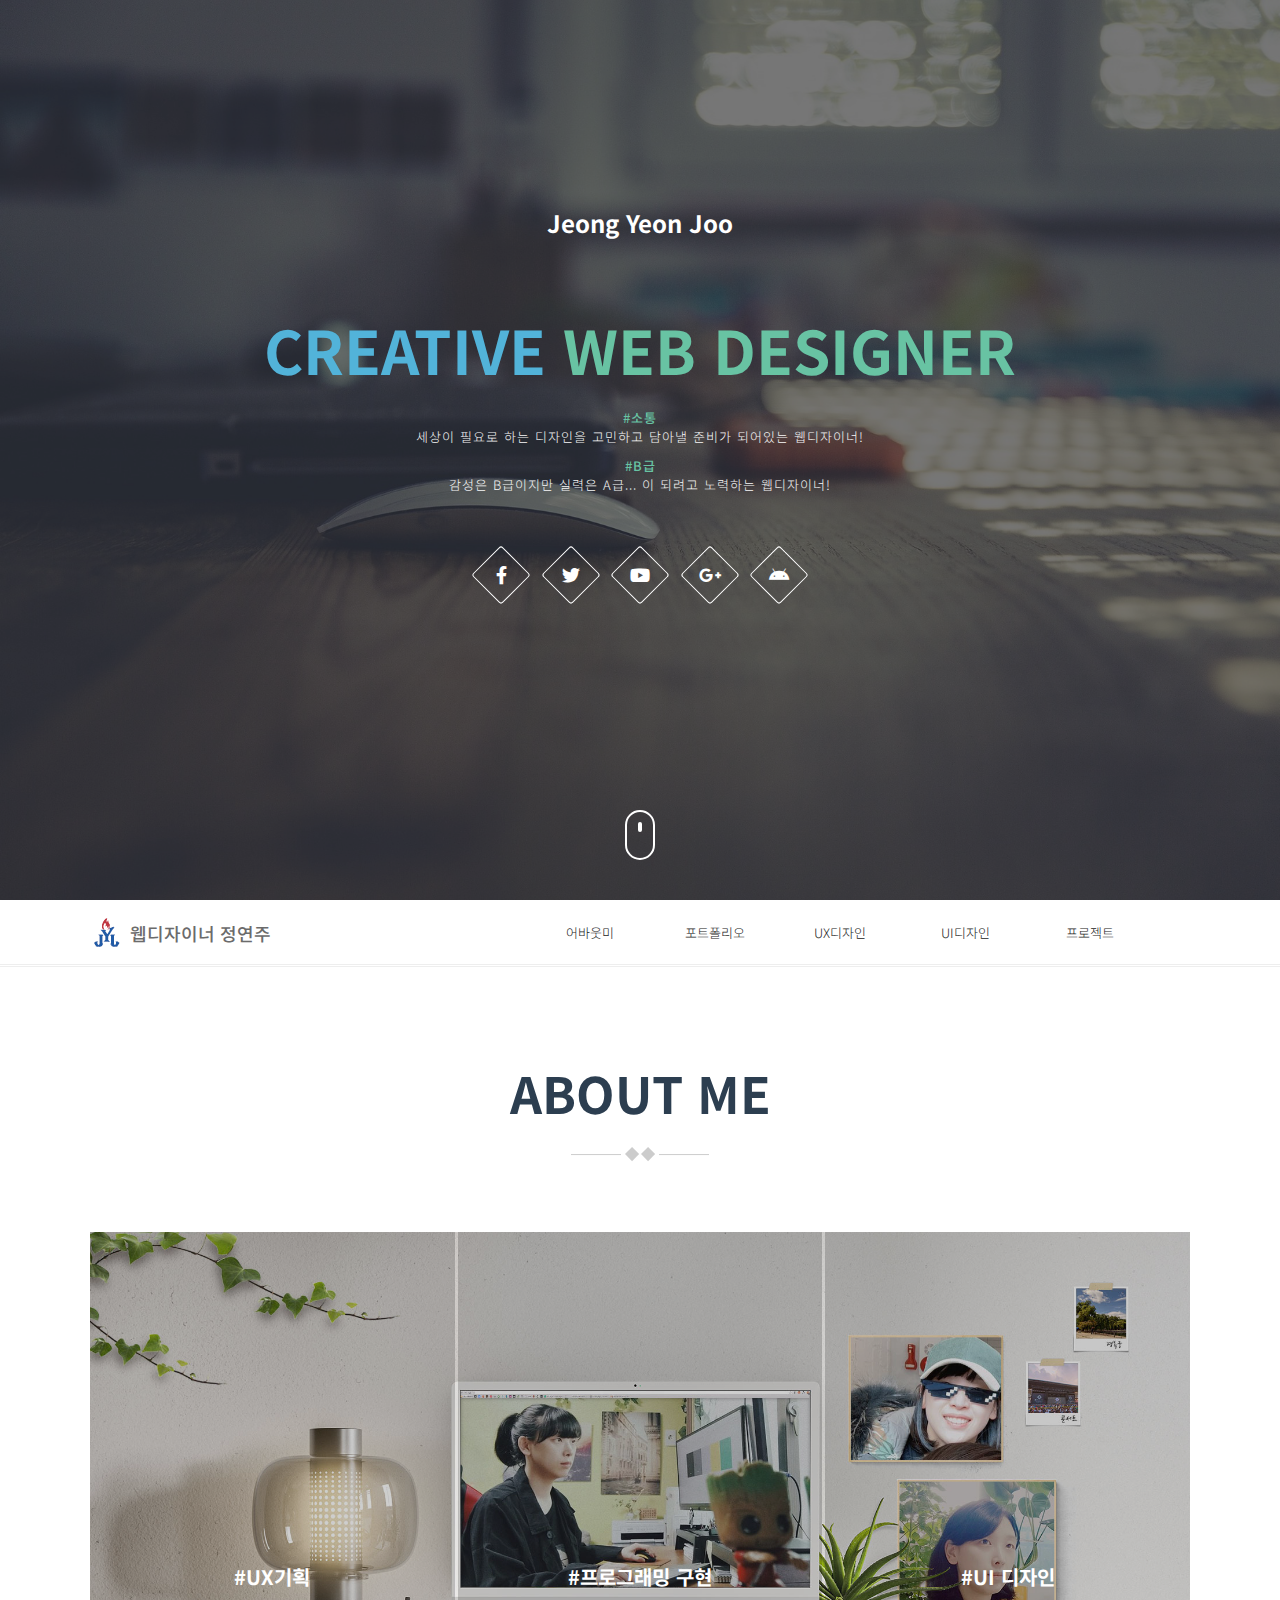
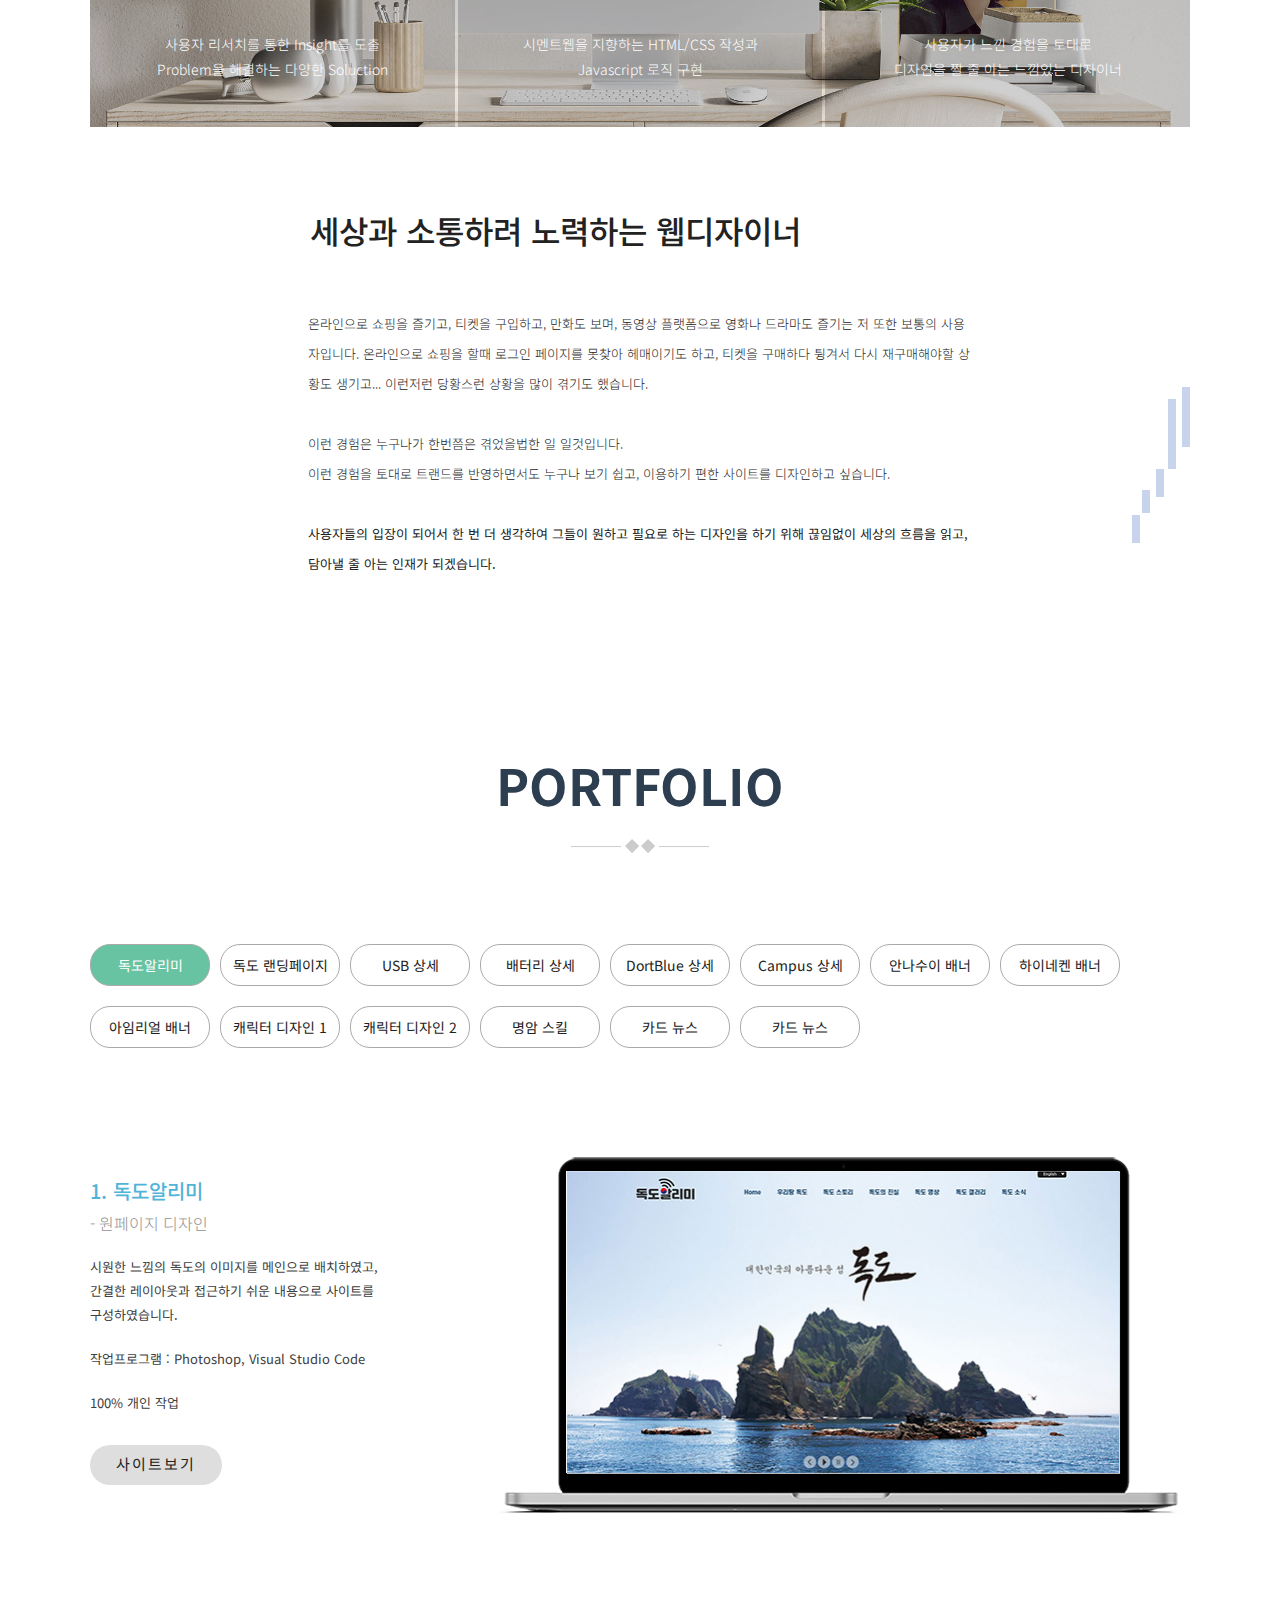
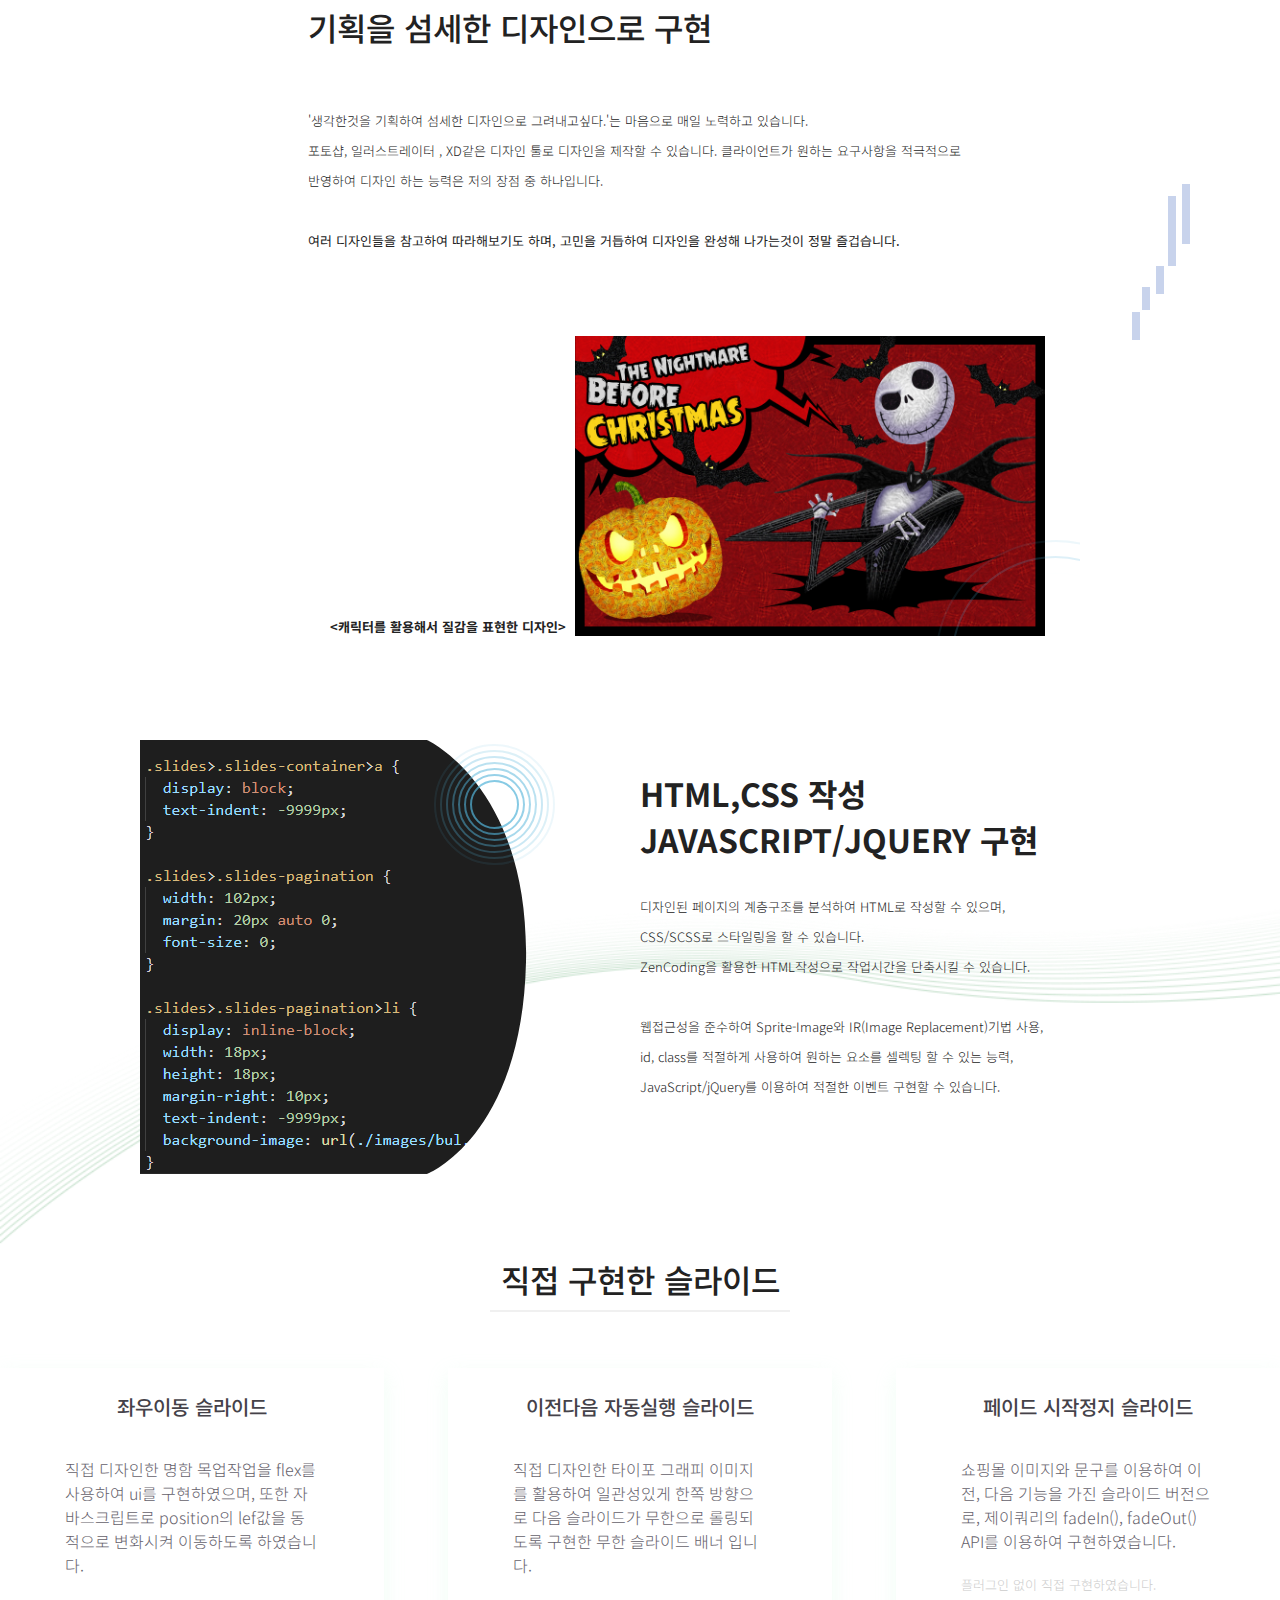
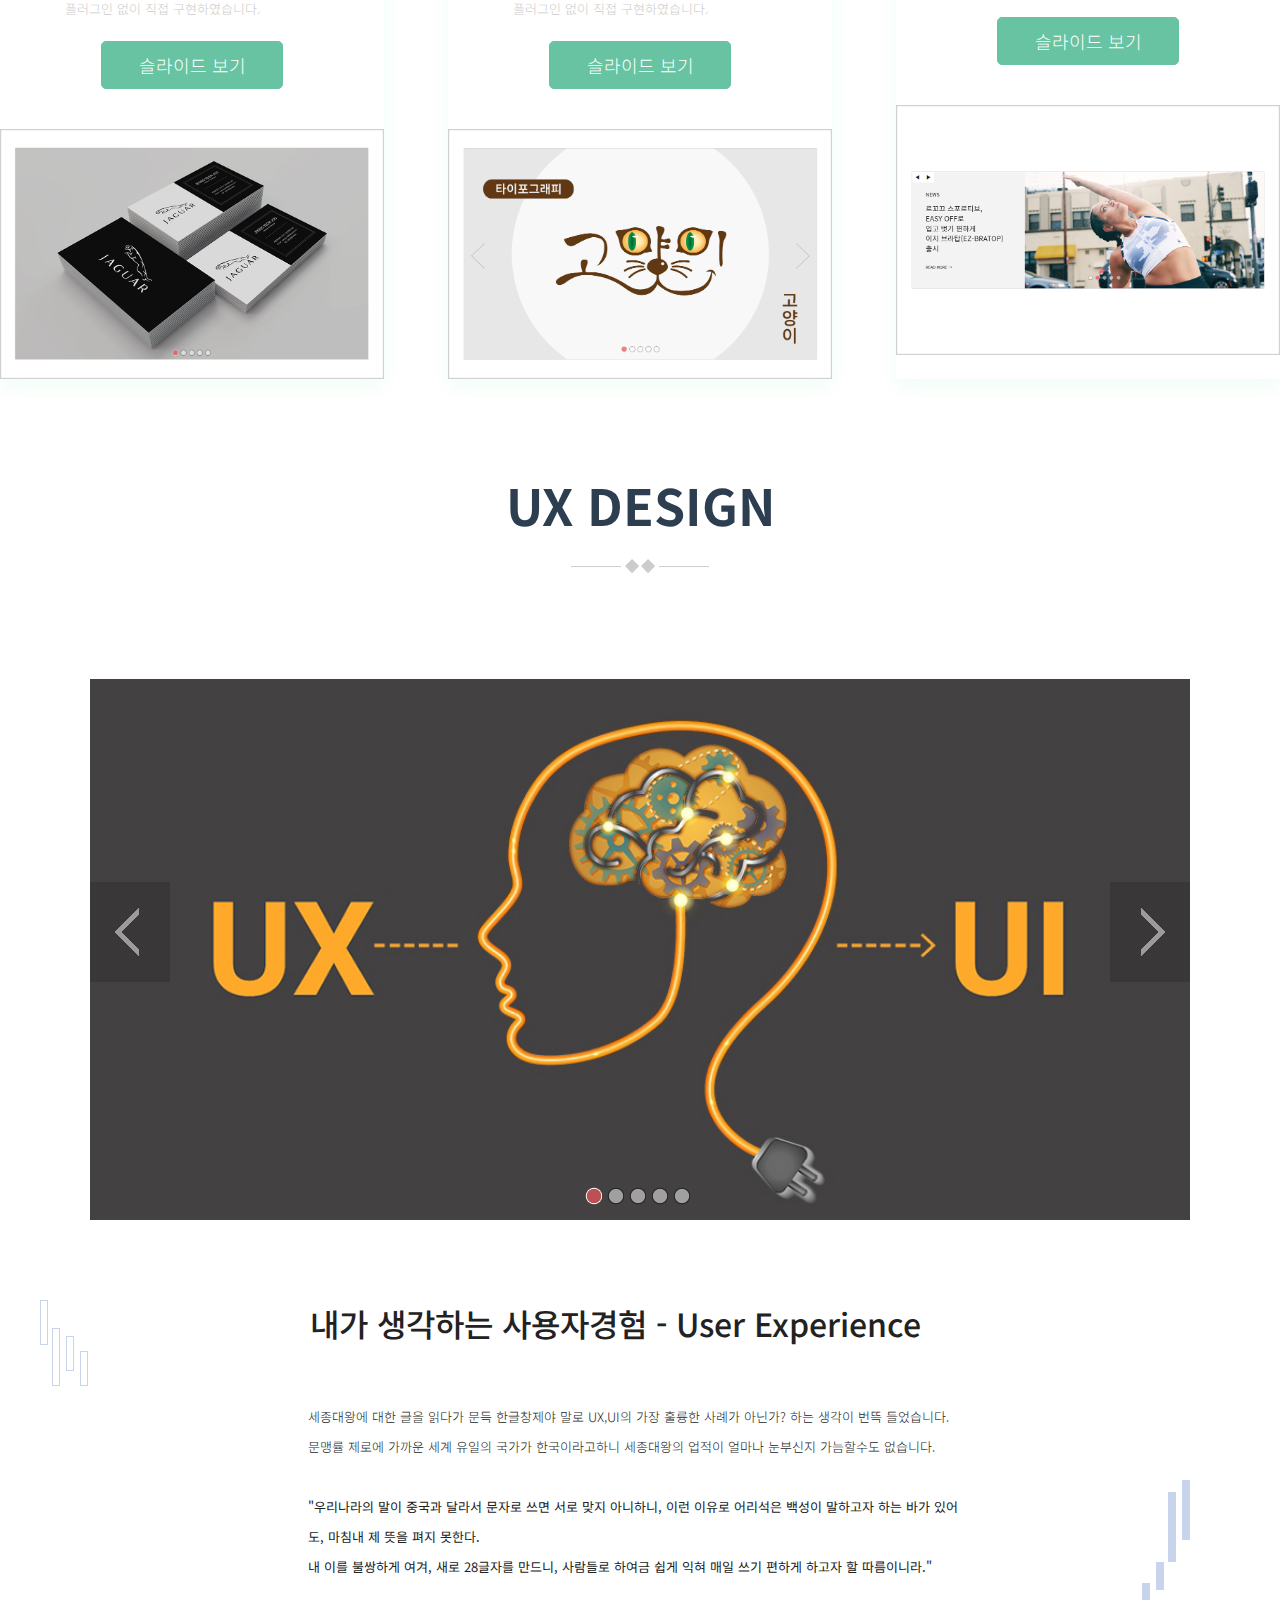
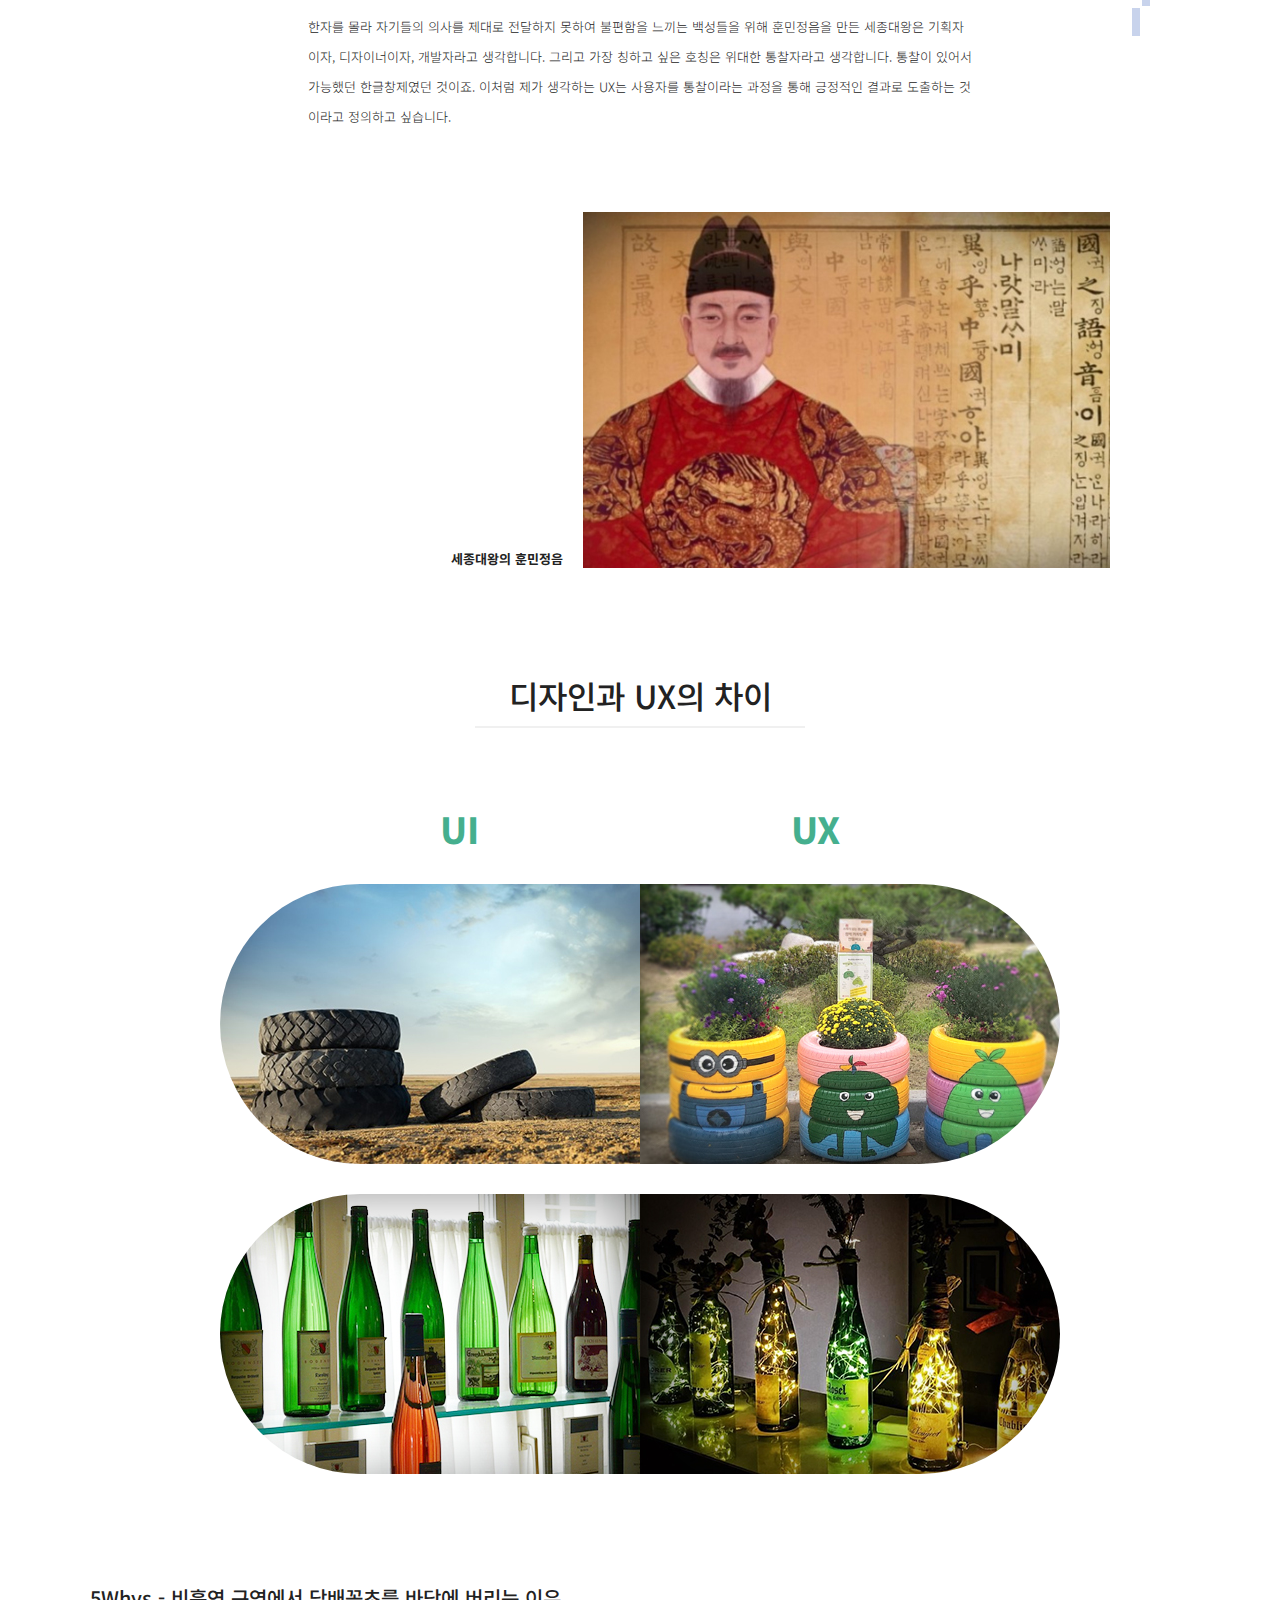
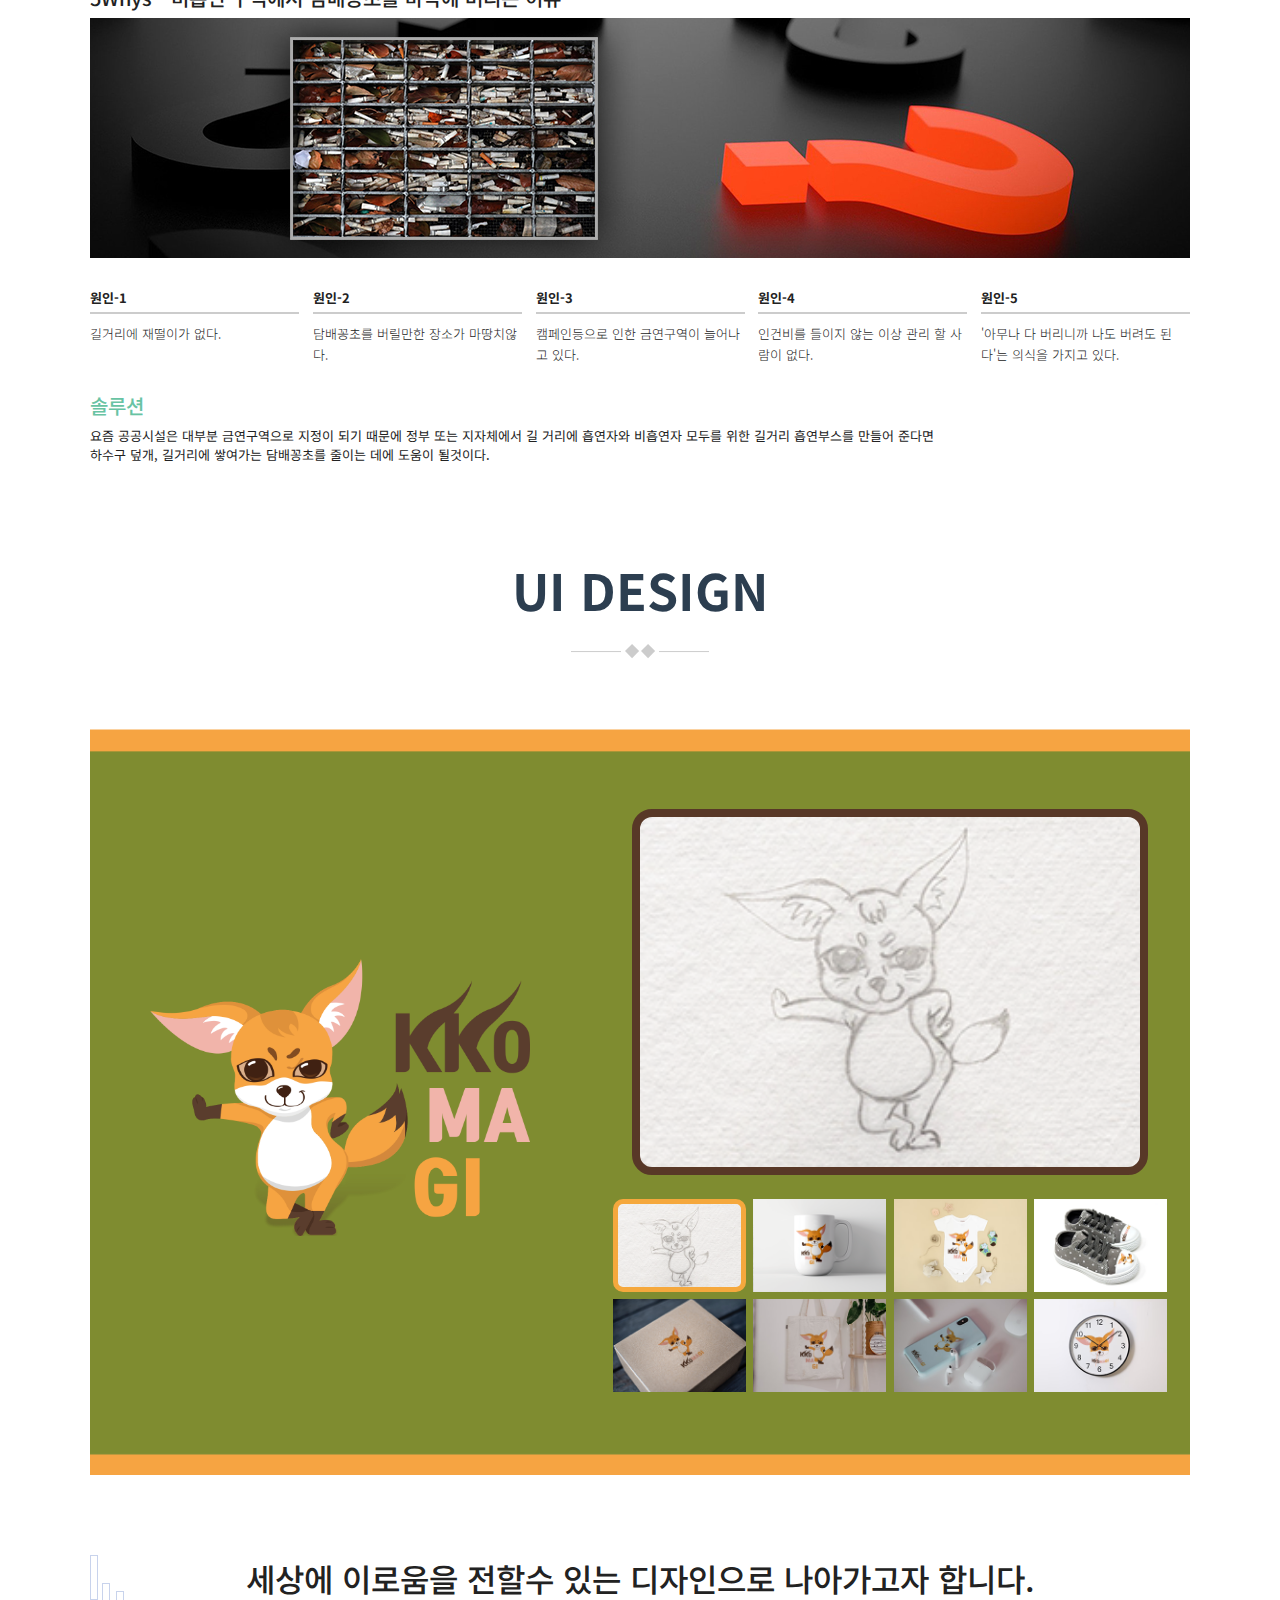
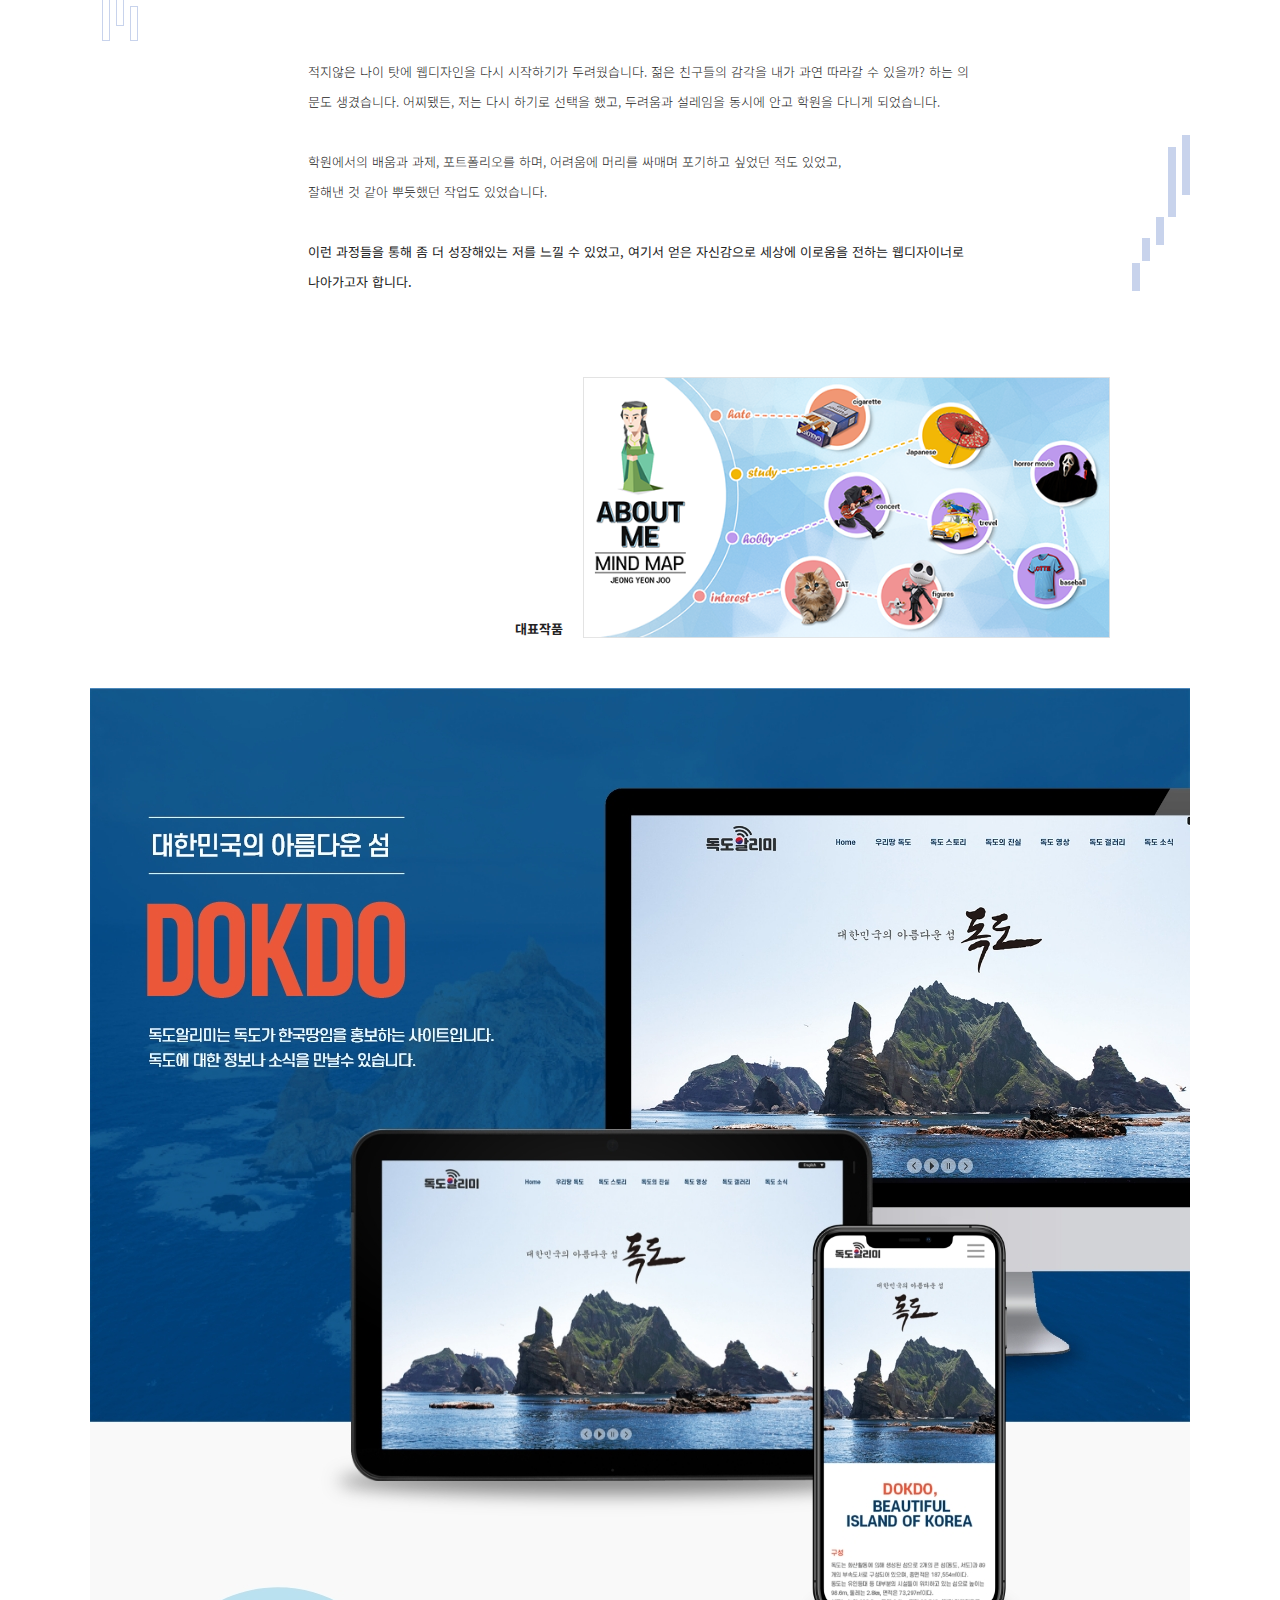
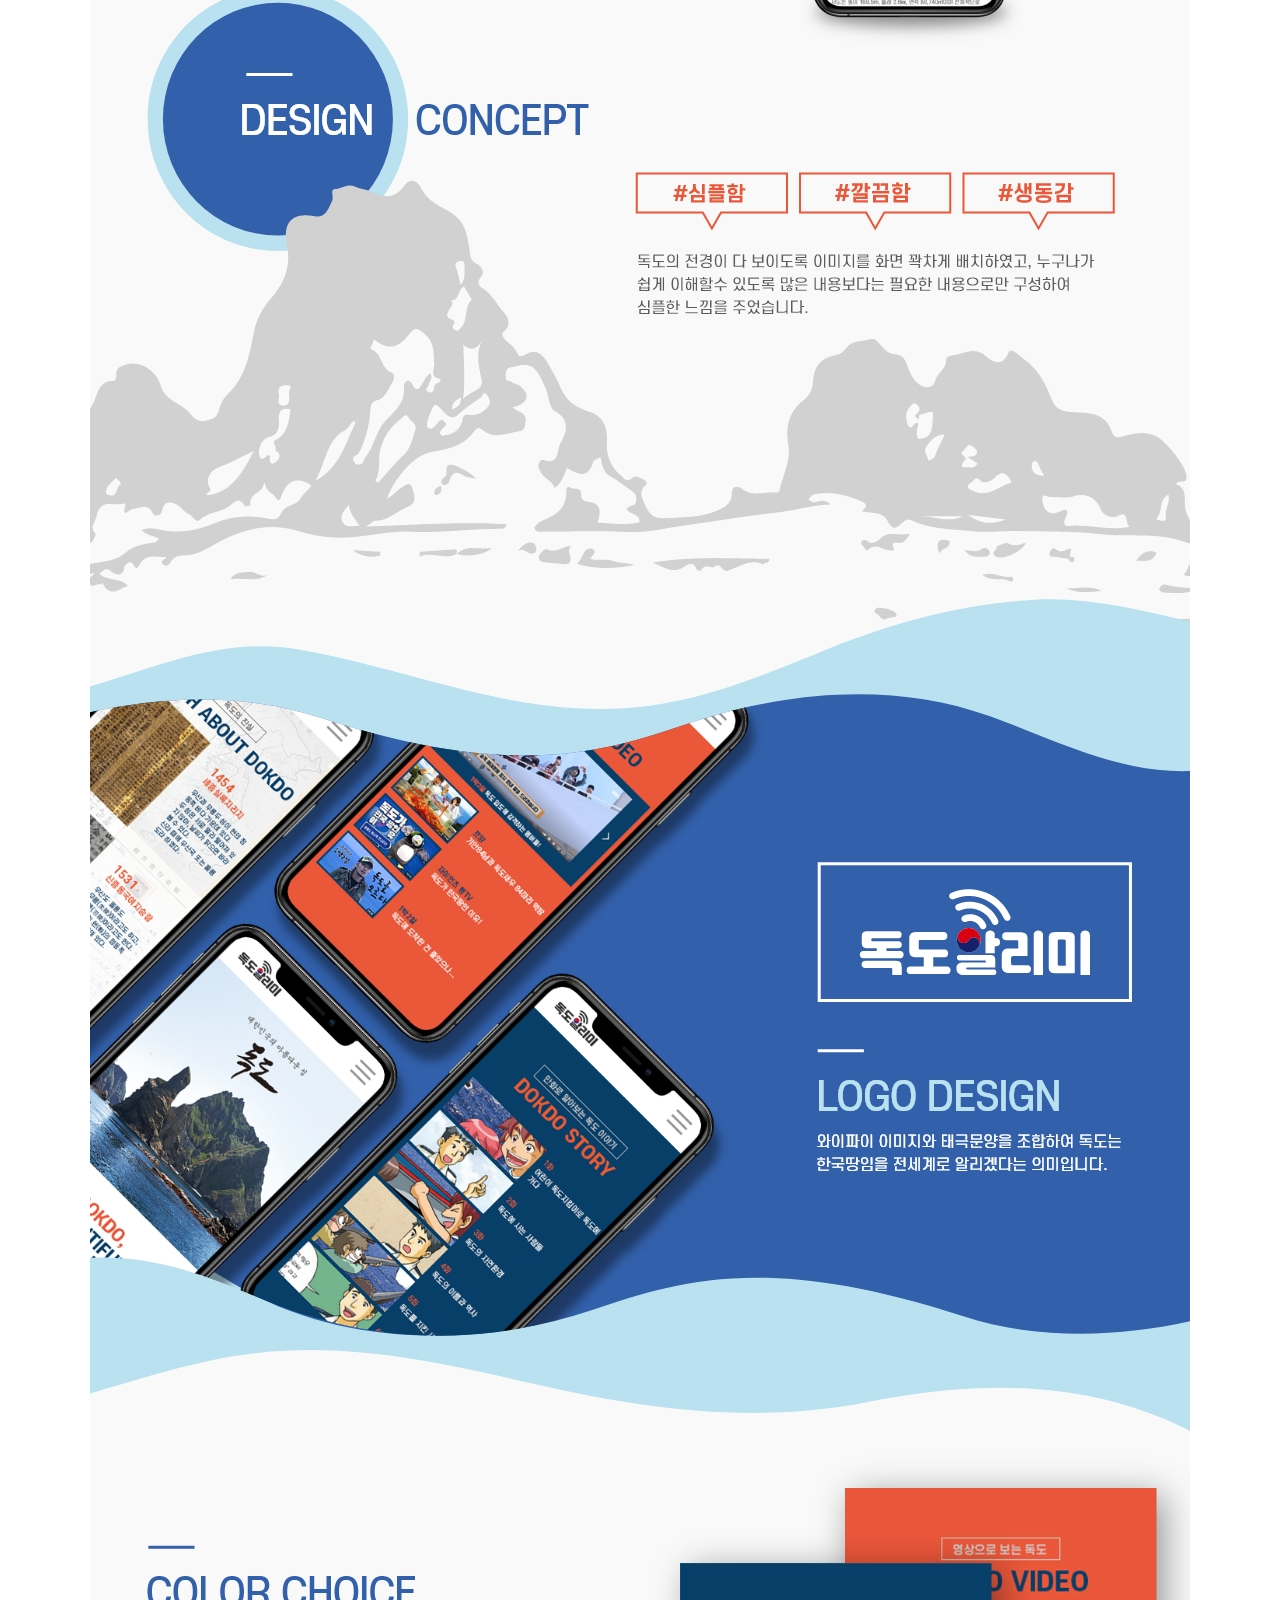
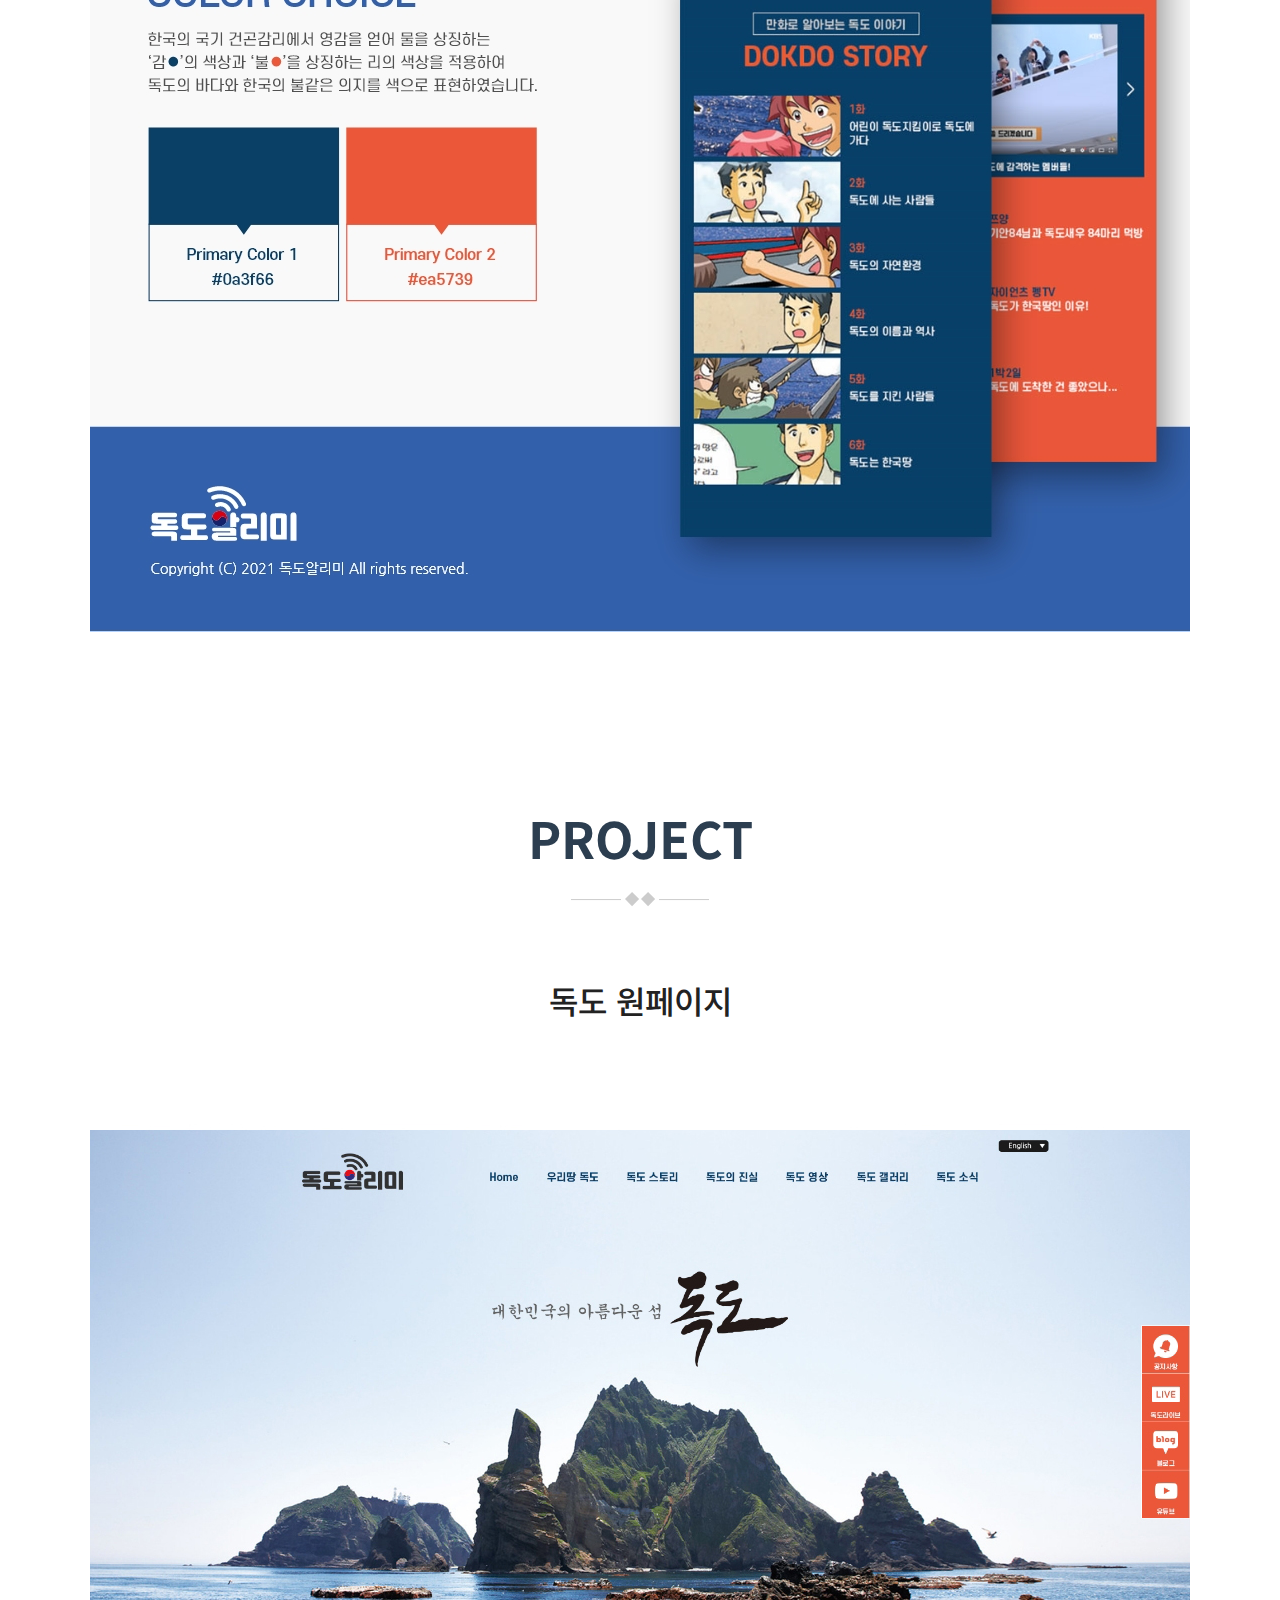
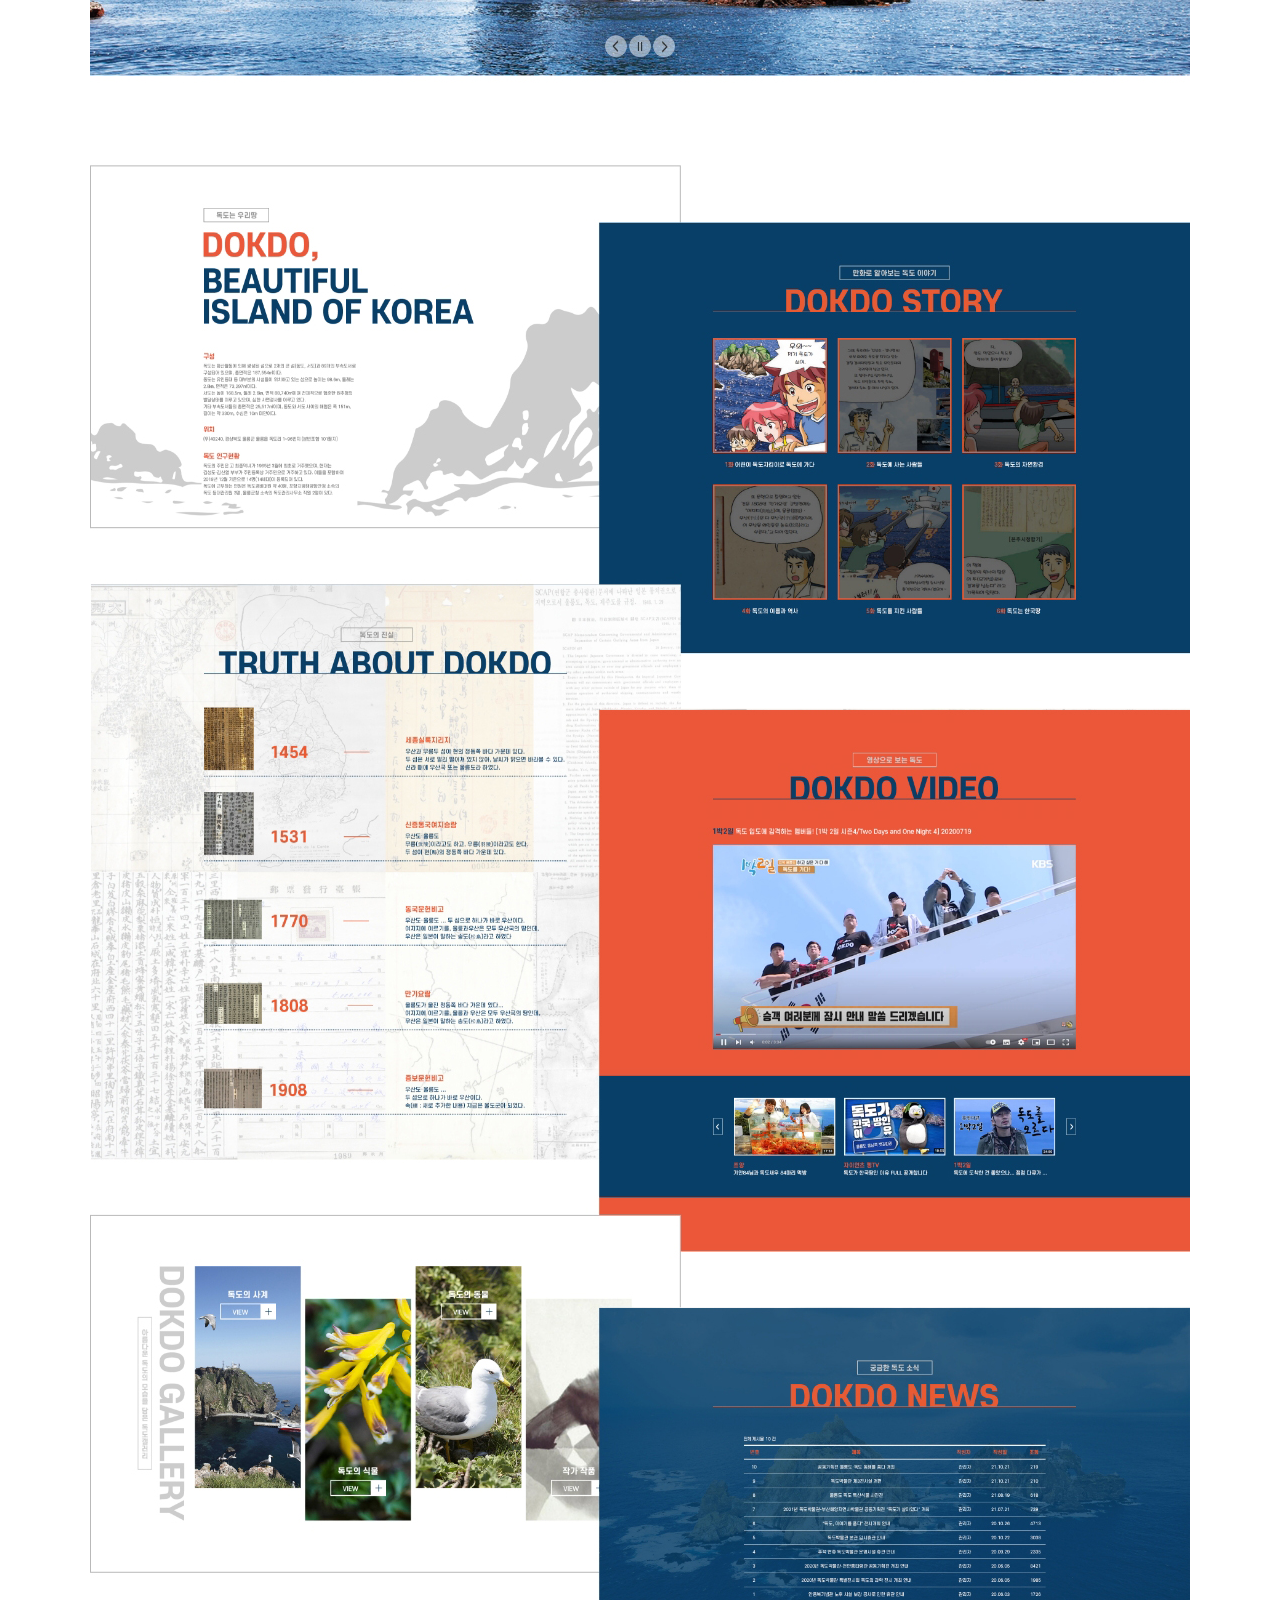
<file: index.html>
<!DOCTYPE html>
<html lang="ko">

<head>
    <meta charset="UTF-8">
    <meta name="viewport" content="width=device-width, initial-scale=1.0">
    <title>정연주 포트폴리오</title>

    <meta name="Subject" content="포트폴리오">
    <meta name="Title" content="정연주 포트폴리오">
    <meta name="Keywords" content="퍼블리셔,웹디자이너,웹표준,웹프로그래밍,포트폴리오">
    <meta name="Description" content="새로운 경험을 통해서 또 하나의 의미를 찾아내는 웹디자이너">
    <meta name="Author" content="정연주">
    <meta name="Web Designer" content="Jeong Yeon Joo">
    <meta name="Classification" content="포트폴리오">

    <!--카테고리 분류-->
    <meta name="Location" content="Seoul Korea">
    <meta name="Author-Date" content="2021.11.8">
    <meta name="Copyright" content="정연주">

    <link rel="stylesheet" href="./css/reset.css">
    <link rel="stylesheet" href="https://use.fontawesome.com/releases/v5.3.1/css/all.css">
    <link rel="stylesheet" href="./css/style.css">

    <script src="./js/jquery.min.js"></script>
    <script src="./js/jquery.easing.min.js"></script>
    <script src="./js/jquery.inview.min.js"></script>
    <script src="./js/jquery.easypiechart.js"></script>
    <script src="./js/function.js"></script>
</head>

<body>
    <div id="wrap">

        <div class="loading">
            <p>로딩중</p>
        </div>

        <h1>Jeong Yeon Joo</h1>

        <section id="visual">
            <div class="intro">
                <h2>Creative <span>Web Designer</span></h2>
                <p>
                    <span>#소통</span><br />
                    세상이 필요로 하는 디자인을 고민하고 담아낼 준비가 되어있는 웹디자이너!
                </p>
                <p>
                    <span>#B급</span><br />
                    감성은 B급이지만 실력은 A급... 이 되려고 노력하는 웹디자이너!
                </p>

                <div class="myico">
                    <span><i class="fab fa-facebook-f"></i></span>
                    <span><i class="fab fa-twitter"></i></span>
                    <span><i class="fab fa-youtube"></i></span>
                    <span><i class="fab fa-google-plus-g"></i></span>
                    <span><i class="fab fa-android"></i></span>
                </div>
            </div>

            <div class="mouse">
                <p class="wheel">스크롤바를 내리면 작품을 감상할 수 있습니다.</p>
            </div>
        </section>

        <hr />

        <header>
            <div class="container">
                <h2 class="logo"><a href="#">웹디자이너 정연주</a></h2>
                <nav>
                    <ul class="gnb">
                        <li><a href="#">어바웃미</a></li>
                        <li><a href="#">포트폴리오</a></li>
                        <li><a href="#">UX디자인</a></li>
                        <li><a href="#">UI디자인</a></li>
                        <li><a href="#">프로젝트</a></li>
                    </ul>
                </nav>
            </div>
        </header>

        <hr />

        <section id="aboutme">
            <h2>ABOUT ME</h2>

            <article class="visual">
                <ol>
                    <li>
                        <h3>#UX기획</h3>
                        <p>
                            사용자 리서치를 통한 Insight를 도출 <br />
                            Problem을 해결하는 다양한 Soluction
                        </p>
                    </li>

                    <li>
                        <h3>#프로그래밍 구현</h3>
                        <p>
                            시멘트웹을 지향하는 HTML/CSS 작성과 <br />
                            Javascript 로직 구현
                        </p>
                    </li>

                    <li>
                        <h3>#UI 디자인</h3>
                        <p>
                            사용자가 느낀 경험을 토대로 <br />
                            디자인을 짤 줄 아는 느낌있는 디자이너
                        </p>
                    </li>
                </ol>

            </article>

            <hr />

            <article class="intro">
                <h3>
                    <span>세상과 소통하려 노력하는 웹디자이너</span>
                </h3>

                <p>
                    <span>
                        온라인으로 쇼핑을 즐기고, 티켓을 구입하고, 만화도 보며, 동영상 플랫폼으로 영화나 드라마도 즐기는 저 또한 보통의 사용자입니다.
                        온라인으로 쇼핑을 할때 로그인 페이지를 못찾아 헤매이기도 하고, 티켓을 구매하다 튕겨서 다시 재구매해야할 상황도 생기고...
                        이런저런 당황스런 상황을 많이 겪기도 했습니다. <br />
                    </span>

                    <span>
                        이런 경험은 누구나가 한번쯤은 겪었을법한 일 일것입니다. <br />
                        이런 경험을 토대로 트랜드를 반영하면서도 누구나 보기 쉽고, 이용하기
                        편한 사이트를 디자인하고 싶습니다. <br />
                    </span>

                    <strong>사용자들의 입장이 되어서 한 번 더 생각하여 그들이 원하고 필요로 하는 디자인을 하기 위해 끊임없이 세상의 흐름을 읽고, 담아낼
                        줄 아는 인재가 되겠습니다.</strong>

                </p>

                <hr />

                <!-- <div class="program">
                    <h4>사용가능한 프로그램</h4>
                    <ol>
                        <li>HTML5</li>
                        <li>CSS3</li>
                        <li>Javascript</li>/
                        <li>SASS</li>
                        <li>Emmet</li>
                        <li>jQuery</li>
                        <li>포토샵</li>
                        <li>일러스트</li>
                        <li>AdobeXD</li>
                        <li>VSCode</li>
                        <li>파워포인트</li>
                        <li>MS-WORD</li>
                        <li>HWP-한글</li>
                    </ol>
                </div> -->
                <hr />
        </section>

        <hr />

        <section id="portfolio">
            <h2>PORTFOLIO</h2>
            <article class="slides">
                <ul class="slides-pagination">
                    <li class="on"><a href="#">독도알리미</a></li>
                    <li><a href="#">독도 랜딩페이지</a></li>
                    <li><a href="#">USB 상세</a></li>
                    <li><a href="#">배터리 상세</a></li>
                    <li><a href="#">DortBlue 상세</a></li>
                    <li><a href="#">Campus 상세</a></li>
                    <li><a href="#">안나수이 배너</a></li>
                    <li><a href="#">하이네켄 배너</a></li>
                    <li><a href="#">아임리얼 배너</a></li>
                    <li><a href="#">캐릭터 디자인 1</a></li>
                    <li><a href="#">캐릭터 디자인 2</a></li>
                    <li><a href="#">명암 스킬</a></li>
                    <li><a href="#">카드 뉴스</a></li>
                    <li><a href="#">카드 뉴스</a></li>
                </ul>
                <div class="slides-container">
                    <figure>
                        <figcaption>
                            <h3>1. 독도알리미</h3>
                            <p class="tip">- 원페이지 디자인</p>
                            <p class="desc">
                                시원한 느낌의 독도의 이미지를 메인으로 배치하였고,<br />
                                간결한 레이아웃과 접근하기 쉬운 내용으로 사이트를<br />
                                구성하였습니다.<br />
                            </p>
                            <p class="tools">작업프로그램 : Photoshop, Visual Studio Code</p>
                            <p class="etc">100% 개인 작업</p>
                            <p class="btn">
                                <a href="#" class="gosite gosite_1" target="_blank">사이트보기</a>
                            </p>
                        </figcaption>
                        <div class="frame">
                            <img src="./images/portfolio/pofol-01.jpg" alt="독도알리미">
                        </div>
                    </figure>

                    <figure>
                        <figcaption>
                            <h3>2. 독도알리미 랜딩페이지</h3>
                            <p class="tip tip_1">
                                </a> - 랜딩페이지
                            </p>
                            <p class="desc">
                                독도알리미 사이트를 알리기 위해 만들어진 <br />랜딩페이지입니다.
                            </p>
                            <p class="tools">작업프로그램 : Illustrator</p>
                            <p class="etc">100% 개인 작업</p>
                            <p class="btn">
                                <!-- <a href="#" class="proc">작업과정</a> -->
                                <a href="#" class="gosite gosite_2" target="_blank">디자인보기</a>
                            </p>
                        </figcaption>
                        <div class="frame">
                            <img src="./images/portfolio/pofol-02.jpg" alt="독도알리미 랜딩페이지">
                        </div>
                    </figure>

                    <figure>
                        <figcaption>
                            <h3>3. USB 상세페이지</h3>
                            <p class="tip tip_1"><a href="https://online.yoons.com/portal/page/main/introApp.html"
                                    target="_blank"></a> - 상세페이지</p>
                            <p class="desc">
                                USB에 대해 설명하는 상세페이지입니다.<br />
                                USB를 다양한 각도로 촬영, 보정하여 USB가<br /> 돋보이도록 깔끔하게 디자인 하였습니다.
                            </p>
                            <p class="tools">작업프로그램 : Photoshop</p>
                            <p class="etc">100% 개인 작업</p>
                            <p class="btn">
                                <!-- <a href="#" class="proc">작업과정</a> -->
                                <a href="#" class="gosite gosite_3" target="_blank">디자인보기</a>
                            </p>
                        </figcaption>
                        <div class="frame">
                            <img src="./images/portfolio/pofol-03.jpg" alt="USB 상세페이지">
                        </div>
                    </figure>

                    <figure>
                        <figcaption>
                            <h3>4. 배터리 상세페이지 </h3>
                            <p class="tip">- 상세페이지</p>
                            <p class="desc">
                                배터리에 대해 설명하는 상세페이지입니다.<br />
                                배터리를 다양한 각도로 촬영, 보정하여 배터리의<br /> 대표적인 색, 레드색상으로 포인트를 주어 깔끔하게 <br />디자인하였습니다.
                            </p>
                            <p class="tools">작업프로그램 : Photoshop</p>
                            <p class="etc">100% 개인 작업</p>
                            <p class="btn">
                                <!-- <a href="#" class="proc">작업과정</a> -->
                                <a href="#" class="gosite gosite_4" target="_blank">디자인보기</a>
                            </p>
                        </figcaption>
                        <div class="frame">
                            <img src="./images/portfolio/pofol-04.jpg" alt="배터리 상세페이지">
                        </div>
                    </figure>

                    <figure>
                        <figcaption>
                            <h3>5. DortBlue 상세페이지 </h3>
                            <p class="tip">- 상세페이지</p>
                            <p class="desc">
                                남성 올인원 화장품 더트블루의 상세페이지입니다.<br /> 더트블루의 포인트 색인 블루 색상을 포인트로 하여 <br />디자인하였습니다.
                            </p>
                            <p class="tools">작업프로그램 : Photoshop</p>
                            <p class="etc">100% 개인 작업</p>
                            <p class="btn">
                                <!-- <a href="#" class="proc">작업과정</a> -->
                                <a href="#" class="gosite gosite_5" target="_blank">디자인보기</a>
                            </p>
                        </figcaption>
                        <div class="frame">
                            <img src="./images/portfolio/pofol-05.jpg" alt="DortBlue 상세페이지">
                        </div>
                    </figure>

                    <figure>
                        <figcaption>
                            <h3>6. Campus 상세페이지</h3>
                            <p class="tip">- 상세페이지</p>
                            <p class="desc">
                                캠퍼스 노트의 상세페이지입니다.<br />
                                캠퍼스 노트의 4가지 색상을 포인트로 하여
                                편집적인 <br />느낌으로 디자인하였습니다.
                            </p>
                            <p class="tools">작업프로그램 : Photoshop</p>
                            <p class="etc">100% 개인 작업</p>
                            <p class="btn">
                                <!-- <a href="#" class="proc">작업과정</a> -->
                                <a href="#" class="gosite gosite_6" target="_blank">디자인보기</a>
                            </p>
                        </figcaption>
                        <div class="frame">
                            <img src="./images/portfolio/pofol-06.jpg" alt="Campus 상세페이지">
                        </div>
                    </figure>

                    <figure>
                        <figcaption>
                            <h3>7. 안나수이 이벤트 배너</h3>
                            <p class="tip">- 이벤트 배너r</p>
                            <p class="desc">
                                안나수이 바디워시 이벤트입니다.<br />
                                안나수이 제품에 디자인된 프레임과 장미문양을 활용하여,<br />아기자기하고, 빈티지스러운 디자인으로 배너를 제작하였습니다.
                            </p>
                            <p class="tools">작업프로그램 : Photoshop</p>
                            <p class="etc">100% 개인 작업</p>
                            <p class="btn">
                                <!-- <a href="#" class="proc">작업과정</a> -->
                                <a href="#" class="gosite gosite_7" target="_blank">디자인보기</a>
                            </p>
                        </figcaption>
                        <div class="frame">
                            <img src="./images/portfolio/pofol-07.jpg" alt="안나수이 이벤트 배너">
                        </div>
                    </figure>

                    <figure>
                        <figcaption>
                            <h3>8. 하이네켄 이벤트 배너</h3>
                            <p class="tip">- 이벤트 배너</p>
                            <p class="desc">
                                하이네켄 락페스티발 이벤트입니다.<br />
                                하이네켄 병을 전면에 배치하여 제품이미지를 강조하고, <br />시원하고 상쾌한 느낌으로 디자인하였습니다.
                            </p>
                            <p class="tools">작업프로그램 : Photoshop</p>
                            <p class="etc">100% 개인 작업</p>
                            <p class="btn">
                                <!-- <a href="#" class="proc">작업과정</a> -->
                                <a href="#" class="gosite gosite_8" target="_blank">디자인보기</a>
                            </p>
                        </figcaption>
                        <div class="frame">
                            <img src="./images/portfolio/pofol-08.jpg" alt="하이네켄 이벤트 배너">
                        </div>
                    </figure>

                    <figure>
                        <figcaption>
                            <h3>9. I'm real 이벤트 배너</h3>
                            <p class="tip">- 이벤트 배너 </p>
                            <p class="desc">
                                음료수 I'm real의 이벤트 배너입니다.<br />
                                토마토로 만든 주스인 만큼 신선한 토마토 이미지를 이용하였고,<br /> I'm real의 캐릭터들을 적절하게 배치하여 이벤트 느낌을 더했습니다.
                            </p>
                            <p class="tools">작업프로그램 : Photoshop</p>
                            <p class="etc">100% 개인 작업</p>
                            <p class="btn">
                                <!-- <a href="#" class="proc">작업과정</a> -->
                                <a href="#" class="gosite gosite_9" target="_blank">디자인보기</a>
                            </p>
                        </figcaption>
                        <div class="frame">
                            <img src="./images/portfolio/pofol-09.jpg" alt="I'm real 이벤트 배너">
                        </div>
                    </figure>

                    <figure>
                        <figcaption>
                            <h3>10. 꼬마기 캐릭터 디자인</h3>
                            <p class="tip">- 캐릭터 디자인</p>
                            <p class="desc">
                                사막여우를 주제로 한 캐릭터입니다.<br />
                                긴 귀가 특징인 사막여우의 특징을 살려 귀엽게 완성했습니다.
                            </p>
                            <p class="tools">작업프로그램 : Illustrator</p>
                            <p class="etc">100% 개인 작업</p>
                            <p class="btn">
                                <!-- <a href="#" class="proc">작업과정</a> -->
                                <a href="#" class="gosite gosite_10" target="_blank">캐릭터보기</a>
                            </p>
                        </figcaption>
                        <div class="frame">
                            <img src="./images/portfolio/pofol-10.jpg" alt="꼬마기 캐릭터 디자인">
                        </div>
                    </figure>

                    <figure>
                        <figcaption>
                            <h3>11. 돼지한끼 캐릭터 디자인</h3>
                            <p class="tip">- 캐릭터 디자인</p>
                            <p class="desc">
                                돼지한끼라는 식당을 주제로 한 돼지 캐릭터입니다. <br />통통하고 탐스러워보이는 느낌으로 캐릭터를 완성하였습니다.
                            </p>
                            <p class="tools">작업프로그램 : Illustrator</p>
                            <p class="etc">100% 개인 작업</p>
                            <p class="btn">
                                <!-- <a href="#" class="proc">작업과정</a> -->
                                <a href="#" class="gosite gosite_11" target="_blank">기술서보기</a>
                            </p>
                        </figcaption>
                        <div class="frame">
                            <img src="./images/portfolio/pofol-11.jpg" alt="돼지한끼 캐릭터 디자인">
                        </div>
                    </figure>

                    <figure>
                        <figcaption>
                            <h3>12. 랑콤 명암 스킬</h3>
                            <p class="tip">- 명암 스킬</p>
                            <p class="desc">
                                포토샵을 사용하여 명암스킬로 제작한 랑콤 화장품입니다. <br />펜툴로 딴 다음 차곡차곡 명암을 쌓아가며 실제 화장품처럼 <br />보이도록 정교한 작업을
                                거쳐 완성하였습니다.
                            </p>
                            <p class="tools">작업프로그램 : Photoshop</p>
                            <p class="etc">100% 개인 작업</p>
                            <p class="btn">
                                <!-- <a href="#" class="proc">작업과정</a> -->
                                <a href="#" class="gosite gosite_12" target="_blank">기술서보기</a>
                            </p>
                        </figcaption>
                        <div class="frame">
                            <img src="./images/portfolio/pofol-12.jpg" alt="랑콤 명암 스킬">
                        </div>
                    </figure>

                    <figure>
                        <figcaption>
                            <h3>13. DSM 카드 뉴스</h3>
                            <p class="tip">- 카드 뉴스</p>
                            <p class="desc">
                                필요한 핵심만을 정리해서 만든 카드뉴스
                                디자인입니다.
                            </p>
                            <p class="tools">작업프로그램 : Photoshop</p>
                            <p class="etc">100% 개인 작업</p>
                            <p class="btn">
                                <!-- <a href="#" class="proc">작업과정</a> -->
                                <a href="https://duawhk.github.io/JYJ/cardnews_dsm/index.html" class="gosite gosite_13"
                                    target="_blank">디자인보기</a>
                            </p>
                        </figcaption>
                        <div class="frame">
                            <img src="./images/portfolio/pofol-13.jpg" alt="DSM 카드뉴스">
                        </div>
                    </figure>

                    <figure>
                        <figcaption>
                            <h3>14. 크로아티아여행 카드 뉴스</h3>
                            <p class="tip">- 카드 뉴스</p>
                            <p class="desc">
                                필요한 핵심만을 정리해서 만든 카드뉴스
                                디자인입니다.
                            </p>
                            <p class="tools">작업프로그램 : Photoshop</p>
                            <p class="etc">100% 개인 작업</p>
                            <p class="btn">
                                <!-- <a href="#" class="proc">작업과정</a> -->
                                <a href="https://duawhk.github.io/JYJ/cardnews_Croatia/index.html"
                                    class="gosite gosite_14" target="_blank">디자인보기</a>
                            </p>
                        </figcaption>
                        <div class="frame">
                            <img src="./images/portfolio/pofol-13.jpg" alt="크로아티아여행 카드뉴스">
                        </div>
                    </figure>

                </div>
            </article>

            <article class="intro">
                <div class="container">
                    <h3>
                        <span>기획을 섬세한 디자인으로 구현</span>
                    </h3>

                    <p>
                        <span>
                            '생각한것을 기획하여 섬세한 디자인으로 그려내고싶다.'는 마음으로 매일 노력하고 있습니다.<br />
                            포토샵, 일러스트레이터 , XD같은 디자인 툴로 디자인을 제작할 수 있습니다.
                            클라이언트가 원하는 요구사항을 적극적으로 <br />반영하여 디자인 하는 능력은 저의 장점 중 하나입니다.
                            <br />

                        </span>

                        <strong>
                            여러 디자인들을 참고하여 따라해보기도 하며, 고민을 거듭하여 디자인을 완성해 나가는것이 정말 즐겁습니다.<br />

                        </strong>
                    </p>

                    <hr />


                    <div class="coding">
                        <h4>
                            <span>
                                &lt;캐릭터를 활용해서 질감을 표현한 디자인&gt;
                            </span>
                            <span class="circle">
                                <span class="ring ring_1"></span>
                                <span class="ring ring_2"></span>
                                <span class="ring ring_3"></span>
                                <span class="ring ring_4"></span>
                                <span class="ring ring_5"></span>
                                <span class="ring ring_6"></span>
                                <span class="ring ring_7"></span>
                            </span>
                        </h4>
                        <div>
                            <h4>HTML,CSS 작성<br />
                                JAVASCRIPT/JQUERY 구현</h4>
                            <p>
                                <span>
                                    디자인된 페이지의 계층구조를 분석하여 HTML로 작성할 수 있으며,<br />
                                    CSS/SCSS로 스타일링을 할 수 있습니다.<br />
                                    ZenCoding을 활용한 HTML작성으로 작업시간을 단축시킬 수 있습니다.<br />
                                </span>

                                <span>
                                    웹접근성을 준수하여 Sprite-Image와 IR(Image Replacement)기법 사용,<br />
                                    id, class를 적절하게 사용하여 원하는 요소를 셀렉팅 할 수 있는 능력,<br />
                                    JavaScript/jQuery를 이용하여 적절한 이벤트 구현할 수 있습니다.
                                </span>

                            </p>
                            <span class="circle">
                                <span class="ring ring_1"></span>
                                <span class="ring ring_2"></span>
                                <span class="ring ring_3"></span>
                                <span class="ring ring_4"></span>
                                <span class="ring ring_5"></span>
                                <span class="ring ring_6"></span>
                                <span class="ring ring_7"></span>
                            </span>
                        </div>
                    </div>
                </div>

            </article>

            <article class="works">
                <h3>직접 구현한 슬라이드</h3>

                <ul class="slide-list">
                    <li>
                        <h4>좌우이동 슬라이드</h4>
                        <p>
                            직접 디자인한 명함 목업작업을 flex를 사용하여 ui를 구현하였으며,
                            또한 자바스크립트로 position의 lef값을 동적으로 변화시켜 이동하도록 하였습니다.

                            <span class="tip">플러그인 없이 직접 구현하였습니다.</span>
                        </p>
                        <a href="./slide/move_slide/index.html" target="_blank" class="btnShow">슬라이드 보기</a>
                        <p class="frame">
                            <a href="./slide/move_slide/index.html" target="_blank">
                                <img src="./images/portfolio/slide-01-thmb.png" alt="#">
                            </a>
                        </p>


                    </li>
                    <li>
                        <h4>이전다음 자동실행 슬라이드</h4>
                        <p>
                            직접 디자인한 타이포 그래피 이미지를 활용하여
                            일관성있게 한쪽 방향으로 다음 슬라이드가
                            무한으로 롤링되도록 구현한
                            무한 슬라이드 배너 입니다.

                            <span class="tip">플러그인 없이 직접 구현하였습니다.</span>
                        </p>
                        <a href="./slide/infinite_rolling/index.html" target="_blank" class="btnShow">슬라이드 보기</a>
                        <p class="frame">
                            <a href="./slide/infinite_rolling/index.html" target="_blank">
                                <img src="./images/portfolio/slide-02-thmb.png" alt="#">
                            </a>
                        </p>

                    </li>
                    <li>
                        <h4>페이드 시작정지 슬라이드</h4>
                        <p>
                            쇼핑몰 이미지와 문구를 이용하여 이전, 다음
                            기능을 가진 슬라이드 버전으로,
                            제이쿼리의 fadeIn(), fadeOut() API를
                            이용하여 구현하였습니다.

                            <span class="tip">플러그인 없이 직접 구현하였습니다.</span>
                        </p>
                        <a href="./slide/fade_slide/index.html" target="_blank" class="btnShow">슬라이드 보기</a>
                        <p class="frame">
                            <a href="./slide/fade_slide/index.html" target="_blank">
                                <img src="./images/portfolio/slide-03-thmb.png" alt="#">
                            </a>
                        </p>

                    </li>
                </ul>

            </article>
        </section>

        <hr />

        <section id="uxdesign">
            <h2>UX DESIGN</h2>

            <article class="slides">
                <h3 class="sr-only">작품리스트</h3>
                <ul class="slides-container">
                    <li class="banner_1">UX & UI</a></li>
                    <li class="banner_2">UX Process</li>
                    <li class="banner_3">UX Design</li>
                    <li class="banner_4">Prototype</li>
                    <li class="banner_5">Prototyping</li>
                </ul>

                <ol class="slides-pagination">
                    <li class="on"><a href="#">1</a></li>
                    <li><a href="#">2</a></li>
                    <li><a href="#">3</a></li>
                    <li><a href="#">4</a></li>
                    <li><a href="#">5</a></li>
                </ol>

                <a href="#" class="prev">이전</a>
                <a href="#" class="next">다음</a>

            </article>

            <article class="intro">
                <h3>
                    <span>내가 생각하는 사용자경험 - User Experience</span>
                </h3>

                <p>
                    <span>

                        세종대왕에 대한 글을 읽다가 문득 한글창제야 말로 UX,UI의 가장 훌륭한 사례가 아닌가? 하는 생각이 번뜩 들었습니다. <br />문맹률 제로에 가까운 세계 유일의 국가가
                        한국이라고하니 세종대왕의 업적이 얼마나 눈부신지 가늠할수도 없습니다.
                    </span>

                    <strong>
                        "우리나라의 말이 중국과 달라서 문자로 쓰면 서로 맞지 아니하니, 이런 이유로 어리석은 백성이 말하고자 하는 바가 있어도, 마침내 제 뜻을 펴지 못한다. <br />내 이를
                        불쌍하게 여겨, 새로 28글자를 만드니, 사람들로 하여금 쉽게 익혀 매일 쓰기 편하게 하고자 할 따름이니라." <br />
                    </strong>
                    한자를 몰라 자기들의 의사를 제대로 전달하지 못하여 불편함을 느끼는 백성들을 위해 훈민정음을 만든 세종대왕은 기획자이자, 디자이너이자, 개발자라고 생각합니다. 그리고 가장 칭하고
                    싶은 호칭은 위대한 통찰자라고 생각합니다. 통찰이 있어서 가능했던 한글창제였던 것이죠. 이처럼 제가 생각하는 UX는 사용자를 통찰이라는 과정을 통해 긍정적인 결과로 도출하는
                    것이라고 정의하고 싶습니다.
                </p>

                <hr />

                <div class="bus-alarm">
                    <h4>세종대왕의 훈민정음</h4>
                    <p class="frame"><img src="./images/uxdesign/hunminjeongeum.jpg" alt="#"></p>
                </div>

            </article>

            <hr />

            <article class="uxui">
                <h3>디자인과 UX의 차이</h3>

                <div class="uxui-case">
                    <dl>
                        <dt>1. 폐타이어</dt>
                        <dd>
                            폐타이어를 활용하여<br />
                            화분으로 업사이클링(Upcycling)한 사례
                        </dd>
                    </dl>
                    <span class="ui-frame">
                        <img src="./images/uxdesign/uiux-1.jpg" alt="와인 코르크 마개">
                    </span>
                    <span class="ux-frame">
                        <img src="./images/uxdesign/uiux-2.jpg" alt="다육식물 화분으로 업사이클링(Upcycling)한 사례">
                    </span>
                </div>
                <div class="uxui-case">
                    <dl>
                        <dt>2. 빈 와인병</dt>
                        <dd>
                            다마시고 남은 빈 와인병을 <br />
                            무드 조명으로 활용한 사례
                        </dd>
                    </dl>
                    <span class=" ui-frame">
                        <img src="./images/uxdesign/uiux-3.jpg" alt="물티슈 보호 캡">
                    </span>
                    <span class="ux-frame">
                        <img src="./images/uxdesign/uiux-4.jpg" alt="오염, 수분증발을 방지하는 물티슈 보호 캡을 콘센트 보호 덮개로 활용한 사례">
                    </span>
                </div>
            </article>

            <hr />

            <article class="fivewhys">
                <h3>5Whys - 비흡연 구역에서 담배꽁초를 바닥에 버리는 이유</h3>
                <div class="analysis">
                    <div>
                        <h4>원인-1</h4>
                        <p>길거리에 재떨이가 없다.</p>
                    </div>
                    <div>
                        <h4>원인-2</h4>
                        <p>담배꽁초를 버릴만한 장소가 마땅치않다.</p>
                    </div>
                    <div>
                        <h4>원인-3</h4>
                        <p>캠페인등으로 인한 금연구역이 늘어나고 있다.</p>
                    </div>
                    <div>
                        <h4>원인-4</h4>
                        <p>인건비를 들이지 않는 이상 관리 할 사람이 없다.</p>
                    </div>
                    <div>
                        <h4>원인-5</h4>
                        <p>'아무나 다 버리니까 나도 버려도 된다'는 의식을 가지고 있다.</p>
                    </div>
                </div>
                <h3>솔루션</h3>
                <p><strong>요즘 공공시설은 대부분 금연구역으로 지정이 되기 때문에 정부 또는 지자체에서 길
                        거리에 흡연자와 비흡연자 모두를 위한 길거리 흡연부스를 만들어 준다면 <br />하수구 덮개, 길거리에 쌓여가는 담배꽁초를 줄이는 데에 도움이 될것이다.</strong>
                </p>
            </article>
        </section>
        <section id="uidesign">
            <h2>UI DESIGN</h2>

            <article class="gallery">
                <div class="gallery-container">

                    <ul class="gallery-thmbs">
                        <li class="on"><a href="./images/uidesign/gallery/kkomagi-01.png" title="사막여우를 캐릭터화한 쿠션">꼬마기
                                캐릭터 쿠션</a></li>
                        <li><a href="./images/uidesign/gallery/kkomagi-02.png" title="꼬마기 캐릭터 머그컵">꼬마기 캐릭터 머그컵</a></li>
                        <li><a href="./images/uidesign/gallery/kkomagi-03.png" title="꼬마기 캐릭터 아동복">꼬마기 캐릭터
                                아동복</a></li>
                        <li><a href="./images/uidesign/gallery/kkomagi-04.png" title="꼬마기가 그려진 아동화">꼬마기 아동화</a>
                        </li>
                        <li><a href="./images/uidesign/gallery/kkomagi-05.png" title="꼬마기가 캐릭터가 들어간 상자">꼬마기 상자</a>
                        </li>
                        <li><a href="./images/uidesign/gallery/kkomagi-06.png" title="꼬마기 캐릭터 에코백">꼬마기 에코백</a>
                        </li>
                        <li><a href="./images/uidesign/gallery/kkomagi-07.png" title="3가지 종류의 미노 캐릭터 로고">꼬마기 핸드폰 케이스</a>
                        </li>
                        <li><a href="./images/uidesign/gallery/kkomagi-08.png" title="꼬마기 캐릭터가 들어간 시계">꼬마기 시계</a>
                        </li>
                    </ul>
                    <p class="gallery-screen">사막여우를 캐릭터화한 귀여운 로고</p>

                </div>
            </article>

            <hr />


            <article class="intro">
                <h3>
                    <span>세상에 이로움을 전할수 있는 디자인으로 나아가고자 합니다.</span>
                </h3>

                <p>
                    <span>
                        적지않은 나이 탓에 웹디자인을 다시 시작하기가 두려웠습니다. 젊은 친구들의 감각을 내가 과연 따라갈 수 있을까? 하는 의문도 생겼습니다.
                        어찌됐든, 저는 다시 하기로 선택을 했고, 두려움과 설레임을 동시에 안고 학원을 다니게 되었습니다. <br />
                    </span>

                    <span>
                        학원에서의 배움과 과제, 포트폴리오를 하며, 어려움에 머리를 싸매며 포기하고 싶었던 적도 있었고, <br />
                        잘해낸 것 같아 뿌듯했던 작업도 있었습니다.
                    </span>

                    <strong>
                        이런 과정들을 통해 좀 더 성장해있는 저를 느낄 수 있었고, 여기서 얻은 자신감으로 세상에 이로움을 전하는
                        웹디자이너로 나아가고자 합니다.
                    </strong>
                </p>

                <hr />

                <div class="bus-alarm">
                    <h4>대표작품</h4>
                    <p class="frame"><img src="./images/uidesign/whoami.png" alt="#"></p>
                </div>

                <p class="frame"><img src="./images/uidesign/dokdo.jpg" alt="독도랜딩페이지"></p>

            </article>

            <hr />

        </section>
        <section id="project">
            <h2>PROJECT</h2>

            <h3>독도 원페이지</h3>
            <p class="frame"><img src="./images/project/project.jpg" alt="독도구현"></p>

            <!-- <h3>스타일가이드</h3>
            <p class="frame"><img src="./images/project/style-guide.jpg" alt="스타일가이드"></p> -->


        </section>

        <!-- <footer>&copy; Designed by 홍길동</footer> -->

        <footer>
            <article class="working">
                <h2 class="sr-only">진행중인 작업</h2>
                <p>
                    <b>NEW</b>
                    <a href="#">독도 홈페이지 리뉴얼 작업중</a>
                    <time datetime="2021-12-07 09:00">2021-12-07</time>
                </p>
            </article>

            <article class="info">
                <div class="container">
                    <h2>&copy; 2021 Designed by 정연주</h2>
                    <p class="contact">
                        <a href="tel:01099969661">HP : 010-9996-9661</a>
                        <span class="bar">|</span>
                        <a href="mailto:namuami666@naver.com">Email : namuami666@naver.com</a>
                    </p>
                    <p class="iam_1">기획을 디자인으로 짤 줄 아는 웹디자이너</p>
                    <p class="iam_2">HTML,CSS,javascript로 웹페이지를 구현할 수 있는 웹디자이너</p>
                </div>
            </article>
        </footer>

        <aside>
            <a href="#"><i class="fas fa-angle-up"></i></a>
        </aside>
    </div>
</body>

</html>
</file>
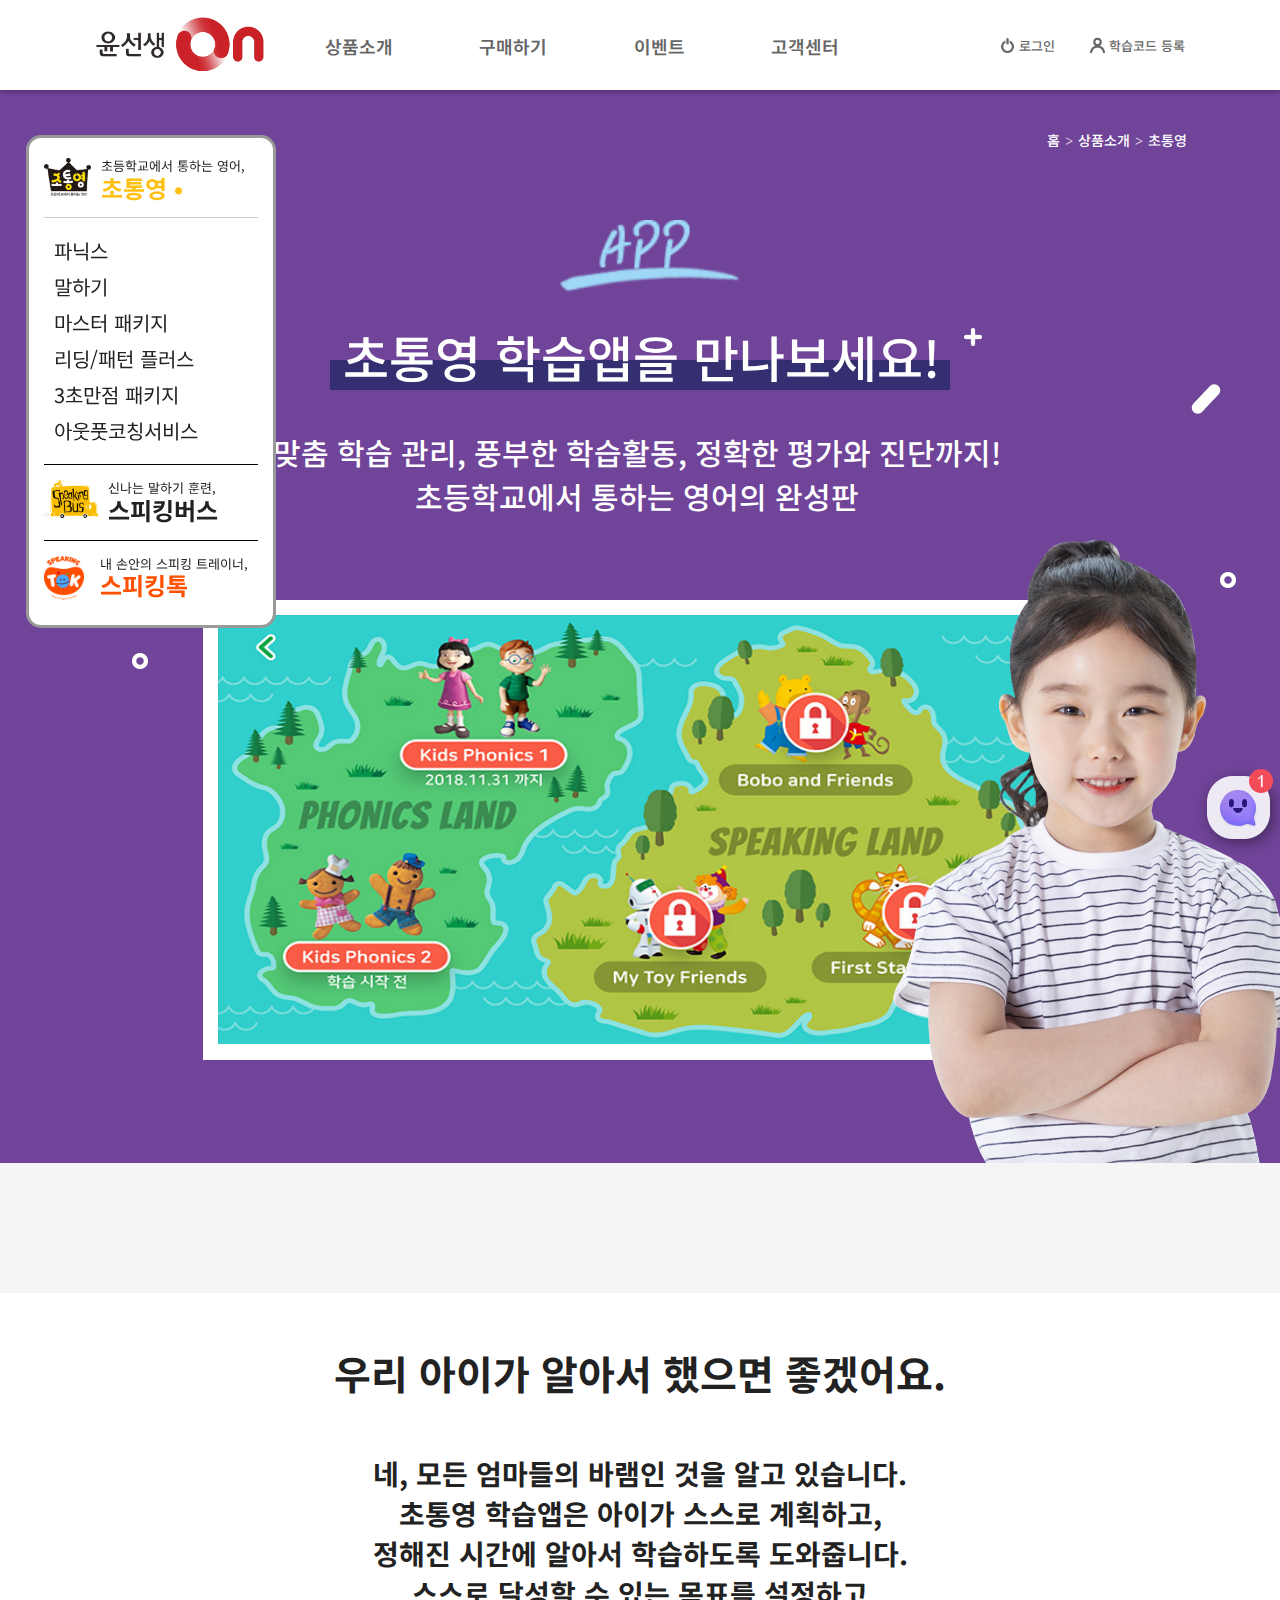
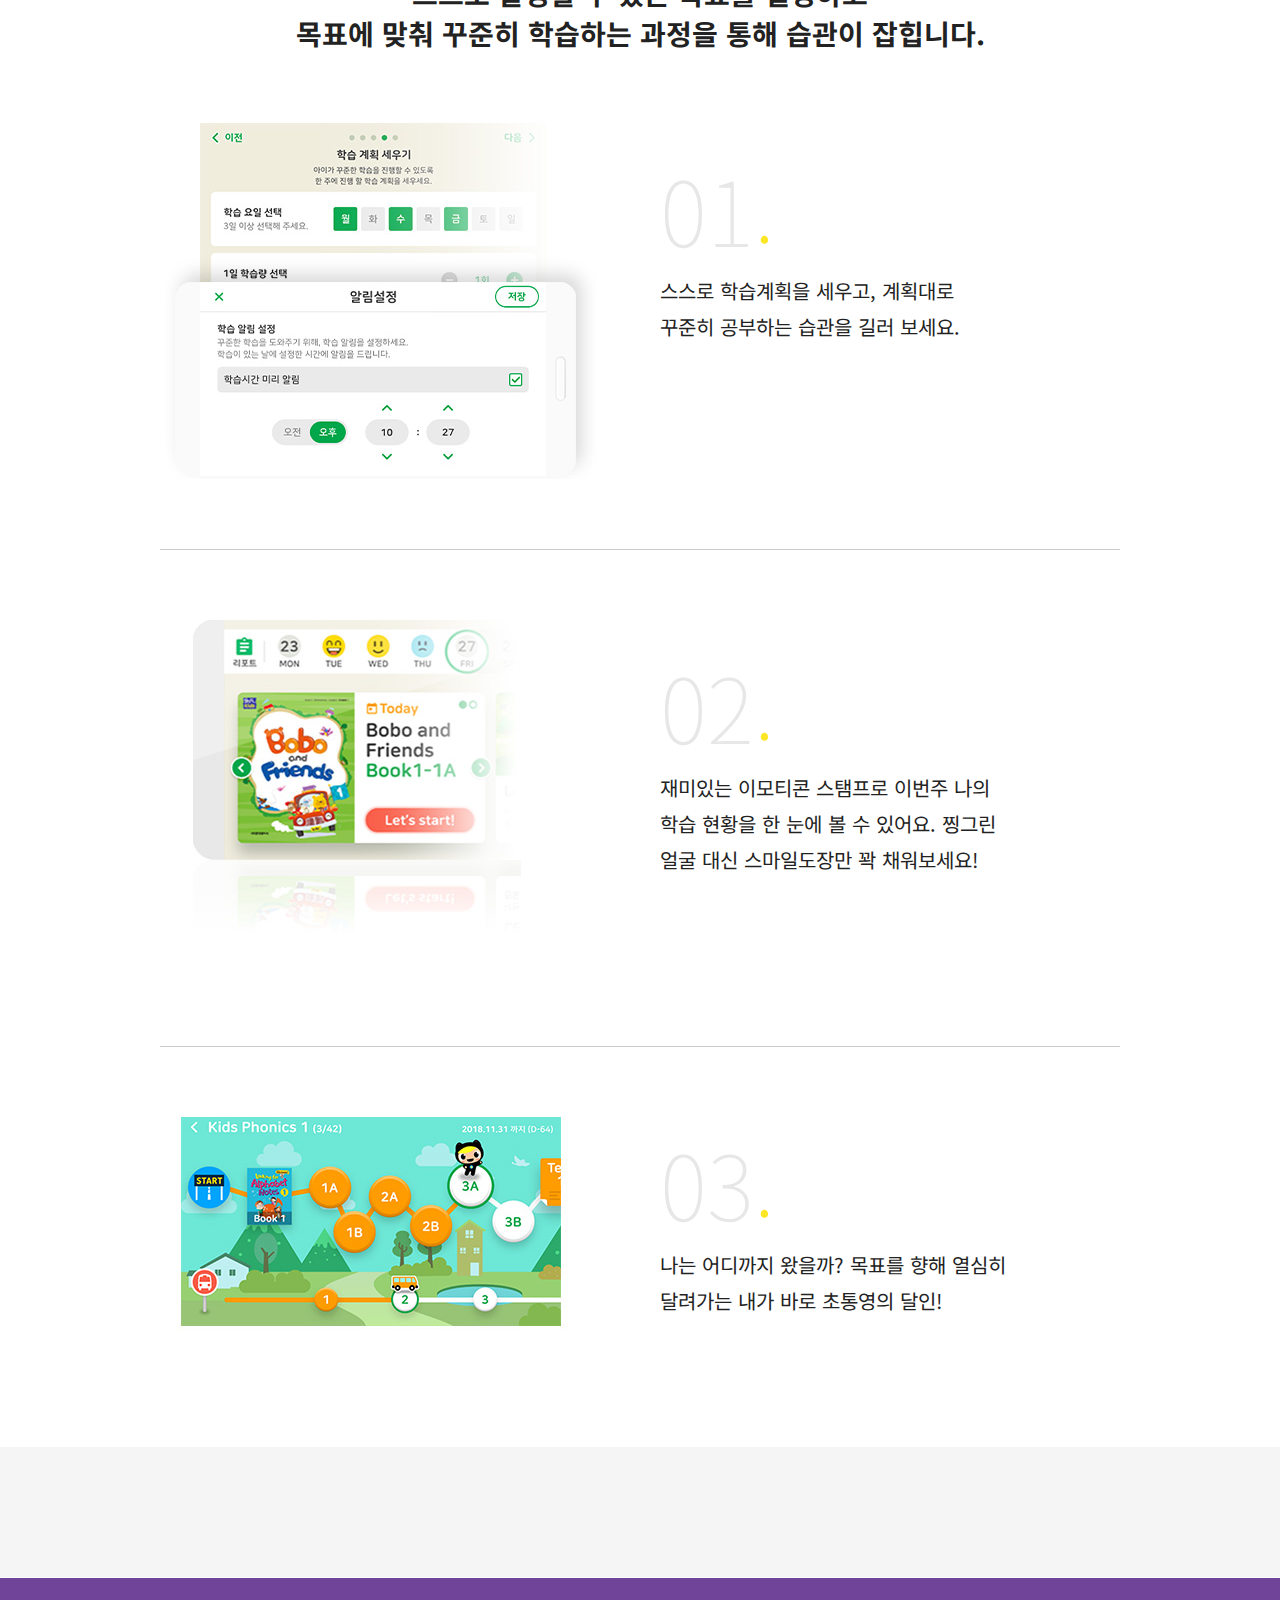
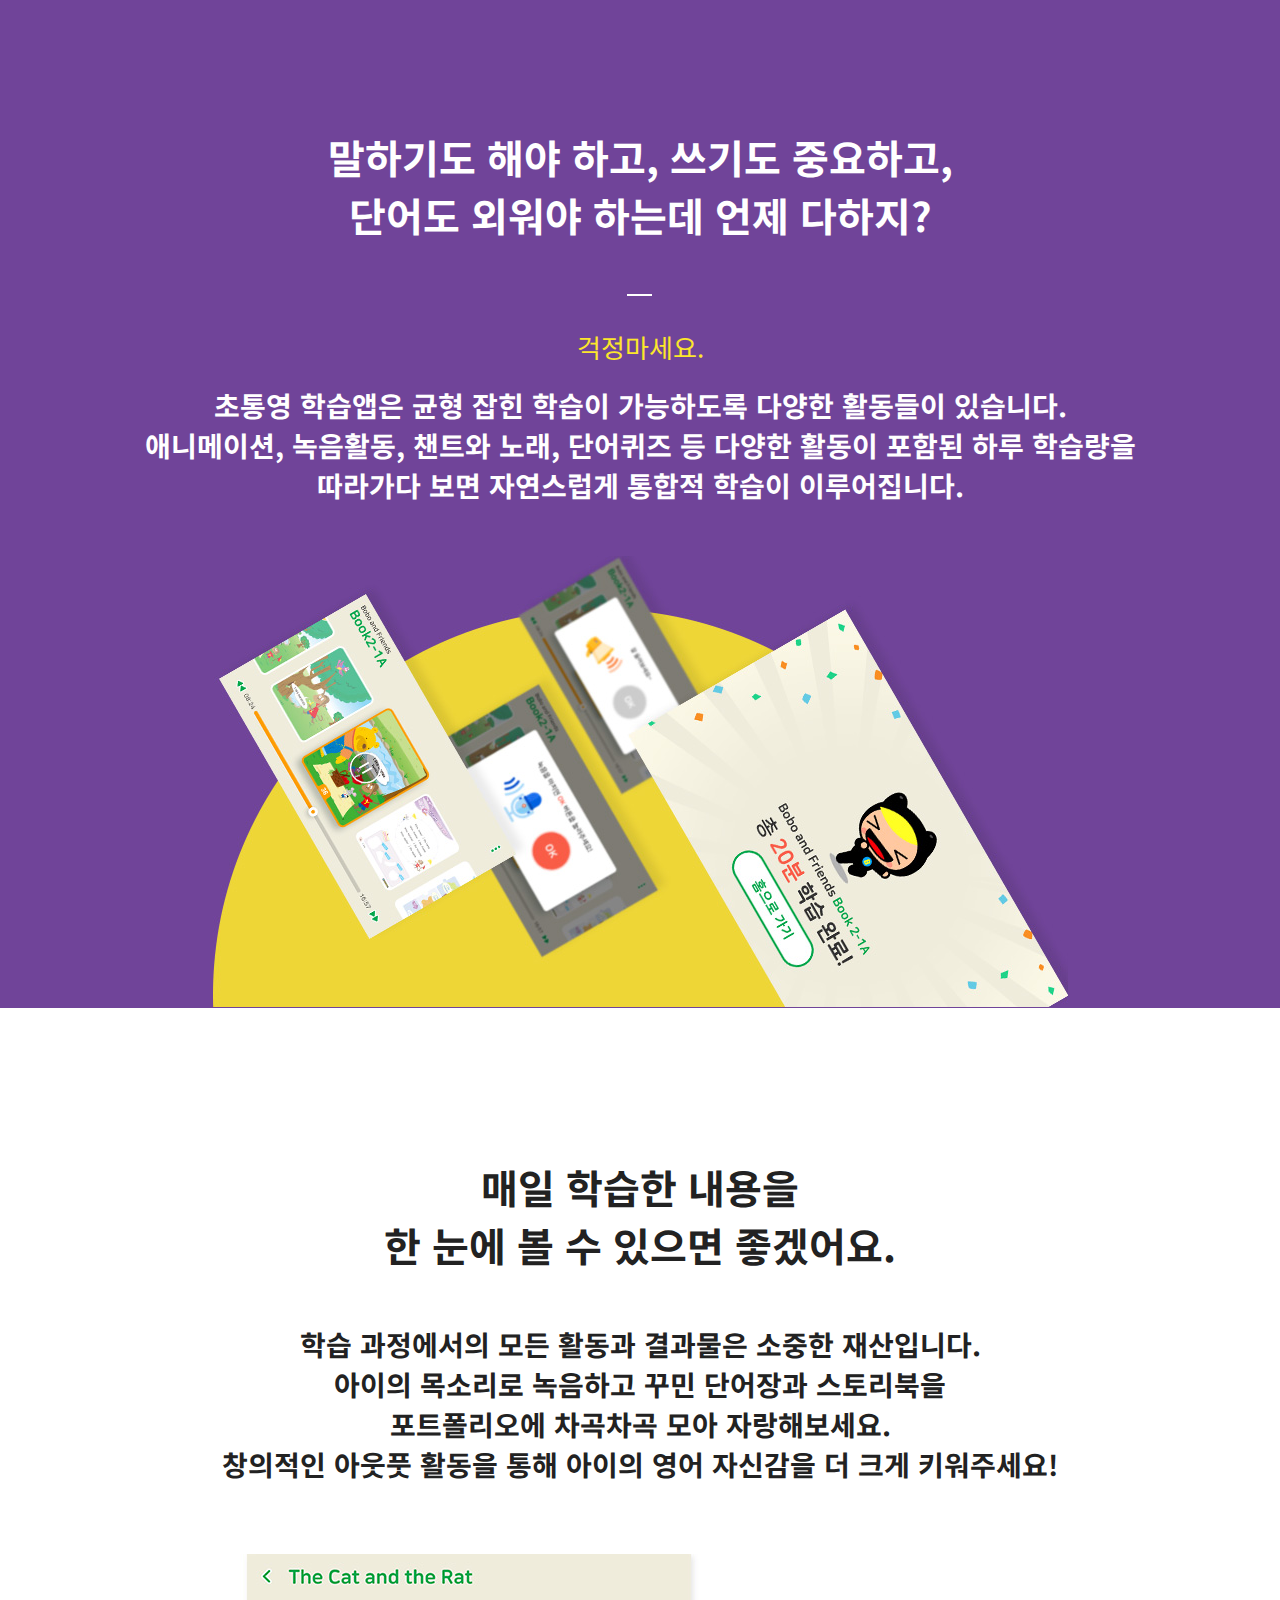
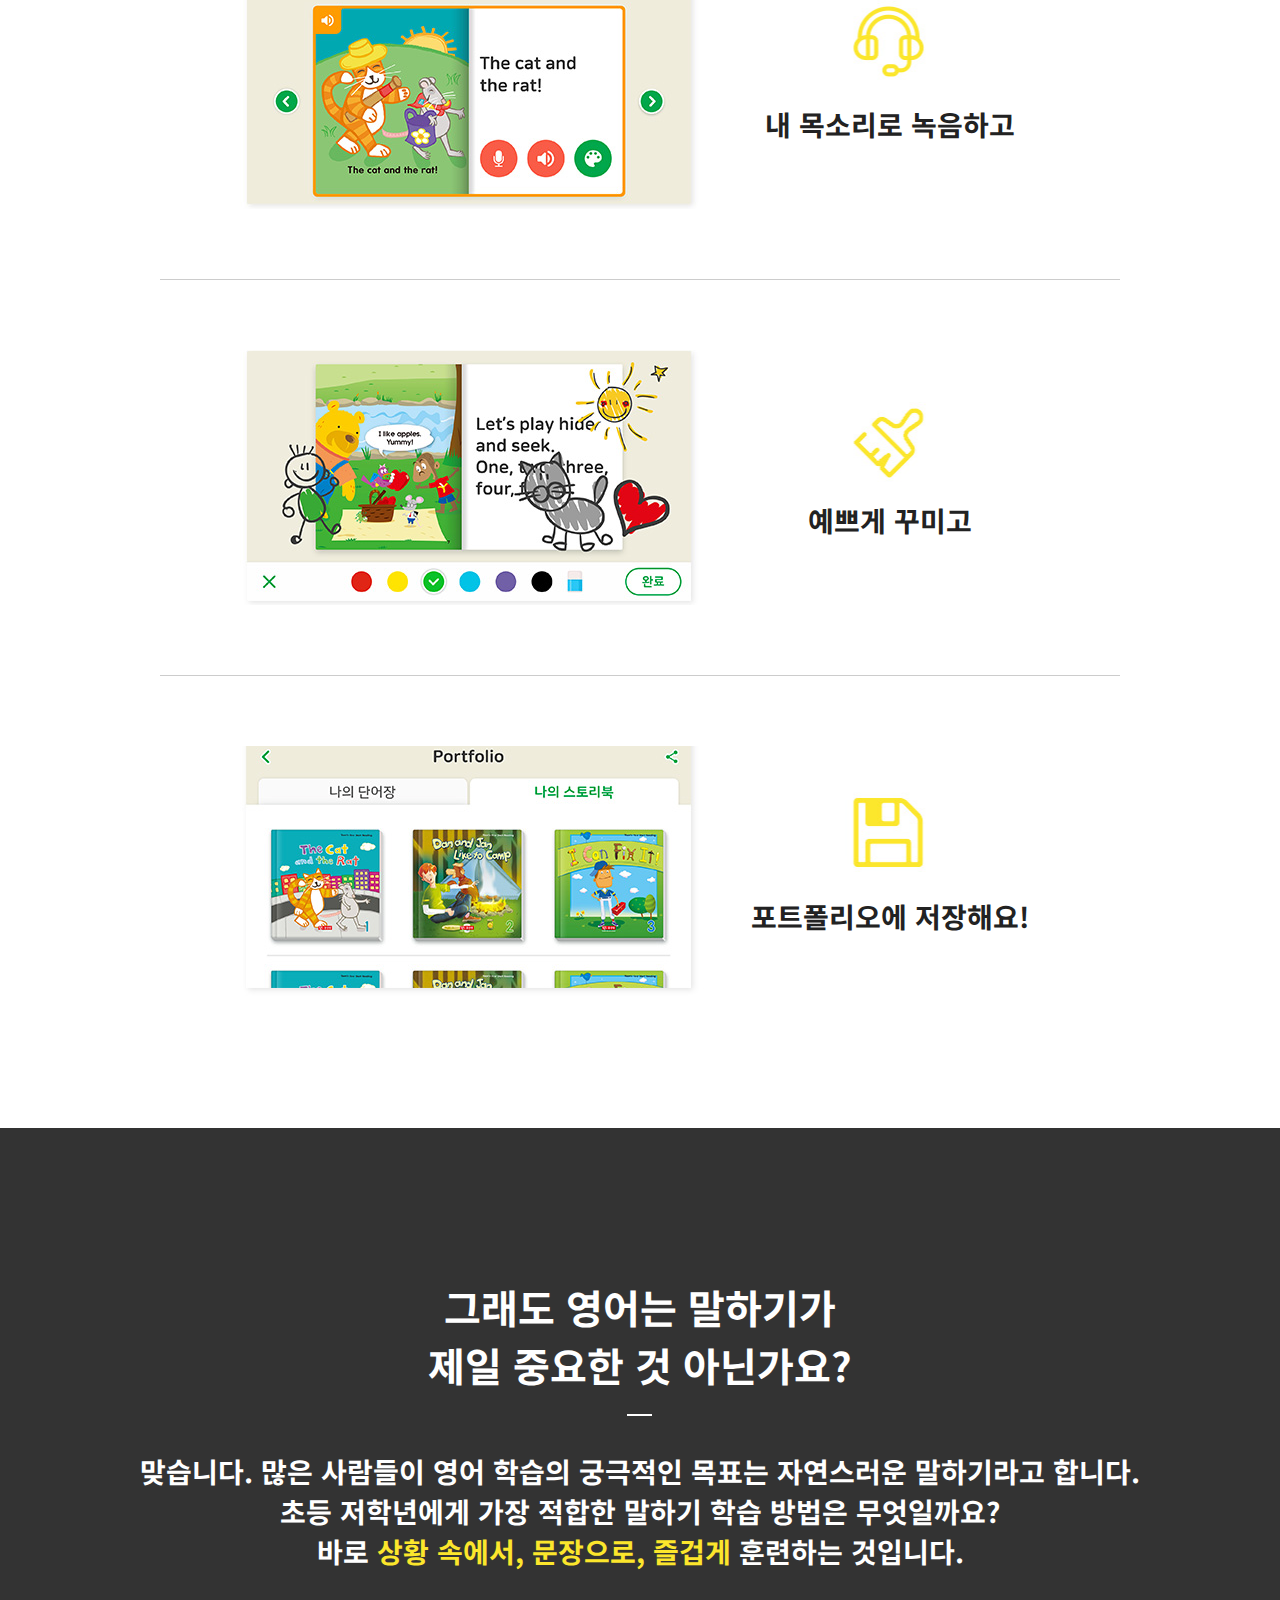
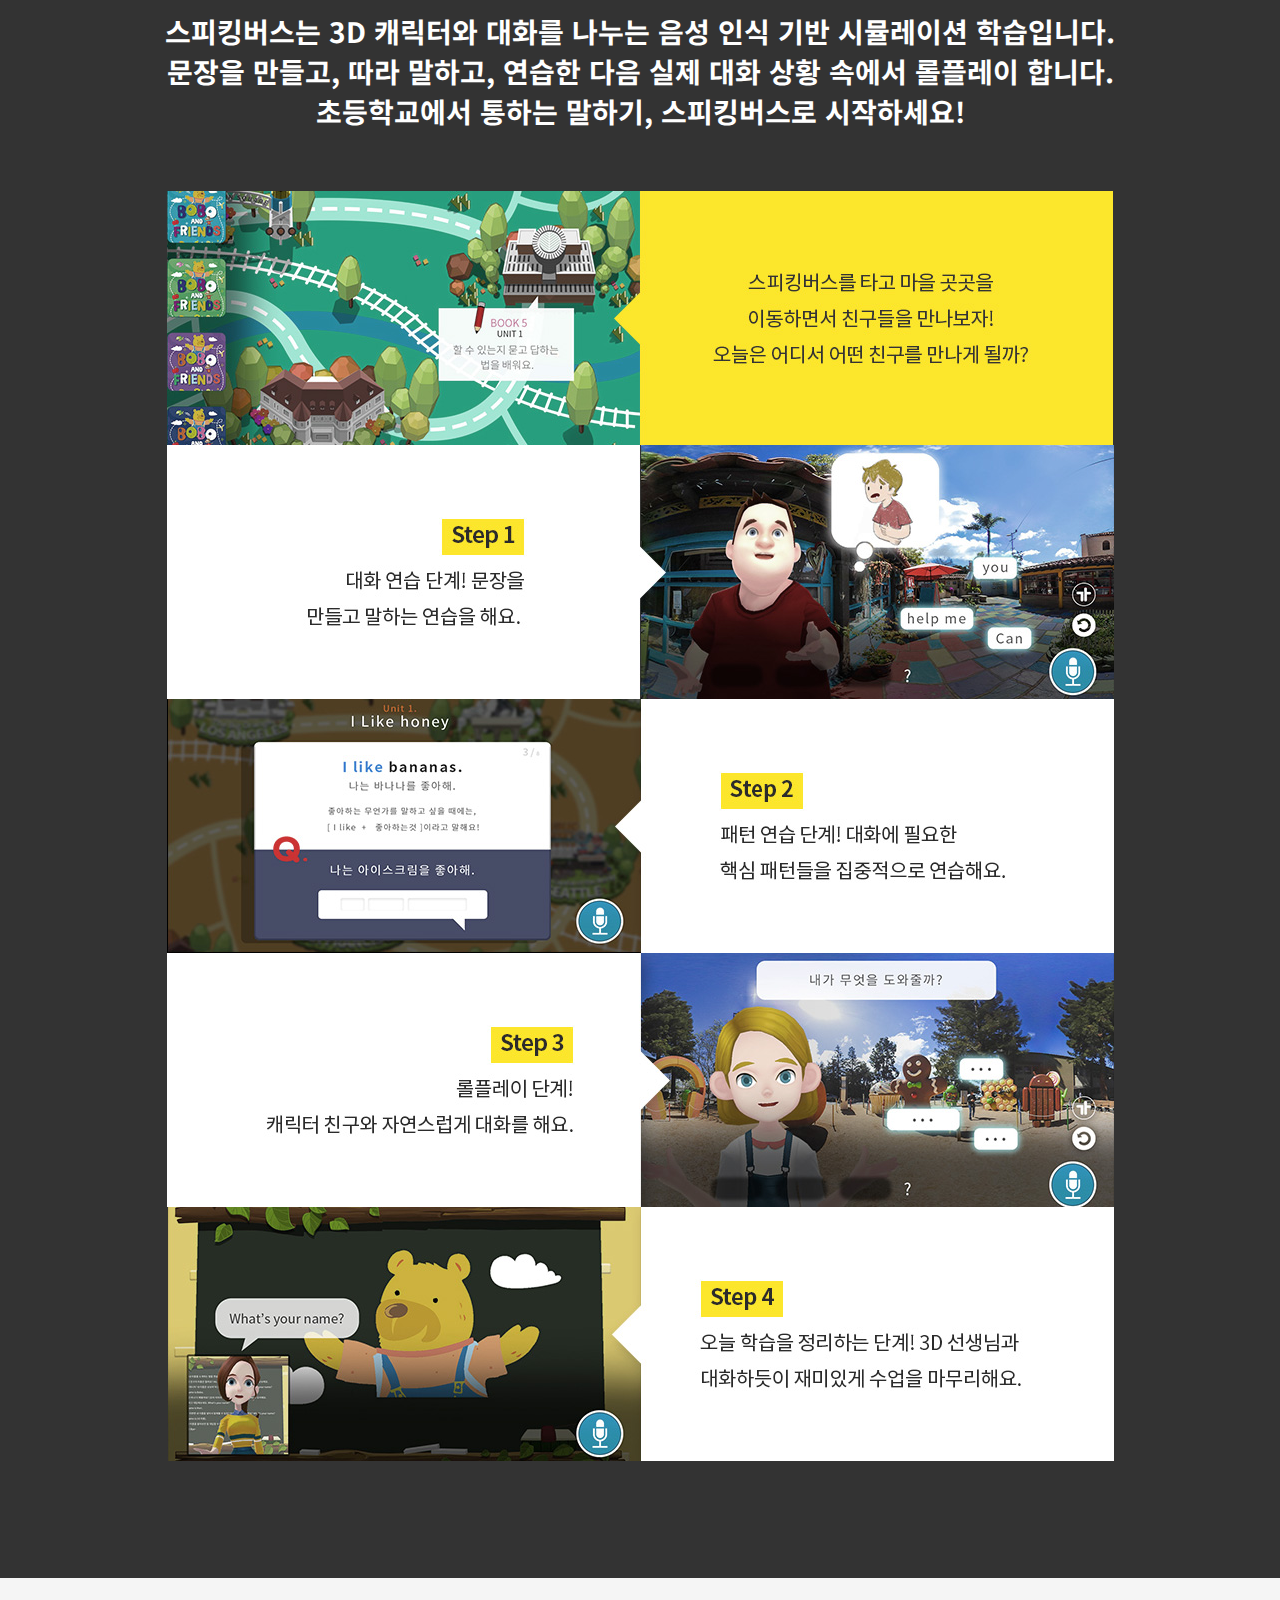
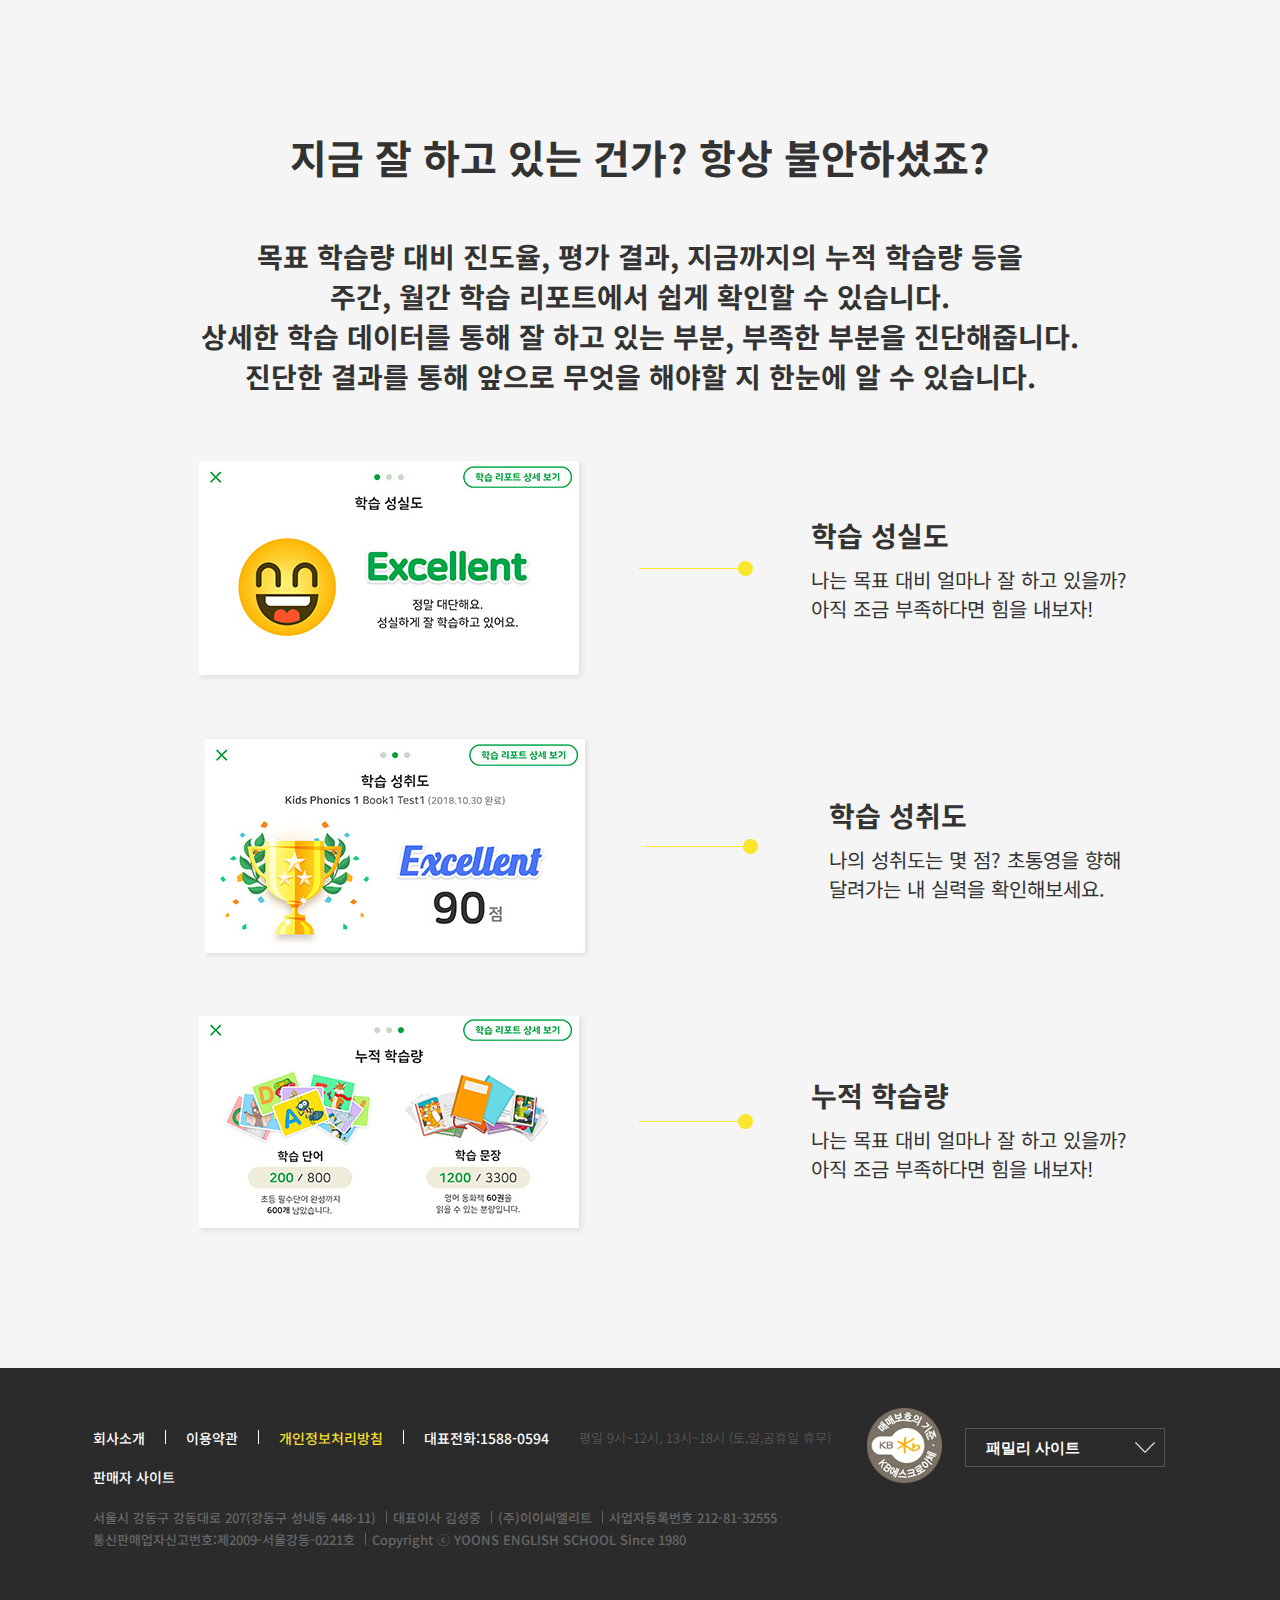
<file: site/yun/index.html>
<!DOCTYPE html>
<html lang="ko">

<head>
    <meta charset="UTF-8">
    <meta name="viewport" content="width=device-width, initial-scale=1.0">
    <title>윤선생 On</title>
    <link rel="stylesheet" href="./css/reset.css">
    <link rel="stylesheet" href="./css/style.css">
    <link rel="icon" href="images/fa_lcon.jpg" type="image/x-icon">
</head>

<body>
    <div id="wrap">
        <header>
            <div>
                <h1><a href="#">윤선생 On</a></h1>
                <nav>
                    <ul class="gnb">
                        <li><a href="#">상품소개</a></li>
                        <li><a href="#">구매하기</a></li>
                        <li><a href="#">이벤트</a></li>
                        <li><a href="#">고객센터</a></li>
                    </ul>
                    <ol class="log">
                        <li>
                            <a href="#">로그인</a>
                        </li>
                        <li>
                            <a href="#">학습코드 등록</a>
                        </li>
                    </ol>
                </nav>
            </div>
        </header>

        <section>
            <h2>초통영 학습앱을 만나보세요</h2>
            <article class="ad1">
                <h3>초등학교에서도 통하는 영어, 초통영</h3>
                <ul>
                    <li>
                        <a href="#">
                            <span>초통영</span>
                            <p>초등학교에서 통하는 영어,
                                <span>초통영 &bull; </span>
                            </p>
                        </a>
                    </li>
                    <li>
                        <ol>
                            <li><a href="#">파닉스</a></li>
                            <li><a href="#">말하기</a></li>
                            <li><a href="#">마스터 패키지</a></li>
                            <li><a href="#">리딩/패턴 플러스</a></li>
                            <li><a href="#">3초만점 패키지</a></li>
                            <li><a href="#">아웃풋코칭서비스</a></li>
                        </ol>
                    </li>
                    <li>
                        <a href="#">
                            <span class="thmb">스피킹버스</span>
                            <p>신나는 말하기 훈련,<span>스피킹버스</span></p>
                        </a>
                    </li>
                    <li>
                        <a href="#">
                            <span>스피킹톡</span>
                            <p>내 손안의 스피킹 트레이너,<span>스피킹톡</span></p>
                        </a>
                    </li>
                </ul>

            </article>

            <article class="ad2">
                <h3>초등학교에서도 통하는 영어, 초통영</h3>
                <a href="#">
                    <img src="./images/left_icon.png" alt="#">
                </a>
            </article>

            <article class="app">
                <h2>초통영 학습앱</h2>
                <div>
                    <ul>
                        <li>홈</li>
                        <li>상품소개</li>
                        <li>초통영</li>
                    </ul>
                    <span class="app"><img src="./images/sc47_logo_app.png" alt=""></span>
                    <p>초통영 학습앱을 만나보세요!</p>
                    <p>
                        맞춤 학습 관리, 풍부한 학습활동, 정확한 평가와 진단까지!<br />
                        초등학교에서 통하는 영어의 완성판
                    </p>
                    <span class="map"><img src="./images/sc47_img.jpg" alt="#"></span>
                    <span class="girl"><img src="./images/sc10_img_person.png" alt="#"></span>
                </div>
            </article>

            <article class="we">
                <div>
                    <h3>우리 아이가 알아서 했으면 좋겠어요.</h3>
                    <p>
                        네, 모든 엄마들의 바램인 것을 알고 있습니다.<br />
                        초통영 학습앱은 아이가 스스로 계획하고,<br />
                        정해진 시간에 알아서 학습하도록 도와줍니다.<br />
                        스스로 달성할 수 있는 목표를 설정하고<br />
                        목표에 맞춰 꾸준히 학습하는 과정을 통해 습관이 잡힙니다.
                    </p>

                    <ul>
                        <li>
                            <span>01</span>
                            <div>
                                <h4 class="we_num">01<span class="dot">.</span></h4>
                                <p>
                                    스스로 학습계획을 세우고, 계획대로<br />
                                    꾸준히 공부하는 습관을 길러 보세요.
                                </p>
                            </div>
                        </li>
                        <li>
                            <span>02</span>
                            <div>
                                <h4 class="we_num">02<span class="dot">.</span></h4>
                                <p>
                                    재미있는 이모티콘 스탬프로 이번주 나의<br />
                                    학습 현황을 한 눈에 볼 수 있어요. 찡그린<br />
                                    얼굴 대신 스마일도장만 꽉 채워보세요!
                                </p>
                            </div>
                        </li>
                        <li>
                            <span>03</span>
                            <div>
                                <h4 class="we_num">03<span class="dot">.</span></h4>
                                <p>
                                    나는 어디까지 왔을까? 목표를 향해 열심히<br />
                                    달려가는 내가 바로 초통영의 달인!
                                </p>
                            </div>
                        </li>
                    </ul>
                </div>
            </article>

            <article class="speak">
                <div>
                    <h3>
                        말하기도 해야 하고, 쓰기도 중요하고,<br />
                        단어도 외워야 하는데 언제 다하지?
                    </h3>
                    <p>걱정마세요.</p>
                    <p>
                        초통영 학습앱은 균형 잡힌 학습이 가능하도록 다양한 활동들이 있습니다.<br />
                        애니메이션, 녹음활동, 챈트와 노래, 단어퀴즈 등 다양한 활동이 포함된 하루 학습량을 <br />따라가다 보면 자연스럽게 통합적 학습이 이루어집니다.
                    </p>
                </div>
            </article>

            <article class="everyday">
                <div>
                    <h3>매일 학습한 내용을 <br />
                        한 눈에 볼 수 있으면 좋겠어요.</h3>
                    <p>
                        학습 과정에서의 모든 활동과 결과물은 소중한 재산입니다.<br />
                        아이의 목소리로 녹음하고 꾸민 단어장과 스토리북을<br />
                        포트폴리오에 차곡차곡 모아 자랑해보세요.<br />
                        창의적인 아웃풋 활동을 통해 아이의 영어 자신감을 더 크게 키워주세요!
                    </p>

                    <ul>
                        <li>
                            <span class="ed_bg">내 목소리로 녹음하고</span>
                            <div class="right">
                                <span>헤드셋</span>
                                <p>내 목소리로 녹음하고</p>
                            </div>
                        </li>
                        <li>
                            <span class="ed_bg">예쁘게 꾸미고</span>
                            <div class="right">
                                <span>헤드셋</span>
                                <p>예쁘게 꾸미고</p>
                            </div>
                        </li>
                        <li>
                            <span class="ed_bg">헤드셋</span>
                            <div class="right">
                                <span>헤드셋</span>
                                <p>포트폴리오에 저장해요!</p>
                            </div>
                        </li>
                    </ul>

                </div>
            </article>

            <article class="still">
                <div>
                    <h3>그래도 영어는 말하기가<br />제일 중요한 것 아닌가요?</h3>
                    <p>
                        맞습니다. 많은 사람들이 영어 학습의 궁극적인 목표는 자연스러운 말하기라고 합니다.<br />
                        초등 저학년에게 가장 적합한 말하기 학습 방법은 무엇일까요?<br />
                        바로 <span class="yellow">상황 속에서, 문장으로, 즐겁게</span> 훈련하는 것입니다.
                    </p>
                    <p>
                        스피킹버스는 3D 캐릭터와 대화를 나누는 음성 인식 기반 시뮬레이션 학습입니다.<br />
                        문장을 만들고, 따라 말하고, 연습한 다음 실제 대화 상황 속에서 롤플레이 합니다.<br />
                        초등학교에서 통하는 말하기, 스피킹버스로 시작하세요!
                    </p>
                    <ul>
                        <li><img src="./images/sc51_w_img_01.jpg" alt="스피킹버스를 타고~"></li>
                        <li><img src="./images/sc51_w_img_02.jpg" alt="스피킹버스를 타고~"></li>
                        <li><img src="./images/sc51_w_img_03.jpg" alt="스피킹버스를 타고~"></li>
                        <li><img src="./images/sc51_w_img_04.jpg" alt="스피킹버스를 타고~"></li>
                        <li><img src="./images/sc51_w_img_05.jpg" alt="스피킹버스를 타고~"></li>
                    </ul>
                </div>
            </article>

            <article class="now">
                <div>
                    <h3>지금 잘 하고 있는 건가? 항상 불안하셨죠?</h3>
                    <p>
                        목표 학습량 대비 진도율, 평가 결과, 지금까지의 누적 학습량 등을<br />
                        주간, 월간 학습 리포트에서 쉽게 확인할 수 있습니다.<br />
                        상세한 학습 데이터를 통해 잘 하고 있는 부분, 부족한 부분을 진단해줍니다.<br />
                        진단한 결과를 통해 앞으로 무엇을 해야할 지 한눈에 알 수 있습니다.
                    </p>

                    <ul>
                        <li>
                            <span class="now_bg">학습성실도</span>
                            <div>
                                <h4>학습 성실도</h4>
                                <p>
                                    나는 목표 대비 얼마나 잘 하고 있을까?<br />
                                    아직 조금 부족하다면 힘을 내보자!
                                </p>
                            </div>
                        </li>
                        <li>
                            <span class="now_bg">학습성실도</span>
                            <div>
                                <h4>학습 성취도</h4>
                                <p>
                                    나의 성취도는 몇 점? 초통영을 향해<br />
                                    달려가는 내 실력을 확인해보세요.
                                </p>
                            </div>
                        </li>
                        <li>
                            <span class="now_bg">학습성실도</span>
                            <div>
                                <h4>누적 학습량</h4>
                                <p>
                                    나는 목표 대비 얼마나 잘 하고 있을까?<br />
                                    아직 조금 부족하다면 힘을 내보자!
                                </p>
                            </div>
                        </li>
                    </ul>

                </div>
            </article>
        </section>

        <footer>
            <div>
                <div class="left">
                    <nav>
                        <ul>
                            <li class="white">
                                <a href="#">회사소개</a>
                            </li>
                            <li class="white">
                                <a href="#">이용약관</a>
                            </li>
                            <li class="white">
                                <a href="#">개인정보처리방침</a>
                            </li>
                            <li class="white">
                                <a href="#">대표전화:1588-0594</a>
                            </li>
                            <li style="color:#646464">
                                평일 9시~12시, 13시~18시 (토,일,공휴일 휴무)
                            </li>
                        </ul>
                    </nav>

                    <p>판매자 사이트</p>

                    <address>
                        <ol>
                            <li>서울시 강동구 강동대로 207(강동구 성내동 448-11)</li>
                            <li>대표이사 김성중</li>
                            <li>(주)이이씨엘리트</li>
                            <li>사업자등록번호 212-81-32555</li>
                            <li>통신판매업자신고번호:제2009-서울강동-0221호</li>
                            <li>Copyright ⓒ YOONS ENGLISH SCHOOL Since 1980</li>
                        </ol>
                    </address>
                </div>

                <div class="right">
                    <span><img src="./images/img_footer_kb.png" alt="kb"></span>
                    <select name="language">
                        <option value="#">패밀리 사이트</option>
                        <option value="http://www.yoons.com">윤선생</option>
                        <option value="https://wellstudy.yoons.com">윤선생 웰스터디</option>
                        <option value="https://basic.yoons.com">윤선생 베이직</option>
                        <option value="http://igseacademy.com">윤선생 IGSE아카데미</option>
                        <option value="http://www.yoonskids.com">윤선생 스마트랜드</option>
                        <option value="https://www.junglebeat.co.kr">윤선생 정글비트</option>
                    </select>
                </div>
            </div>
        </footer>
    </div>
</body>

</html>
</file>
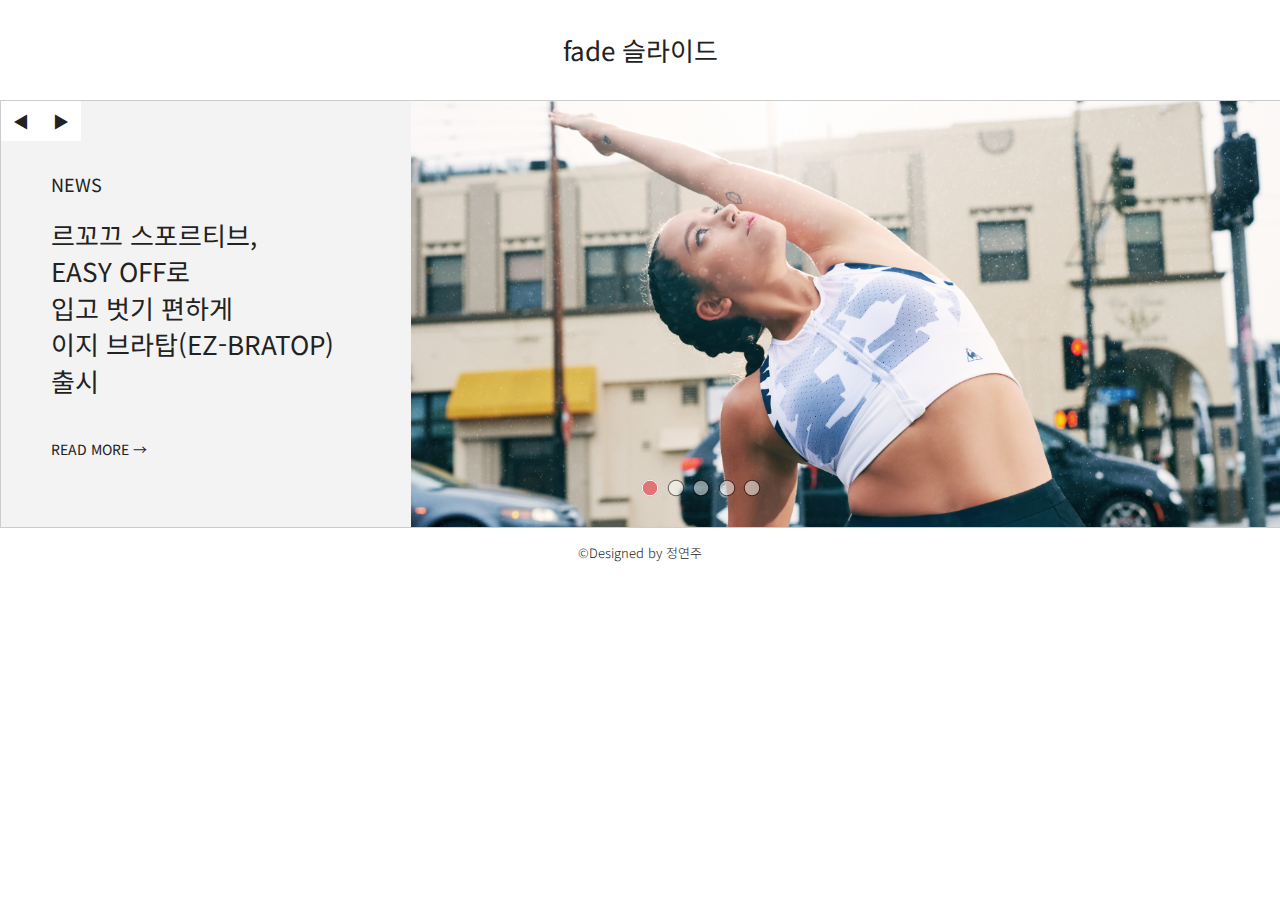
<file: slide/fade_slide/index.html>
<!DOCTYPE html>
<html lang="ko">

<head>
  <meta charset="UTF-8">
  <title>fade 슬라이드</title>
  <link rel="stylesheet" href="./css/reset.css">
  <link rel="stylesheet" href="./css/style.css">
  <script src="./js/jquery.min.js"></script>
  <script src="./js/javascript.js"></script>
</head>

<body>
  <div id="wrap">

    <h1 class="text-center">fade 슬라이드</h1>

    <div class="slides">
      <ul class="slides-container">

        <li>
          <div>
            <a href="#">
              <h2>NEWS</h2>
              <p>
                르꼬끄 스포르티브, <br />
                EASY OFF로 <br /> 입고 벗기 편하게 <br />
                이지 브라탑(EZ-BRATOP) <br />출시
              </p>
            </a>
            <span><a href="#">READ MORE →</a></span>
          </div>

          <span><a href="#">new_slide_img1</a></span>
        </li>

        <li>
          <div>
            <a href="#">
              <h2>NEWS</h2>
              <p>
                르꼬끄 스포르티브, <br />
                최적의 컨디션으로 <br /> 완성된 초경량 자켓 <br />
                에어로드(AIR ROAD) <br />출시
              </p>
            </a>
            <span><a href="#">READ MORE →</a></span>
          </div>

          <span><a href="#">new_slide_img2</a></span>
        </li>

        <li>
          <div>
            <a href="#">
              <h2>NEWS</h2>
              <p>
                르꼬끄 스포르티브, <br />
                최상의 유연성으로 <br /> 탄생한 <br />
                ‘Z-플로우’ <br />출시
              </p>
            </a>
            <span><a href="#">READ MORE →</a></span>
          </div>

          <span><a href="#">new_slide_img3</a></span>
        </li>

        <li>
          <div>
            <a href="#">
              <h2>NEWS</h2>
              <p>
                르꼬끄 스포르티브, <br />
                뛰어난 보온성과 내구성을<br />모두 잡은<br />
                ‘듀라썸’ 다운<br />출시
              </p>
            </a>
            <span><a href="#">READ MORE →</a></span>
          </div>

          <span><a href="#">new_slide_img4</a></span>
        </li>

        <li>
          <div>
            <a href="#">
              <h2>NEWS</h2>
              <p>
                르꼬끄 스포르티브, <br />
                스타일에 기능성을 가미한 <br /> 신학기 백팩, <br />
                ‘버디(BUDDY)’ <br />출시
              </p>
            </a>
            <span><a href="#">READ MORE →</a></span>
          </div>

          <span><a href="#">new_slide_img5</a></span>
        </li>

      </ul>

      <div class="indicator">
        <ol>
          <li class="on"><a href="#">bull_1</a></li>
          <li><a href="#">bull_2</a></li>
          <li><a href="#">bull_3</a></li>
          <li><a href="#">bull_4</a></li>
          <li><a href="#">bull_5</a></li>
        </ol>
      </div>

      <div class="btn">
        <a href="#" class="prev">◀</a>
        <a href="#" class="next">▶</a>
      </div>
    </div>

    <footer>
      <address>&copy;Designed by 정연주</address>
    </footer>
  </div>

</body>

</html>
</file>
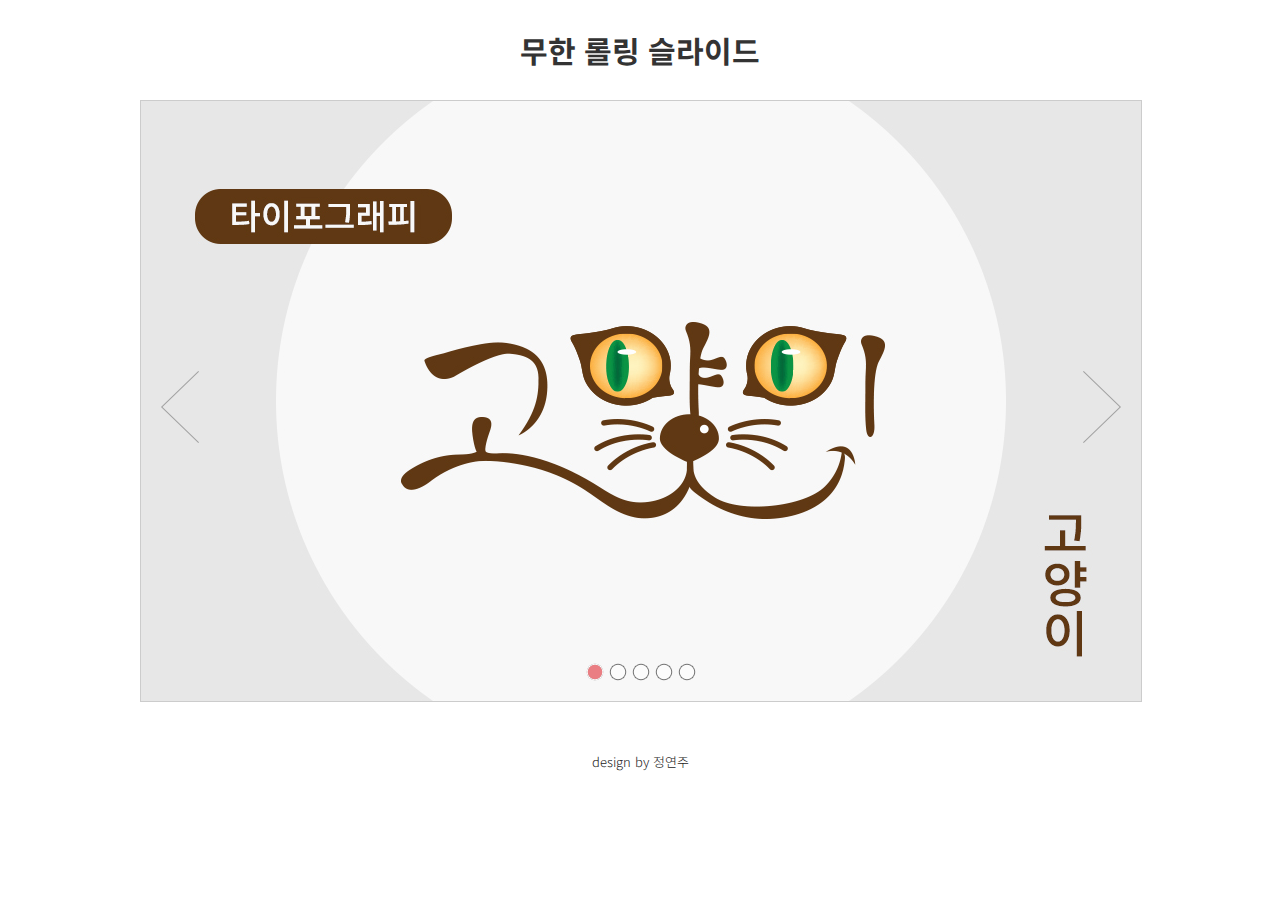
<file: slide/infinite_rolling/index.html>
<!DOCTYPE html>
<html lang="ko">

<head>
  <meta charset="UTF-8">
  <title>infinite_slide</title>
  <link rel="stylesheet" href="./css/reset.css">
  <link rel="stylesheet" href="./css/style.css">
  <script src="./js/jquery.min.js"></script>
  <script src="./js/jquery.easing.min.js"></script>
  <script src="./js/jquery.function.js"></script>
</head>

<body>
  <div id="wrap">

    <h1 class="text-center">무한 롤링 슬라이드</h1>

    <div class="slides">
      <ul class="slides-container">
        <li class="banner_1">img1</li>
        <li class="banner_2">img2</li>
        <li class="banner_3">img3</li>
        <li class="banner_4">img4</li>
        <li class="banner_5">img5</li>
      </ul>

      <ol class="slides-pagination">
        <li class="on"><a href="#">pagination1</a></li>
        <li><a href="#">pagination2</a></li>
        <li><a href="#">pagination3</a></li>
        <li><a href="#">pagination4</a></li>
        <li><a href="#">pagination5</a></li>
      </ol>

      <div class="btn">
        <a href="#" class="prev">prev</a>
        <a href="#" class="next">next</a>
      </div>
    </div>

    <footer>
      <address>design by 정연주</address>
    </footer>

  </div>
</body>

</html>
</file>
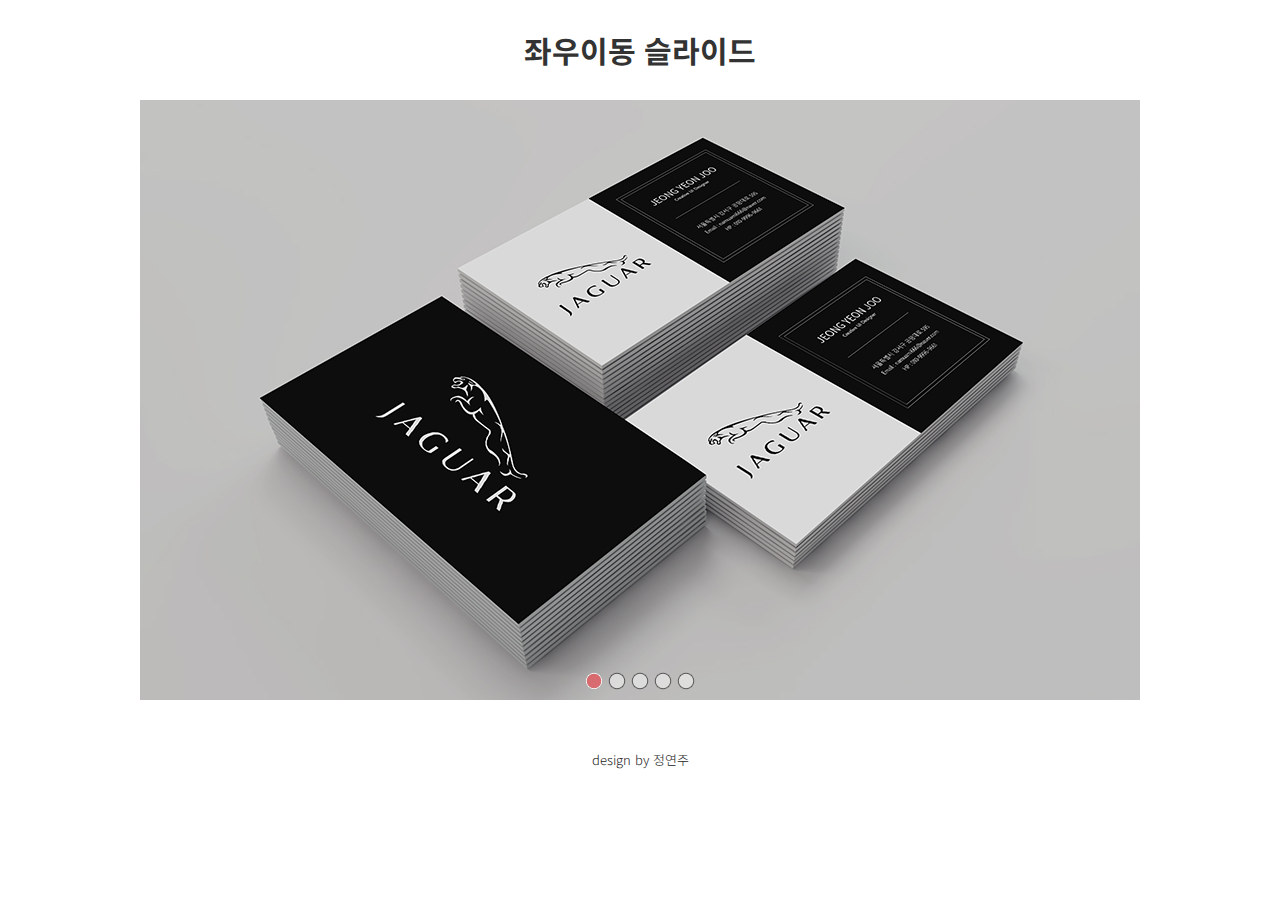
<file: slide/move_slide/index.html>
<!DOCTYPE html>
<html lang="ko">

<head>
  <meta charset="UTF-8">
  <title>move_slide</title>
  <link rel="stylesheet" href="./css/reset.css">
  <link rel="stylesheet" href="./css/style.css">
  <script src="./js/jquery.min.js"></script>
  <script src="./js/jquery.easing.min.js"></script>
  <script src="./js/jquery.function.js"></script>
</head>

<body>
  <div id="wrap">

    <h1 class="text-center">좌우이동 슬라이드</h1>

    <div class="slide">
      <ul class="slide-container">
        <li><img src="./images/moveslide_1.jpg" alt="재규어"></li>
        <li><img src="./images/moveslide_2.jpg" alt="곰표"></li>
        <li><img src="./images/moveslide_3.jpg" alt="랑콤"></li>
        <li><img src="./images/moveslide_4.jpg" alt="아디다스"></li>
        <li><img src="./images/moveslide_5.jpg" alt="CJ 오쇼핑"></li>
      </ul>

      <div class="indicator">
        <ol>
          <li class="on"><a href="#">indicator_1</a></li>
          <li><a href="#">indicator_2</a></li>
          <li><a href="#">indicator_3</a></li>
          <li><a href="#">indicator_4</a></li>
          <li><a href="#">indicator_5</a></li>
        </ol>
      </div>

    </div>

    <footer>
      <address>design by 정연주</address>
    </footer>

  </div>
</body>

</html>
</file>
<file: css/style.css>
@charset "UTF-8";

@-webkit-keyframes mousewheel {
  0% {
    top: 5px;
    opacity: 0;
  }

  30% {
    top: 10px;
    opacity: 1;
  }

  100% {
    top: 25px;
    opacity: 0;
  }
}

@keyframes mousewheel {
  0% {
    top: 5px;
    opacity: 0;
  }

  30% {
    top: 10px;
    opacity: 1;
  }

  100% {
    top: 25px;
    opacity: 0;
  }
}

@keyframes motion {
  0% {
    transform: scale3d(1, 1, 1);
  }

  30% {
    transform: scale3d(1.25, 0.75, 1);
  }

  40% {
    transform: scale3d(0.75, 1.25, 1);
  }

  50% {
    transform: scale3d(1.15, 0.85, 1);
  }

  65% {
    transform: scale3d(0.95, 1.05, 1);
  }

  75% {
    transform: scale3d(1.05, 0.95, 1);
  }

  100% {
    transform: scale3d(1, 1, 1);
  }
}

/* body {
  -ms-overflow-style: none;
}
::-webkit-scrollbar {
  display: none;
} */

#wrap .h-fixed {
  position: fixed;
  left: 0;
  top: 0;
}

#wrap h1 {
  position: absolute;
  left: 50%;
  top: 100px;
  color: #fff;
  font-size: 24px;
  z-index: 100;
}

#wrap .loading {
  /* 전체화면 가득 채우기 */
  position: fixed;
  left: 0;
  right: 0;
  top: 0;
  bottom: 0;
  background-color: #fff;
  z-index: 10000;
}

#wrap .loading>p {
  position: absolute;
  left: 50%;
  top: 50%;
  width: 64px;
  height: 64px;
  margin: -32px 0 0 -32px;
  background-image: url(./../images/loading.gif);
  text-indent: -9999px;
}

#wrap header {
  position: relative;
  width: 100%;
  min-width: 1100px;
  background-color: #fff;
  border-bottom: 1px solid #eee;
  z-index: 1000;
  /* opacity: 0.3; */
}

#wrap header:after {
  display: block;
  position: absolute;
  width: 100%;
  height: 2px;
  left: 0;
  bottom: 1px;
  border-bottom: 1px solid #eee;
  content: '';
}

#wrap header>.container {
  position: relative;
  width: 1100px;
  height: 66px;
  margin: 0 auto;
  z-index: 1000;
}

#wrap header>.container>.logo {
  background-image: url(./../images/logo.png);
  background-position: 0 17px;
  background-repeat: no-repeat;
}

#wrap header>.container>.logo>a {
  display: block;
  height: 66px;
  color: #6b6b6b;
  font-size: 18px;
  font-weight: 500;
  line-height: 66px;
  text-indent: 40px;
}

#wrap header>.container>nav {
  position: absolute;
  right: 50px;
  top: 0;
}

#wrap header>.container>nav>.gnb {
  display: -webkit-box;
  display: -ms-flexbox;
  display: flex;
  -webkit-box-orient: horizontal;
  -webkit-box-direction: normal;
  -ms-flex-flow: row nowrap;
  flex-flow: row nowrap;
  -webkit-box-pack: justify;
  -ms-flex-pack: justify;
  justify-content: space-between;
  width: 600px;
}

#wrap header>.container>nav>.gnb>li {
  width: 100px;
}

#wrap header>.container>nav>.gnb>li>a {
  display: block;
  height: 66px;
  line-height: 66px;
  text-align: center;
}

#wrap header>.container>nav>.gnb>li.on>a,
#wrap header>.container>nav>.gnb>li:hover>a {
  color: #68c3a3;
  font-weight: 500;
}

#wrap header~section {
  padding-top: 100px;
}

#wrap header~section>h2 {
  margin-bottom: 70px;
  color: #2c3e50;
  font-size: 50px;
  line-height: 50px;
  text-align: center;
  text-transform: uppercase;
}

#wrap header~section>h2:after {
  display: block;
  width: 138px;
  height: 15px;
  margin: 30px auto 0;
  background-image: url(./../images/deco_tit.png);
  content: '';
}

#wrap section {
  width: 100%;
  min-width: 1100px;
}

#wrap section#visual {
  position: relative;
  min-width: 1100px;
  background-image: url(./../images/visual_2.jpg);
  background-position: center center;
  background-size: cover;
  background-repeat: no-repeat;
}

#wrap section#visual:before {
  display: block;
  width: 100%;
  height: 100%;
  background-color: rgba(27, 27, 27, 0.6);
  content: '';
}

#wrap section#visual>.intro {
  position: absolute;
  left: 0;
  top: 50%;
  width: 100%;
  text-align: center;
}

#wrap section#visual>.intro>h2 {
  margin-bottom: 16px;
  color: #52b3d9;
  font-size: 60px;
  text-transform: uppercase;
}

#wrap section#visual>.intro>h2>span {
  color: #68c3a3;
}

#wrap section#visual>.intro>p {
  color: #f7f7f7;
  letter-spacing: 1px;
  margin-top: 10px;
}

#wrap section#visual>.intro>p>span {
  color: #68c3a3;
  font-weight: 500;
}

#wrap section#visual>.intro>.myico {
  display: -webkit-box;
  display: -ms-flexbox;
  display: flex;
  -webkit-box-pack: justify;
  -ms-flex-pack: justify;
  justify-content: space-between;
  width: 320px;
  margin: 60px auto 0;
}

#wrap section#visual>.intro>.myico>span {
  display: block;
  width: 40px;
  border: 1px solid #fff;
  border-radius: 3px;
  -webkit-transform: rotate(45deg);
  transform: rotate(45deg);
  -webkit-transition: all 0.6s;
  transition: all 0.6s;
}

#wrap section#visual>.intro>.myico>span:hover {
  background-color: #68c3a3;
  border-color: transparent;
}

#wrap section#visual>.intro>.myico>span>i {
  display: block;
  height: 40px;
  color: #fff;
  font-size: 18px;
  line-height: 40px;
  text-align: center;
  -webkit-transform: rotate(-45deg);
  transform: rotate(-45deg);
}

#wrap section#visual>.mouse {
  position: absolute;
  left: 50%;
  bottom: 40px;
  width: 30px;
  height: 50px;
  margin-left: -15px;
  border: 2px solid #fff;
  border-radius: 15px;
  -webkit-box-sizing: border-box;
  box-sizing: border-box;
}

#wrap section#visual>.mouse>.wheel {
  position: absolute;
  left: 50%;
  top: 10px;
  width: 4px;
  height: 10px;
  margin-left: -2px;
  text-indent: -9999px;
  background-color: #fff;
  border-radius: 2px;
  -webkit-animation: mousewheel 1s linear infinite;
  animation: mousewheel 1s linear infinite;
}

#wrap section#aboutme>article {
  width: 1100px;
  margin: 0 auto;
}

#wrap section#aboutme>.visual {
  background-image: url(../images/aboutme/aboutme_jyj.jpg);
  background-size: cover;
}

#wrap section#aboutme>.visual>ol {
  display: -webkit-box;
  display: -ms-flexbox;
  display: flex;
  -webkit-box-pack: justify;
  -ms-flex-pack: justify;
  justify-content: space-between;
  position: relative;
  width: 1100px;
  height: 495px;
  margin: 0 auto;
}

#wrap section#aboutme>.visual>ol>li {
  overflow: hidden;
  position: relative;
  width: calc(1100px / 3 - 2px);
  height: 100%;
  color: #fff;
}

#wrap section#aboutme>.visual>ol>li:before {
  display: block;
  position: absolute;
  left: 0;
  top: 0;
  width: 100%;
  height: 100%;
  background-color: rgba(17, 17, 17, 0.2);
  content: '';
}

#wrap section#aboutme>.visual>ol>li:after {
  display: block;
  position: absolute;
  left: 0;
  top: 0;
  width: 100%;
  height: 100%;
  background-color: rgba(17, 17, 17, 0.2);
  opacity: 0;
  -webkit-transition: all 0.3s;
  transition: all 0.3s;
  content: '';
}

#wrap section#aboutme>.visual>ol>li:hover:after {
  opacity: 1;
}

#wrap section#aboutme>.visual>ol>li>h3,
#wrap section#aboutme>.visual>ol>li>p {
  position: absolute;
  left: 50%;
  text-align: center;
  z-index: 100;
}

#wrap section#aboutme>.visual>ol>li>h3 {
  top: 330px;
  width: 200px;
  margin-left: -100px;
  font-size: 20px;
}

#wrap section#aboutme>.visual>ol>li>p {
  top: 400px;
  width: 300px;
  margin-left: -150px;
  font-size: 14px;
  line-height: 1.8;
}

#wrap section#aboutme>.intro {
  padding-top: 80px;
}

#wrap section#aboutme>.intro>h3 {
  position: relative;
  margin-bottom: 56px;
  margin-left: -170px;
  font-size: 32px;
  text-align: center;
  font-weight: 500;
}

#wrap section#aboutme>.intro>h3:before {
  display: block;
  position: absolute;
  left: 0;
  top: 0;
  width: 48px;
  height: 86px;
  background-image: url(./../images/deocBlockTransparent.png);
  content: '';
}

#wrap section#aboutme>.intro>h3:after {
  display: block;
  position: absolute;
  right: 0;
  top: 180px;
  width: 58px;
  height: 156px;
  background-image: url(./../images/decoBlockBlue.png);
  content: '';
}

#wrap section#aboutme>.intro>p {
  width: 664px;
  margin: 0 auto 80px;
  line-height: 30px;
}

#wrap section#aboutme>.intro>p>span {
  display: block;
  margin-bottom: 30px;
}

#wrap section#aboutme>.intro>p>strong {
  font-weight: 400;
}

#wrap section#aboutme>.intro>.program {
  display: -webkit-box;
  display: -ms-flexbox;
  display: flex;
  -webkit-box-pack: justify;
  -ms-flex-pack: justify;
  justify-content: space-between;
}

#wrap section#aboutme>.intro>.program>h4 {
  width: 40%;
  -ms-flex-item-align: end;
  align-self: flex-end;
  text-align: right;
}

#wrap section#aboutme>.intro>.program>ol {
  position: relative;
  width: 55%;
  height: 382px;
  background-image: url(./../images/aboutme/desk.png);
  background-size: contain;
  background-repeat: no-repeat;
}

#wrap section#aboutme>.intro>.program>ol>li {
  position: absolute;
  width: 70px;
  height: 70px;
  text-indent: -9999px;
  background-position: center center;
  background-size: contain;
  background-repeat: no-repeat;
}

#wrap section#aboutme>.intro>.program>ol>li:hover {
  animation: motion 0.9s both;
}

#wrap section#aboutme>.intro>.program>ol>li:nth-child(1) {
  left: 55px;
  top: 35px;
  background-image: url(./../images/aboutme/skill/html5.png);
}

#wrap section#aboutme>.intro>.program>ol>li:nth-child(2) {
  left: 195px;
  top: 35px;
  background-image: url(./../images/aboutme/skill/css3.png);
}

#wrap section#aboutme>.intro>.program>ol>li:nth-child(3) {
  left: 325px;
  top: 35px;
  background-image: url(./../images/aboutme/skill/js.png);
}

#wrap section#aboutme>.intro>.program>ol>li:nth-child(4) {
  left: 55px;
  top: 125px;
  background-image: url(./../images/aboutme/skill/sass.png);
}

#wrap section#aboutme>.intro>.program>ol>li:nth-child(5) {
  left: 165px;
  top: 125px;
  background-image: url(./../images/aboutme/skill/emmet.png);
}

#wrap section#aboutme>.intro>.program>ol>li:nth-child(6) {
  left: 260px;
  top: 125px;
  width: 140px;
  background-image: url(./../images/aboutme/skill/jquery.png);
  background-size: cover;
}

#wrap section#aboutme>.intro>.program>ol>li:nth-child(7) {
  left: 55px;
  top: 215px;
  background-image: url(./../images/aboutme/skill/psd.png);
}

#wrap section#aboutme>.intro>.program>ol>li:nth-child(8) {
  left: 195px;
  top: 215px;
  background-image: url(./../images/aboutme/skill/ai.png);
}

#wrap section#aboutme>.intro>.program>ol>li:nth-child(9) {
  left: 325px;
  top: 215px;
  background-image: url(./../images/aboutme/skill/xd.png);
}

#wrap section#aboutme>.intro>.program>ol>li:nth-child(10) {
  left: 45px;
  top: 300px;
  background-image: url(./../images/aboutme/skill/vscode.png);
}

#wrap section#aboutme>.intro>.program>ol>li:nth-child(11) {
  left: 145px;
  top: 300px;
  background-image: url(./../images/aboutme/skill/ppt.png);
}

#wrap section#aboutme>.intro>.program>ol>li:nth-child(12) {
  left: 240px;
  top: 300px;
  background-image: url(./../images/aboutme/skill/word.png);
}

#wrap section#aboutme>.intro>.program>ol>li:nth-child(13) {
  left: 335px;
  top: 300px;
  background-image: url(./../images/aboutme/skill/hwp.png);
}

#wrap section#aboutme>.intro>.ability {
  margin-top: 120px;
}

#wrap section#aboutme>.intro>.ability>h4 {
  margin-bottom: 80px;
  font-weight: 400;
  font-size: 28px;
  line-height: 48px;
  text-align: center;
}

#wrap section#aboutme>.intro>.ability>h4>span {
  display: block;
}

#wrap section#aboutme>.intro>.ability>ol {
  display: -webkit-box;
  display: -ms-flexbox;
  display: flex;
  -webkit-box-pack: justify;
  -ms-flex-pack: justify;
  justify-content: space-between;
}

#wrap section#aboutme>.intro>.ability>ol>li {
  display: -webkit-box;
  display: -ms-flexbox;
  display: flex;
  -webkit-box-orient: vertical;
  -webkit-box-direction: normal;
  -ms-flex-flow: column nowrap;
  flex-flow: column nowrap;
  -webkit-box-pack: center;
  -ms-flex-pack: center;
  justify-content: center;
  width: 45%;
  height: 150px;
  padding-left: 180px;
  background-size: contain;
  background-repeat: no-repeat;
  -webkit-box-sizing: border-box;
  box-sizing: border-box;
}

#wrap section#aboutme>.intro>.ability>ol>li>h5 {
  margin-bottom: 30px;
  font-weight: 400;
  font-size: 20px;
}

#wrap section#aboutme>.intro>.ability>ol>li>p {
  line-height: 1.6;
}

#wrap section#aboutme>.intro>.ability.ability-1>ol>li:first-child {
  background-image: url(./../images/aboutme/aboutmePic01.png);
}

#wrap section#aboutme>.intro>.ability.ability-1>ol>li:last-child {
  background-image: url(./../images/aboutme/aboutmePic02.png);
}

#wrap section#aboutme>.intro>.ability.ability-2>ol>li:first-child {
  background-image: url(./../images/aboutme/aboutmePic03.png);
}

#wrap section#aboutme>.intro>.ability.ability-2>ol>li:last-child {
  background-image: url(./../images/aboutme/aboutmePic04.png);
}

#wrap section#aboutme>.skill {
  margin-top: 100px;
  padding: 70px 0 30px;
  background-color: #222;
  color: #fff;
}

#wrap section#aboutme>.skill>h3 {
  text-align: center;
}

#wrap section#aboutme>.skill>.skill-stick {
  display: -webkit-box;
  display: -ms-flexbox;
  display: flex;
  -ms-flex-pack: distribute;
  justify-content: space-around;
}

#wrap section#aboutme>.skill>.skill-stick>.skill-stick-container {
  width: 43%;
}

#wrap section#aboutme>.skill>.skill-stick>.skill-stick-container>.item {
  margin-bottom: 40px;
  display: -webkit-box;
  display: -ms-flexbox;
  display: flex;
}

#wrap section#aboutme>.skill>.skill-stick>.skill-stick-container>.item>h4 {
  width: 17%;
  height: 10px;
  padding-right: 8%;
  color: #fff;
  font-weight: 600;
  font-size: 18px;
  line-height: 10px;
  text-align: right;
}

#wrap section#aboutme>.skill>.skill-stick>.skill-stick-container>.item>.progress {
  position: relative;
  width: 75%;
  height: 10px;
  background-color: #3a4149;
  border-radius: 3px;
}

#wrap section#aboutme>.skill>.skill-stick>.skill-stick-container>.item>.progress>.bar {
  height: 100%;
  width: 0;
  /*js에서 동적으로 할당*/
  background-color: #68c3a3;
  -webkit-transition: all 2s ease-in-out;
  transition: all 2s ease-in-out;
}

#wrap section#aboutme>.skill>.skill-stick>.skill-stick-container>.item>.progress>.bar>span {
  position: absolute;
  top: -20px;
  right: 15px;
}

#wrap section#aboutme>.skill>.skill-piechart {
  display: -webkit-box;
  display: -ms-flexbox;
  display: flex;
  -ms-flex-pack: distribute;
  justify-content: space-around;
  margin-top: 40px;
}

#wrap section#aboutme>.skill>.skill-piechart>.item {
  width: 140px;
  height: 200px;
}

#wrap section#aboutme>.skill>.skill-piechart>.item>.chart {
  position: relative;
  width: 140px;
  height: 140px;
  text-align: center;
}

#wrap section#aboutme>.skill>.skill-piechart>.item>.chart canvas {
  position: absolute;
  left: 0;
  top: 0;
}

#wrap section#aboutme>.skill>.skill-piechart>.item>.chart>.percent {
  font-weight: 500;
  font-size: 25px;
  line-height: 140px;
}

#wrap section#aboutme>.skill>.skill-piechart>.item>.chart>.percent:after {
  content: '%';
}

#wrap section#aboutme>.skill>.skill-piechart>.item>.chart>.tit {
  height: 60px;
  color: #ffc90e;
  font-size: 18px;
  line-height: 60px;
}

#wrap section#aboutme>.resume {
  padding-top: 96px;
}

/* 모달창 */
#wrap section#aboutme>.resume>.resume-shadow {
  display: none;
  position: fixed;
  left: 0;
  top: 0;
  width: 100%;
  height: 100%;
  background-color: rgba(0, 0, 0, 0.9);
  z-index: 1000;
}

#wrap section#aboutme>.resume>.resume-shadow>.resume-lightbox {
  position: fixed;
  left: 50%;
  top: 50px;
  margin-left: -400px;
  width: 860px;
}

#wrap section#aboutme>.resume>.resume-shadow .resume-menu {
  width: 860px;
}

#wrap section#aboutme>.resume>.resume-shadow .resume-menu>ul {
  display: flex;
  justify-content: space-between;
  margin-bottom: 50px;
}

#wrap section#aboutme>.resume>.resume-shadow .resume-menu>ul>li {
  width: 200px;
  height: 100px;
  background-image: url(./../images/aboutme/resume/resume-thum-bg.jpg);
  background-position: center center;
  background-size: cover;
}

#wrap section#aboutme>.resume>.resume-shadow .resume-menu>ul>li:hover,
#wrap section#aboutme>.resume>.resume-shadow .resume-menu>ul>li.on {
  border: 3px solid #fff;
  box-sizing: border-box;
}

#wrap section#aboutme>.resume>.resume-shadow .resume-menu>ul>li>a {
  display: block;
  height: 100px;
  line-height: 100px;
  color: #fff;
  font-weight: 400;
  font-size: 20px;
  text-align: center;
}

#wrap section#aboutme>.resume>.resume-shadow .resume-screen {
  position: relative;
  overflow: hidden;
  width: 860px;
  height: 600px;
}

#wrap section#aboutme>.resume>.resume-shadow .resume-screen>img {
  display: block;
  width: 100%;
}

#wrap section#aboutme>.resume>.resume-shadow>.resume-lightbox>.clse {
  position: absolute;
  right: 0;
}

/* 모달창 끝*/

#wrap section#aboutme>.resume>div {
  padding: 0 30px;
  display: -webkit-box;
  display: -ms-flexbox;
  display: flex;
  -ms-flex-pack: distribute;
  justify-content: space-around;
}

#wrap section#aboutme>.resume>div>.frame {
  display: block;
  width: 520px;
  height: 340px;
}

#wrap section#aboutme>.resume>div>.frame>img {
  display: block;
  width: 100%;
  -webkit-box-shadow: 1px 1px 5px #ccc;
  box-shadow: 1px 1px 5px #ccc;
}

#wrap section#aboutme>.resume>div>.iam {
  display: -webkit-box;
  display: -ms-flexbox;
  display: flex;
  -webkit-box-orient: vertical;
  -webkit-box-direction: normal;
  -ms-flex-flow: column nowrap;
  flex-flow: column nowrap;
  -webkit-box-pack: justify;
  -ms-flex-pack: justify;
  justify-content: space-between;
}

#wrap section#aboutme>.resume>div>.iam>p {
  line-height: 26px;
}

#wrap section#aboutme>.resume>div>.iam>p>span {
  display: block;
}

#wrap section#aboutme>.resume>div>.iam>a {
  display: block;
  width: 260px;
  height: 40px;
  color: #fff;
  line-height: 40px;
  letter-spacing: 1px;
  text-align: center;
  background-color: #222;
}

#wrap section#aboutme>.resume>div>.iam>a:hover {
  background-color: #52b3d9;
}

#wrap section#aboutme>.workstyle {
  width: 100%;
  margin-top: 104px;
  background-color: #777;
}

#wrap section#aboutme>.workstyle>.container {
  position: relative;
  width: 1100px;
  height: 120px;
  margin: 0 auto;
}

#wrap section#aboutme>.workstyle>.container:after {
  display: block;
  position: absolute;
  left: 120px;
  top: 20px;
  width: 67px;
  height: 60px;
  background-image: url(../images/aboutme/audio.gif);
  content: '';
}

#wrap section#aboutme>.workstyle>.container>ol {
  position: absolute;
  left: 130px;
  top: 15px;
  width: 560px;
  height: 105px;
}

#wrap section#aboutme>.workstyle>.container>ol:before,
#wrap section#aboutme>.workstyle>.container>ol:after {
  display: block;
  position: absolute;
  width: 500px;
  margin-left: 300px;
  color: #fff;
  font-weight: 300;
  font-size: 1.5em;
}

#wrap section#aboutme>.workstyle>.container>ol:before {
  left: 55%;
  top: 20px;
  letter-spacing: 0.1em;
  content: '하는';
}

#wrap section#aboutme>.workstyle>.container>ol:after {
  left: 70%;
  top: 60px;
  letter-spacing: 0.1em;
  content: '작업을 좋아합니다!';
}

#wrap section#aboutme>.workstyle>.container>ol>li {
  color: #fff;
  font-weight: 400;
  font-size: 1.2em;
  text-align: right;
  letter-spacing: 0.1em;
}

#wrap section#aboutme>.workstyle>.container>ol>li>span {
  color: gold;
  font-weight: 300;
  line-height: 30px;
}

#wrap section#aboutme>.talk {
  margin-top: 72px;
  background-image: url(./../images/aboutme/bg_talk.png);
  background-size: cover;
}

#wrap section#aboutme>.talk>h3 {
  padding: 64px 0;
  color: #fff;
  font-weight: 500;
  font-size: 32px;
  text-align: center;
}

#wrap section#aboutme>.talk>ul {
  display: -webkit-box;
  display: -ms-flexbox;
  display: flex;
  -webkit-box-pack: space-evenly;
  -ms-flex-pack: space-evenly;
  justify-content: space-evenly;
}

#wrap section#aboutme>.talk>ul>li {
  position: relative;
  /*기준점 설정*/
  width: 30%;
  min-width: 155px;
  min-height: 400px;
  margin-bottom: 20px;
  padding: 0 2%;
  background-color: #fff;
  border: 1px solid #ccc;
  border-radius: 4px;
  -webkit-box-sizing: border-box;
  box-sizing: border-box;
  /* flex:1 1 0; */
}

#wrap section#aboutme>.talk>ul>li>h4 {
  position: absolute;
  left: 50%;
  top: 140px;
  margin-left: 30px;
  padding: 5px 10px 5px 30px;
  color: #fff;
  letter-spacing: 3px;
  white-space: nowrap;
  /*자동줄바꿈 안됨*/
  background-color: #68c3a3;
}

#wrap section#aboutme>.talk>ul>li>h4:after {
  display: block;
  position: absolute;
  left: -105px;
  top: -115px;
  width: 150px;
  height: 150px;
  background-size: cover;
  background-repeat: no-repeat;
  border-radius: 50%;
  content: '';
}

#wrap section#aboutme>.talk>ul>li:nth-of-type(3)>p>span {
  line-height: 50px;
}

#wrap section#aboutme>.talk>ul>li:nth-child(1)>h4:after {
  background-image: url(../images/aboutme/friend-1.jpg);
}

#wrap section#aboutme>.talk>ul>li:nth-child(2)>h4:after {
  background-image: url(../images/aboutme/friend-2.jpg);
}

#wrap section#aboutme>.talk>ul>li:nth-child(3)>h4:after {
  background-image: url(../images/aboutme/friend-3.jpg);
}

#wrap section#aboutme>.talk>ul>li>strong {
  display: block;
  margin: 180px 0 30px;
  font-size: 15px;
  text-align: center;
  /* 한줄로 처리하는 CSS구문 3종세트*/
  white-space: nowrap;
  overflow: hidden;
  text-overflow: ellipsis;
}

#wrap section#aboutme>.talk>ul>li>p {
  line-height: 1.8;
  text-align: center;
}

/* 모달창 */
#wrap section#portfolio>.port-shadow {
  display: none;
  position: fixed;
  left: 0;
  top: 0;
  width: 100%;
  height: 100%;
  background-color: rgba(0, 0, 0, 0.9);
  z-index: 100;
}

#wrap section#portfolio>.port-shadow>.port-lightbox {
  display: none;
  overflow: scroll;
  position: absolute;
  left: 50%;
  top: 100px;
  width: 1000px;
  height: 780px;
  margin-left: -500px;
}

#wrap section#portfolio>.port-shadow>.port-lightbox>img {
  display: block;
  width: 100%;
}

#wrap section#portfolio>.port-shadow>.port-lightbox>.clse {
  position: fixed;
  left: 50%;
  top: 100px;
  margin-left: 510px;
}

/* 모달창 끝*/

#wrap section#portfolio>article {
  width: 1100px;
  margin: 0 auto;
}

#wrap section#portfolio>.slides>.slides-pagination {
  display: -webkit-box;
  display: -ms-flexbox;
  display: flex;
  -ms-flex-pack: distribute;
  /* justify-content: space-between; */
  flex-flow: row wrap;
  width: 1100px;
  margin: 0 auto 96px;
}

#wrap section#portfolio>.slides>.slides-pagination>li {
  width: 120px;
  padding: 20px 10px 0 0;
}

#wrap section#portfolio>.slides>.slides-pagination>li>a {
  display: block;
  height: 40px;
  font-weight: 400;
  font-size: 14px;
  line-height: 40px;
  text-align: center;
  border: 1px solid #aaa;
  border-radius: 20px;
}

#wrap section#portfolio>.slides>.slides-pagination>li>a:hover {
  color: #fff;
  background-color: #68c3a3;
}

#wrap section#portfolio>.slides>.slides-pagination>li.on>a {
  color: #fff;
  background-color: #68c3a3;
}

#wrap section#portfolio>.slides>.slides-container {
  position: relative;
  width: 100%;
  height: 380px;
}

#wrap section#portfolio>.slides>.slides-container>figure {
  display: none;
  -webkit-box-pack: justify;
  -ms-flex-pack: justify;
  justify-content: space-between;
  position: absolute;
  left: 0;
  top: 0;
}

#wrap section#portfolio>.slides>.slides-container>figure:nth-child(1) {
  display: -webkit-box;
  display: -ms-flexbox;
  display: flex;
}

#wrap section#portfolio>.slides>.slides-container>figure>figcaption {
  width: 400px;
  padding-top: 35px;
}

#wrap section#portfolio>.slides>.slides-container>figure>figcaption>h3 {
  color: #52b3d9;
  font-weight: 500;
  font-size: 20px;
  line-height: 24px;
}

#wrap section#portfolio>.slides>.slides-container>figure>figcaption>.tip {
  margin-top: 8px;
  color: #909090;
  font-size: 16px;
}

#wrap section#portfolio>.slides>.slides-container>figure>figcaption>.tip_1>a {
  margin-top: 8px;
  color: #909090;
  font-size: 14px;
}

#wrap section#portfolio>.slides>.slides-container>figure>figcaption>.tip_1:hover>a {
  text-decoration: underline;
}

#wrap section#portfolio>.slides>.slides-container>figure>figcaption>.desc,
#wrap section#portfolio>.slides>.slides-container>figure>figcaption>.tools,
#wrap section#portfolio>.slides>.slides-container>figure>figcaption>.etc {
  margin-top: 20px;
  color: #404040;
  font-size: 13px;
  font-weight: 400;
  line-height: 24px;
}

#wrap section#portfolio>.slides>.slides-container>figure>figcaption>.tools,
#wrap section#portfolio>.slides>.slides-container>figure>figcaption>.etc {
  margin-top: 20px;
}

#wrap section#portfolio>.slides>.slides-container>figure>figcaption>.btn {
  display: -webkit-box;
  display: -ms-flexbox;
  display: flex;
}

#wrap section#portfolio>.slides>.slides-container>figure>figcaption>.btn>a {
  display: block;
  width: 132px;
  height: 40px;
  margin-top: 30px;
  font-weight: 400;
  font-size: 15px;
  line-height: 38px;
  letter-spacing: 2px;
  text-align: center;
  color: #222;
  background-color: #dedede;
  border-radius: 50px;
  -webkit-box-sizing: border-box;
  box-sizing: border-box;
  -webkit-transition: ease-out 0.2s;
  transition: ease-out 0.2s;
}

#wrap section#portfolio>.slides>.slides-container>figure>figcaption>.btn>a.proc {
  margin-right: 10px;
}

#wrap section#portfolio>.slides>.slides-container>figure>figcaption>.btn>a:hover {
  color: #fff;
  background-color: #52b3d9;
}

#wrap section#portfolio>.slides>.slides-container>figure>.frame {
  display: block;
  position: relative;
  width: 700px;
  height: 380px;
  background-image: url(./../images/portfolio/bg_macbook.png);
}

#wrap section#portfolio>.slides>.slides-container>figure>.frame>img {
  position: absolute;
  left: 76px;
  top: 27px;
  width: 553px;
}

#wrap section#portfolio>.intro {
  width: 100%;
  background-image: url(./../images/portfolio/bg_pofol.png);
  background-size: cover;
}

#wrap section#portfolio>.intro .container {
  width: 1100px;
  margin: 0 auto;
  padding: 80px 0;
}

#wrap section#portfolio>.intro .container>h3 {
  position: relative;
  margin-left: -260px;
  margin-bottom: 56px;
  font-size: 32px;
  text-align: center;
  font-weight: 500;
}

#wrap section#portfolio>.intro .container>h3:before {
  display: block;
  position: absolute;
  left: 0;
  top: 0;
  width: 48px;
  height: 86px;
  background-image: url(./../images/deocBlockTransparent.png);
  content: '';
}

#wrap section#portfolio>.intro .container>h3:after {
  display: block;
  position: absolute;
  right: 0;
  top: 180px;
  width: 58px;
  height: 156px;
  background-image: url(./../images/decoBlockBlue.png);
  content: '';
}

#wrap section#portfolio>.intro .container>p {
  width: 664px;
  margin: 0 auto 80px;
  line-height: 30px;
}

#wrap section#portfolio>.intro .container>p>span {
  display: block;
  margin-bottom: 30px;
}

#wrap section#portfolio>.intro .container>p>strong {
  font-weight: 400;
}

#wrap section#portfolio>.intro .container>.coding>h4 {
  overflow: hidden;
  position: relative;
  width: 90%;
  height: 300px;
  margin-bottom: 104px;
}

#wrap section#portfolio>.intro .container>.coding>h4>span {
  position: absolute;
  left: 240px;
  bottom: 0;
}

#wrap section#portfolio>.intro .container>.coding>h4:after {
  display: block;
  position: absolute;
  right: 35px;
  bottom: 0;
  z-index: -1;
  width: 470px;
  height: 301px;
  background-image: url(./../images/portfolio/design.jpg);
  background-size: contain;
  background-repeat: no-repeat;
  content: '';
}

#wrap section#portfolio>.intro .container>.coding>h4>.circle {
  position: absolute;
  left: 95%;
  bottom: 0px;
}

#wrap section#portfolio>.intro .container>.coding>h4>.circle>.ring {
  position: absolute;
  border: 2px solid #52b3d9;
  border-radius: 200px;
}

#wrap section#portfolio>.intro .container>.coding>h4>.circle>.ring.ring_1 {
  left: 0;
  top: 0px;
  width: 45px;
  height: 45px;
  opacity: 0.7;
}

#wrap section#portfolio>.intro .container>.coding>h4>.circle>.ring.ring_2 {
  left: -16px;
  top: -16px;
  width: 77px;
  height: 77px;
  opacity: 0.6;
}

#wrap section#portfolio>.intro .container>.coding>h4>.circle>.ring.ring_3 {
  left: -32px;
  top: -32px;
  width: 109px;
  height: 109px;
  opacity: 0.5;
}

#wrap section#portfolio>.intro .container>.coding>h4>.circle>.ring.ring_4 {
  left: -48px;
  top: -48px;
  width: 141px;
  height: 141px;
  opacity: 0.4;
}

#wrap section#portfolio>.intro .container>.coding>h4>.circle>.ring.ring_5 {
  left: -64px;
  top: -64px;
  width: 173px;
  height: 173px;
  opacity: 0.3;
}

#wrap section#portfolio>.intro .container>.coding>h4>.circle>.ring.ring_6 {
  left: -80px;
  top: -80px;
  width: 205px;
  height: 205px;
  opacity: 0.2;
}

#wrap section#portfolio>.intro .container>.coding>h4>.circle>.ring.ring_7 {
  left: -96px;
  top: -96px;
  width: 237px;
  height: 237px;
  opacity: 0.1;
}

#wrap section#portfolio>.intro .container>.coding>div {
  position: relative;
  height: 436px;
  padding-left: 550px;
  background-image: url(./../images/portfolio/code02.png);
  background-position: 50px 0;
  background-repeat: no-repeat;
  -webkit-box-sizing: border-box;
  box-sizing: border-box;
}

#wrap section#portfolio>.intro .container>.coding>div>h4 {
  padding: 30px 0;
  font-size: 32px;
}

#wrap section#portfolio>.intro .container>.coding>div>p {
  line-height: 30px;
}

#wrap section#portfolio>.intro .container>.coding>div>p>span {
  display: block;
  margin-bottom: 30px;
}

#wrap section#portfolio>.intro .container>.coding>div>.circle {
  position: absolute;
  left: 380px;
  top: 40px;
}

#wrap section#portfolio>.intro .container>.coding>div>.circle>.ring {
  position: absolute;
  border: 2px solid #52b3d9;
  border-radius: 200px;
}

#wrap section#portfolio>.intro .container>.coding>div>.circle>.ring.ring_1 {
  left: 0;
  top: 0px;
  width: 45px;
  height: 45px;
  opacity: 0.7;
}

#wrap section#portfolio>.intro .container>.coding>div>.circle>.ring.ring_2 {
  left: -6px;
  top: -6px;
  width: 57px;
  height: 57px;
  opacity: 0.6;
}

#wrap section#portfolio>.intro .container>.coding>div>.circle>.ring.ring_3 {
  left: -12px;
  top: -12px;
  width: 69px;
  height: 69px;
  opacity: 0.5;
}

#wrap section#portfolio>.intro .container>.coding>div>.circle>.ring.ring_4 {
  left: -18px;
  top: -18px;
  width: 81px;
  height: 81px;
  opacity: 0.4;
}

#wrap section#portfolio>.intro .container>.coding>div>.circle>.ring.ring_5 {
  left: -24px;
  top: -24px;
  width: 93px;
  height: 93px;
  opacity: 0.3;
}

#wrap section#portfolio>.intro .container>.coding>div>.circle>.ring.ring_6 {
  left: -30px;
  top: -30px;
  width: 105px;
  height: 105px;
  opacity: 0.2;
}

#wrap section#portfolio>.intro .container>.coding>div>.circle>.ring.ring_7 {
  left: -36px;
  top: -36px;
  width: 117px;
  height: 117px;
  opacity: 0.1;
}

#wrap section#portfolio>.works {
  position: relative;
  width: 1280px;
  margin: 0 auto;
}

#wrap section#portfolio>.works>h3 {
  position: relative;
  width: 300px;
  margin: 0 auto 56px;
  padding-bottom: 8px;
  font-weight: 500;
  font-size: 32px;
  text-align: center;
  border-bottom: 2px solid #f0f0f0;
}

#wrap section#portfolio>.works>.slide-list {
  display: -webkit-box;
  display: -ms-flexbox;
  display: flex;
  -webkit-box-pack: justify;
  -ms-flex-pack: justify;
  justify-content: space-between;
}

#wrap section#portfolio>.works>.slide-list>li {
  position: relative;
  width: 384px;
  background-color: #fff;
  -webkit-box-shadow: 0 7px 20px 0 rgba(182, 245, 206, 0.2);
  box-shadow: 0 7px 20px 0 rgba(182, 245, 206, 0.2);
  padding-top: 24px;
  -webkit-box-sizing: border-box;
  box-sizing: border-box;
}

#wrap section#portfolio>.works>.slide-list>li>h4 {
  padding-bottom: 36px;
  color: #454249;
  font-weight: 500;
  font-size: 20px;
  text-align: center;
}

#wrap section#portfolio>.works>.slide-list>li>p:nth-of-type(1) {
  padding: 0 65px;
  color: #65616b;
  font-size: 16px;
  line-height: 24px;
}

#wrap section#portfolio>.works>.slide-list>li>p:nth-of-type(1)>.tip {
  display: block;
  color: #ccc;
  font-size: 13px;
  padding-top: 20px;
}

#wrap section#portfolio>.works>.slide-list>li>.btnShow {
  display: block;
  width: 180px;
  height: 46px;
  margin: 20px auto 40px;
  color: #fff;
  font-size: 18px;
  line-height: 46px;
  text-align: center;
  background-color: #68c3a3;
  border: 1px solid #68c3a3;
  border-radius: 5px;
  -webkit-box-shadow: inset 0 0 0 0 #454249;
  box-shadow: inset 0 0 0 0 #454249;
  -webkit-transition: ease-out 0.3s;
  transition: ease-out 0.3s;
}

#wrap section#portfolio>.works>.slide-list>li>.btnShow:hover {
  -webkit-box-shadow: inset 180px 0 0 0 #454249;
  box-shadow: inset 180px 0 0 0 #454249;
}

#wrap section#portfolio>.works>.slide-list>li>.frame {
  display: block;
}

#wrap section#portfolio>.works>.slide-list>li>.frame img {
  display: block;
  width: 100%;
}

#wrap section#uxdesign article {
  width: 1100px;
  margin: 0 auto;
}

#wrap section#uxdesign>.slides {
  overflow: hidden;
  position: relative;
  height: 576px;
}

#wrap section#uxdesign>.slides>.slides-container {
  display: -webkit-box;
  display: -ms-flexbox;
  display: flex;
  position: absolute;
  left: 0;
  top: 0;
  width: calc(1180px * 5);
}

#wrap section#uxdesign>.slides>.slides-container>li {
  width: 1100px;
  height: 620px;
  text-indent: -9999px;
  background-position: center center;
  background-size: cover;
}

#wrap section#uxdesign>.slides>.slides-container>li.banner_1 {
  background-image: url(../images/uxdesign/slides/slide_1.jpg);
  background-size: contain;
  background-repeat: no-repeat;
}

#wrap section#uxdesign>.slides>.slides-container>li.banner_2 {
  background-image: url(../images/uxdesign/slides/slide_2.jpg);
}

#wrap section#uxdesign>.slides>.slides-container>li.banner_3 {
  background-image: url(../images/uxdesign/slides/slide_3.jpg);
}

#wrap section#uxdesign>.slides>.slides-container>li.banner_4 {
  background-image: url(../images/uxdesign/slides/slide_4.jpg);
}

#wrap section#uxdesign>.slides>.slides-container>li.banner_5 {
  background-image: url(../images/uxdesign/slides/slide_5.jpg);
}

#wrap section#uxdesign>.slides>.slides-pagination {
  display: -webkit-box;
  display: -ms-flexbox;
  display: flex;
  -webkit-box-pack: justify;
  -ms-flex-pack: justify;
  justify-content: space-between;
  position: absolute;
  left: 50%;
  bottom: 15px;
  width: 110px;
  margin-left: -55px;
}

#wrap section#uxdesign>.slides>.slides-pagination>li {
  float: left;
  margin-right: 5px;
  width: 18px;
  background-image: url(../images/uxdesign/slides/bul.png);
}

#wrap section#uxdesign>.slides>.slides-pagination>li:hover,
#wrap section#uxdesign>.slides>.slides-pagination>li.on {
  background-position: 0 -18px;
}

#wrap section#uxdesign>.slides>.slides-pagination>li>a {
  display: block;
  height: 18px;
  text-indent: -9999px;
}

#wrap section#uxdesign>.slides>a {
  display: block;
  position: absolute;
  top: 50%;
  width: 80px;
  height: 100px;
  margin-top: -50px;
  text-indent: -9999px;
  background-image: url(./../images/uxdesign/slides/btn_navigation.png);
  background-repeat: no-repeat;
}

#wrap section#uxdesign>.slides>a.prev {
  left: 0;
  background-position: -5px -225px;
}

#wrap section#uxdesign>.slides>a.next {
  right: 0;
  background-position: -5px -5px;
}

#wrap section#uxdesign>.slides>a.prev:hover,
#wrap section#uxdesign>.slides>a.prev.on {
  left: 0;
  background-position: -5px -335px;
}

#wrap section#uxdesign>.slides>a.next:hover,
#wrap section#uxdesign>.slides>a.next.on {
  right: 0;
  background-position: -5px -115px;
}

#wrap section#uxdesign>.intro {
  padding: 80px 0 104px;
}

#wrap section#uxdesign>.intro>h3 {
  position: relative;
  margin-left: -50px;
  margin-bottom: 56px;
  font-size: 32px;
  text-align: center;
  font-weight: 500;
}

#wrap section#uxdesign>.intro>h3:before {
  display: block;
  position: absolute;
  left: 0;
  top: 0;
  width: 48px;
  height: 86px;
  background-image: url(./../images/deocBlockTransparent.png);
  content: '';
}

#wrap section#uxdesign>.intro>h3:after {
  display: block;
  position: absolute;
  right: 0;
  top: 180px;
  width: 58px;
  height: 156px;
  background-image: url(./../images/decoBlockBlue.png);
  content: '';
}

#wrap section#uxdesign>.intro>p {
  width: 664px;
  margin: 0 auto 80px;
  line-height: 30px;
}

#wrap section#uxdesign>.intro>p>span {
  display: block;
  margin-bottom: 30px;
}

#wrap section#uxdesign>.intro>p>strong {
  display: block;
  font-weight: 400;
  margin-bottom: 30px;
}

#wrap section#uxdesign>.intro>.bus-alarm {
  display: -webkit-box;
  display: -ms-flexbox;
  display: flex;
}

#wrap section#uxdesign>.intro>.bus-alarm>h4 {
  width: 43%;
  -ms-flex-item-align: end;
  align-self: flex-end;
  text-align: right;
  margin-right: 20px;
}

#wrap section#uxdesign>.intro>.bus-alarm>.frame {
  width: 527px;
}

#wrap section#uxdesign>.intro>.bus-alarm>.frame>img {
  display: block;
  width: 100%;
}

#wrap section#uxdesign>.uxui {
  position: relative;
  padding-bottom: 104px;
}

#wrap section#uxdesign>.uxui>h3 {
  position: relative;
  width: 330px;
  margin: 0 auto 156px;
  padding-bottom: 8px;
  font-weight: 500;
  font-size: 32px;
  text-align: center;
  border-bottom: 2px solid #f0f0f0;
}

#wrap section#uxdesign>.uxui>h3:before,
#wrap section#uxdesign>.uxui>h3:after {
  display: block;
  position: absolute;
  top: 130px;
  color: #45af8e;
  font-size: 36px;
  font-weight: 800;
  -webkit-transition: ease-out 0.3s;
  transition: ease-out 0.3s;
}

#wrap section#uxdesign>.uxui>h3:before {
  left: 50%;
  margin-left: -200px;
  content: 'UI';
}

#wrap section#uxdesign>.uxui>h3:after {
  right: 50%;
  margin-right: -200px;
  content: 'UX';
}

#wrap section#uxdesign>.uxui>.uxui-case {
  display: -webkit-box;
  display: -ms-flexbox;
  display: flex;
  position: relative;
  height: 280px;
  z-index: 1;
}

#wrap section#uxdesign>.uxui>.uxui-case>.ui-frame {
  display: block;
  position: absolute;
  left: 50%;
  width: 420px;
  height: 280px;
  margin-left: -420px;
  -webkit-transition: ease-out 0.3s;
  transition: ease-out 0.3s;
}

#wrap section#uxdesign>.uxui>.uxui-case>.ui-frame>img {
  display: block;
  width: 100%;
  height: 100%;
  border-radius: 140px 0 0 140px;
}

#wrap section#uxdesign>.uxui>.uxui-case>.ux-frame {
  display: block;
  position: absolute;
  right: 50%;
  width: 420px;
  height: 280px;
  margin-right: -420px;
  -webkit-transition: ease-out 0.3s;
  transition: ease-out 0.3s;
  z-index: 300;
}

#wrap section#uxdesign>.uxui>.uxui-case>.ux-frame>img {
  display: block;
  width: 100%;
  height: 100%;
  border-radius: 0 140px 140px 0;
}

#wrap section#uxdesign>.uxui>.uxui-case:hover>.ui-frame {
  left: 0;
  margin-left: 0;
  -webkit-transition: ease-out 0.3s;
  transition: ease-out 0.3s;
}

#wrap section#uxdesign>.uxui>.uxui-case:hover>.ux-frame {
  right: 0;
  margin-right: 0;
  -webkit-transition: ease-out 0.3s;
  transition: ease-out 0.3s;
}

#wrap section#uxdesign>.uxui>.uxui-case>dl {
  width: 40%;
  height: 280px;
  margin: 0 auto;
  padding-top: 80px;
  text-align: center;
  background-color: #dbdbdb;
  -webkit-box-sizing: border-box;
  box-sizing: border-box;
}

#wrap section#uxdesign>.uxui>.uxui-case>dl>dt {
  color: #404040;
  font-size: 22px;
  font-weight: 600;
}

#wrap section#uxdesign>.uxui>.uxui-case>dl>dd {
  margin-top: 30px;
  color: #404040;
  font-size: 13px;
  line-height: 24px;
}

#wrap section#uxdesign>.uxui>.uxui-case:nth-of-type(2) {
  margin-top: 30px;
}

#wrap section#uxdesign>.fivewhys>h3 {
  position: relative;
  margin-bottom: 10px;
  font-weight: 500;
  font-size: 20px;
  line-height: 2;
}

#wrap section#uxdesign>.fivewhys>h3:nth-of-type(1):after {
  display: block;
  height: 240px;
  background-image: url(./../images/uxdesign/5whys.jpg);
  background-size: cover;
  background-repeat: no-repeat;
  content: '';
}

#wrap section#uxdesign>.fivewhys>h3:nth-of-type(2) {
  margin: 20px 0 0 0;
  color: #68c3a3;
}

#wrap section#uxdesign>.fivewhys .analysis {
  display: -webkit-box;
  display: -ms-flexbox;
  display: flex;
  -webkit-box-pack: justify;
  -ms-flex-pack: justify;
  justify-content: space-between;
}

#wrap section#uxdesign>.fivewhys .analysis>div {
  width: 19%;
  padding-top: 20px;
}

#wrap section#uxdesign>.fivewhys .analysis>div>h4 {
  padding-bottom: 5px;
  border-bottom: 2px solid #ccc;
}

#wrap section#uxdesign>.fivewhys .analysis>div>p {
  margin-top: 10px;
  line-height: 1.6;
}

#wrap section#uidesign {
  width: 1100px;
  margin: 0 auto;
}

#wrap section#uidesign>.gallery {
  display: -webkit-box;
  display: -ms-flexbox;
  display: flex;
  -webkit-box-pack: end;
  -ms-flex-pack: end;
  justify-content: flex-end;
  padding: 80px 50px;
  background-image: url(./../images/uidesign/gallery/kkomagi-main.png),
    url(./../images/uidesign/gallery/kkomagi-bg.png);
  background-position: 60px 230px, 0 0;
  background-size: 380px auto, cover;
  background-repeat: no-repeat;
}

#wrap section#uidesign>.gallery>.gallery-container {
  display: -webkit-box;
  display: -ms-flexbox;
  display: flex;
  -webkit-box-orient: vertical;
  -webkit-box-direction: normal;
  -ms-flex-flow: column nowrap;
  flex-flow: column nowrap;
  -webkit-box-align: center;
  -ms-flex-align: center;
  align-items: center;
  width: 500px;
}

#wrap section#uidesign>.gallery>.gallery-container>.gallery-thmbs {
  display: -webkit-box;
  display: -ms-flexbox;
  display: flex;
  -webkit-box-orient: horizontal;
  -webkit-box-direction: normal;
  -ms-flex-flow: row wrap;
  flex-flow: row wrap;
  -webkit-box-pack: justify;
  -ms-flex-pack: justify;
  justify-content: space-between;
  -webkit-box-align: center;
  -ms-flex-align: center;
  align-items: center;
  width: 555px;
  height: 200px;
  -webkit-box-ordinal-group: 101;
  -ms-flex-order: 100;
  order: 100;
}

#wrap section#uidesign>.gallery>.gallery-container>.gallery-thmbs>li {
  display: block;
  width: 133px;
  height: 93px;
  background-size: cover;
  background-repeat: no-repeat;
}

#wrap section#uidesign>.gallery>.gallery-container>.gallery-thmbs>li.on,
#wrap section#uidesign>.gallery>.gallery-container>.gallery-thmbs>li:hover {
  border: 5px solid #f5a83d;
  -webkit-box-sizing: border-box;
  box-sizing: border-box;
  border-radius: 10px;
}

#wrap section#uidesign>.gallery>.gallery-container>.gallery-thmbs>li>a {
  display: block;
  height: 93px;
  text-indent: -9999px;
}

#wrap section#uidesign>.gallery>.gallery-container>.gallery-thmbs>li:nth-child(1) {
  background-image: url(./../images/uidesign/gallery/kkomagi_thmb-01.png);
}

#wrap section#uidesign>.gallery>.gallery-container>.gallery-thmbs>li:nth-child(2) {
  background-image: url(./../images/uidesign/gallery/kkomagi_thmb-02.png);
}

#wrap section#uidesign>.gallery>.gallery-container>.gallery-thmbs>li:nth-child(3) {
  background-image: url(./../images/uidesign/gallery/kkomagi_thmb-03.png);
}

#wrap section#uidesign>.gallery>.gallery-container>.gallery-thmbs>li:nth-child(4) {
  background-image: url(./../images/uidesign/gallery/kkomagi_thmb-04.png);
}

#wrap section#uidesign>.gallery>.gallery-container>.gallery-thmbs>li:nth-child(5) {
  background-image: url(./../images/uidesign/gallery/kkomagi_thmb-05.png);
}

#wrap section#uidesign>.gallery>.gallery-container>.gallery-thmbs>li:nth-child(6) {
  background-image: url(./../images/uidesign/gallery/kkomagi_thmb-06.png);
}

#wrap section#uidesign>.gallery>.gallery-container>.gallery-thmbs>li:nth-child(7) {
  background-image: url(./../images/uidesign/gallery/kkomagi_thmb-07.png);
}

#wrap section#uidesign>.gallery>.gallery-container>.gallery-thmbs>li:nth-child(8) {
  background-image: url(./../images/uidesign/gallery/kkomagi_thmb-08.png);
}

#wrap section#uidesign>.gallery>.gallery-container>.gallery-screen {
  width: 100%;
  height: 350px;
  margin-bottom: 20px;
  text-indent: -9999px;
  background-image: url(./../images/uidesign/gallery/kkomagi_thmb-01.png);
  background-position: 50% 50%;
  background-size: cover;
  border: 8px solid #583827;
  border-radius: 20px;
}

#wrap section#uidesign>.intro {
  padding-top: 80px;
}

#wrap section#uidesign>.intro>h3 {
  position: relative;
  margin-bottom: 56px;
  font-size: 32px;
  text-align: center;
  font-weight: 500;
}

#wrap section#uidesign>.intro>h3:before {
  display: block;
  position: absolute;
  left: 0;
  top: 0;
  width: 48px;
  height: 86px;
  background-image: url(./../images/deocBlockTransparent.png);
  content: '';
}

#wrap section#uidesign>.intro>h3:after {
  display: block;
  position: absolute;
  right: 0;
  top: 180px;
  width: 58px;
  height: 156px;
  background-image: url(./../images/decoBlockBlue.png);
  content: '';
}

#wrap section#uidesign>.intro>p {
  width: 664px;
  margin: 0 auto 80px;
  line-height: 30px;
}

#wrap section#uidesign>.intro>p>span {
  display: block;
  margin-bottom: 30px;
}

#wrap section#uidesign>.intro>p>strong {
  font-weight: 400;
}

#wrap section#uidesign>.intro>.bus-alarm {
  display: -webkit-box;
  display: -ms-flexbox;
  display: flex;
}

#wrap section#uidesign>.intro>.bus-alarm>h4 {
  width: 43%;
  -ms-flex-item-align: end;
  align-self: flex-end;
  text-align: right;
  margin-right: 20px;
}

#wrap section#uidesign>.intro>.bus-alarm>.frame {
  width: 527px;
}

#wrap section#uidesign>.intro>.bus-alarm>.frame>img {
  display: block;
  width: 100%;
}

#wrap section#uidesign>.intro>.frame {
  width: 1100px;
  margin-top: 50px;
}

#wrap section#uidesign>.intro>.frame>img {
  display: block;
  width: 100%;
}

#wrap section#project>h3 {
  position: relative;
  margin-bottom: 20px;
  font-size: 32px;
  text-align: center;
  font-weight: 500;
}

#wrap section#project>.frame {
  width: 1100px;
  margin: 0 auto 50px;
}

#wrap section#project>.frame>img {
  display: block;
  width: 100%;
}

#wrap footer {
  width: 100%;
  min-width: 1100px;
}

#wrap footer>article.working {
  margin-top: 20px;
  border-top: 1px solid #aaa;
}

#wrap footer>article.working>p {
  width: 1100px;
  margin: 0 auto;
  text-indent: 50px;
  line-height: 80px;
}

#wrap footer>article.working>p>a {
  margin: 0 30px;
  font-weight: 600;
}

#wrap footer>article.info {
  background-color: #222;
}

#wrap footer>article.info>.container {
  position: relative;
  width: 1100px;
  margin: 0 auto;
  padding: 45px 0 20px;
}

#wrap footer>article.info>.container>h2,
#wrap footer>article.info>.container>p {
  margin-bottom: 15px;
  padding-left: 30px;
  color: #ababab;
  font-size: 13px;
}

#wrap footer>article.info>.container>.contact>a {
  color: #ababab;
}

#wrap footer>article.info>.container>.contact>.bar {
  margin: 0 10px;
}

#wrap footer>article.info>.container>h2:after {
  display: block;
  position: absolute;
  right: 40px;
  top: 50%;
  width: 90px;
  height: 105px;
  margin-top: -34px;
  background-image: url(./../images/footer_logo.png);
  content: '';
  border-color: #000;
}

#wrap aside {
  display: none;
  position: fixed;
  right: 1.8em;
  bottom: 1.8em;
  z-index: 1000;
}

#wrap aside>a {
  display: block;
  width: 28px;
  height: 28px;
  color: #fff;
  font-size: 14px;
  line-height: 28px;
  text-align: center;
  background-color: #68c3a3;
}

#wrap aside>a:hover {
  color: #222;
  background-color: rgba(235, 235, 235, 0.8);
}

/*# sourceMappingURL=style.css.map */
</file>
<file: site/yun/css/style.css>
@charset "utf-8";

/* 헤더 영역 */
header {
  position: relative;
  width: 100%;
  height: 90px;
  background-color: #fff;
  box-shadow: 0 3px 4px rgba(0, 0, 0, 0.2);
}

header > div {
  position: relative;
  width: 1094px;
  margin: 0 auto;
}

header > div > h1 {
  position: absolute;
  left: 0;
  top: 15px;
  width: 174px;
  text-indent: -9999px;
  background-image: url(./../images/main_logo.gif);
  background-repeat: no-repeat;
  background-size: cover;
}

header > div > h1 > a {
  display: block;
  height: 56px;
}

header > div > nav {
  display: flex;
  position: absolute;
  left: 232px;
  top: 36px;
  width: 860px;
}

header > div > nav > .gnb {
  display: flex;
  flex-flow: row nowrap;
  justify-content: space-between;
  width: 514px;
}

header > div > nav > .gnb > li > a {
  display: block;
  height: 20px;
  line-height: 20px;
  color: #666;
  font-weight: 600;
  font-size: 18px;
}

header > div > nav > .gnb > li > a:hover {
  color: #333;
  text-decoration: none;
}

header > div > nav > .log {
  display: flex;
  flex-flow: row nowrap;
  justify-content: space-between;
  position: absolute;
  right: 0;
  top: 0;
  width: 185px;
  height: 20px;
}

header > div > nav > .log > li > a {
  display: block;
  width: 55px;
  color: #686868;
  font-weight: 500;
  text-align: right;
  background-image: url(./../images/iconbox_gnb_grey.png);
  background-repeat: no-repeat;
  background-size: 15px;
  background-position: 0 2px;
}

header > div > nav > .log > li:last-child > a {
  width: 95px;
  background-image: url(./../images/iconbox_gnb_grey.png);
  background-position: 0 -18px;
}

header > div > nav > .log > li > a:hover {
  text-decoration: none;
}

/* 섹션 영역 */
/* section > .ad1 */
section > h2,
section > .ad1 > h3,
section > .ad2 > h3 {
  display: none;
}

section > .ad1 {
  position: fixed;
  z-index: 100;
  top: 15%;
  left: 51%;
  width: 214px;
  margin-left: -49%;
  padding: 20px 15px 20px 15px;
  background-color: #fff;
  border: 3px solid #999;
  border-radius: 15px;
}

section > .ad1 > a {
  display: block;
  width: 32px;
}

section > .ad1 > ul > li > a:hover {
  text-decoration: none;
}

section > .ad1 > ul > li:nth-of-type(1) > a {
  display: flex;
  flex-flow: row nowrap;
  padding-bottom: 15px;
  border-bottom: 1px solid #ccc;
}

section > .ad1 > ul > li:nth-of-type(1) > a > span {
  display: block;
  width: 70px;
  text-indent: -9999px;
  background-image: url(./../images/bi_cho.png);
  background-size: contain;
  background-repeat: no-repeat;
}

section > .ad1 > ul > li:nth-of-type(1) > a > p {
  padding-left: 10px;
  font-weight: 400;
  line-height: 1.2;
}

section > .ad1 > ul > li:nth-of-type(1) > a > p > span {
  color: #ffbf13;
  font-weight: 700;
  font-size: 24px;
}

section > .ad1 > ul > li:nth-of-type(2) > ol {
  margin: 15px 0;
}

section > .ad1 > ul > li:nth-of-type(2) > ol > li {
  padding: 0 10px;
}

section > .ad1 > ul > li:nth-of-type(2) > ol > li:hover {
  display: inline-block;
  background-color: #fde626;
}

section > .ad1 > ul > li:nth-of-type(2) > ol > li > a {
  display: block;
  font-weight: 400;
  font-size: 20px;
  line-height: 1.8;
}

section > .ad1 > ul > li:nth-of-type(2) > ol > li > a:hover {
  text-decoration: none;
}

section > .ad1 > ul > li:nth-of-type(3) > a {
  display: flex;
  flex-flow: row nowrap;
  padding: 15px 0;
  border: 1px solid #000;
  border-right: none;
  border-left: none;
}

section > .ad1 > ul > li:nth-of-type(3) > a > span {
  display: block;
  width: 100px;
  text-indent: -9999px;
  background-image: url(./../images/bi_bus.png);
  background-size: contain;
  background-repeat: no-repeat;
}

section > .ad1 > ul > li:nth-of-type(3) > a > p {
  margin-right: 30px;
  padding-left: 10px;
  font-weight: 400;
  line-height: 1.2;
}

section > .ad1 > ul > li:nth-of-type(3) > a > p > span {
  font-weight: 700;
  font-size: 24px;
}

section > .ad1 > ul > li:nth-of-type(4) > a {
  display: flex;
  flex-flow: row nowrap;
  padding: 15px 0 5px;
}

section > .ad1 > ul > li:nth-of-type(4) > a > span {
  display: block;
  width: 70px;
  text-indent: -9999px;
  background-image: url(./../images/bi_tok.png);
  background-size: contain;
  background-repeat: no-repeat;
}

section > .ad1 > ul > li:nth-of-type(4) > a > p {
  padding-left: 10px;
  font-weight: 400;
  line-height: 1.2;
}

section > .ad1 > ul > li:nth-of-type(4) > a > p > span {
  color: #ff5201;
  font-weight: 700;
  font-size: 24px;
}

/* section > .ad2 */
section > .ad2 {
  position: fixed;
  z-index: 200;
  top: 84%;
  right: 2%;
  margin-left: 650px;
}

section > .ad2 > a {
  display: block;
  width: 65px;
  height: 68px;
}

/* section > .app */
section > .app {
  height: 1073px;
  background-color: #704499;
  background-image: url(./../images/sc47_w_bg.jpg);
  background-position: center center;
  background-repeat: no-repeat;
}

section > .app > h2 {
  display: none;
}

section > .app > div {
  position: relative;
  width: 1094px;
  margin: 0 auto;
  color: #fff;
  text-align: center;
}

section > .app > div > h2 {
  position: absolute;
  right: 0;
  top: 40px;
  width: 180px;
  font-weight: 400;
  font-size: 15px;
}

section > .app > div > ul {
  display: flex;
  flex-flow: row nowrap;
  position: absolute;
  right: 0px;
  top: 40px;
}

section > .app > div > ul > li {
  font-weight: 500;
  font-size: 14px;
  padding-left: 5px;
}

section > .app > div > ul > li:after {
  padding-left: 5px;
  font-weight: 500;
  font-family: "돋움";
  content: ">";
}

section > .app > div > ul > li:last-child:after {
  display: none;
}

section > .app > div > .app {
  display: block;
  position: absolute;
  left: 50%;
  top: 130px;
  width: 180px;
  height: 80px;
  margin-left: -80px;
}

section > .app > div > .app > img {
  width: 100%;
}

section > .app > div > .app:after {
  display: block;
  position: absolute;
  left: -230px;
  top: 140px;
  width: 620px;
  border-bottom: 30px solid #342f71;
  content: "";
}

section > .app > div > p {
  position: absolute;
  left: 250px;
  top: 230px;
  font-weight: 500;
  font-size: 50px;
}

section > .app > div > P + P {
  position: absolute;
  left: 180px;
  top: 340px;
  font-weight: 500;
  font-size: 30px;
}

section > .app > div > .map {
  overflow: hidden;
  position: absolute;
  left: 110px;
  top: 510px;
  width: 850px;
  height: 430px;
  border: 15px solid #fff;
}

section > .app > div > .map > img {
  width: 100%;
  height: 100%;
}

section > .app > div > .girl {
  position: absolute;
  left: 790px;
  top: 350px;
}

/* section > .we */
section > .we {
  margin: 0 auto;
  height: 2015px;
  text-align: center;
}

section > .we:before {
  display: block;
  background-color: #f5f5f5;
  height: 130px;
  content: "";
}

section > .we:after {
  display: block;
  background-color: #f5f5f5;
  height: 130px;
  content: "";
}

section > .we > div {
  width: 1054px;
  margin: 0 auto;
}

section > .we > div > h3 {
  font-size: 40px;
  line-height: 160px;
}

section > .we > div > p {
  font-weight: 700;
  font-size: 28px;
}

section > .we > div > ul {
  width: 960px;
  margin: 0 auto;
}

section > .we > div > ul > li {
  display: flex;
  flex-flow: row nowrap;
  padding: 70px 0 70px;
  border-bottom: 1px solid #ccc;
}

section > .we > div > ul > li:last-child {
  border-bottom: none;
}

section > .we > div > ul > li > span {
  display: block;
  width: 500px;
  height: 356px;
  text-indent: -9999px;
  background-image: url(./../images/sc48_w_img.jpg);
  background-repeat: no-repeat;
}

section > .we > div > ul > li:nth-of-type(2) > span {
  background-position: 0 -495px;
}

section > .we > div > ul > li:last-child > span {
  background-position: 0 -970px;
  height: 260px;
}

section > .we > div > ul > li > div {
  text-align: left;
  padding-top: 20px;
}

section > .we > div > ul > li > div > h4 {
  color: #e7e7e7;
  font-weight: 100;
  font-size: 90px;
}

section > .we > div > ul > li > div > h4 > .dot {
  color: #fde626;
}

section > .we > div > ul > li:last-child > div {
  padding: 0;
}

section > .we > div > ul > li > div > p {
  font-weight: 400;
  font-size: 20px;
  line-height: 1.8;
}

/* section > .speak */
section > .speak {
  height: 1030px;
  color: #fff;
  text-align: center;
  background-color: #704499;
  background-image: url(./../images/sc49_img.jpg);
  background-repeat: no-repeat;
  background-position: center 578px;
}

section > .speak > div > h3 {
  padding: 150px 0 30px;
  font-size: 40px;
}

section > .speak > div > h3:after {
  display: block;
  border-top: 2px solid #fff;
  margin: 50px 0 0 49%;
  width: 25px;
  content: "";
}

section > .speak > div > p:nth-of-type(1) {
  display: inline-block;
  color: #fce62c;
  font-weight: 400;
  font-size: 26px;
  padding: 2px 0 20px;
}

section > .speak > div > p:nth-of-type(2) {
  font-weight: 700;
  font-size: 28px;
}

/* section > .everyday */
section > .everyday {
  height: 1720px;
}

section > .everyday > div {
  text-align: center;
}

section > .everyday > div > h3 {
  font-size: 40px;
  padding: 150px 0 50px;
}

section > .everyday > div > p {
  font-weight: 700;
  font-size: 28px;
}

section > .everyday > div > ul {
  width: 960px;
  margin: 0 auto;
}

section > .everyday > div > ul > li {
  display: flex;
  flex-flow: row nowrap;
  padding: 70px 0 70px;
  border-bottom: 1px solid #ccc;
}

section > .everyday > div > ul > li:last-child {
  border-bottom: none;
}

section > .everyday > div > ul > li > .ed_bg {
  display: block;
  width: 580px;
  height: 255px;
  text-indent: -9999px;
  background-image: url(./../images/sc50_w_img.jpg);
  background-position: 0 0;
}

section > .everyday > div > ul > li:nth-of-type(2) > .ed_bg {
  background-position: 0 -390px;
}

section > .everyday > div > ul > li:nth-of-type(3) > .ed_bg {
  background-position: 0 -790px;
}

section > .everyday > div > ul > li > .right > span {
  display: block;
  width: 300px;
  height: 150px;
  text-indent: -9999px;
  background-image: url(./../images/sc50_w_img_s.png);
  background-position: center -10px;
}

section > .everyday > div > ul > li:nth-of-type(2) > .right > span {
  background-position: center -396px;
}

section > .everyday > div > ul > li:nth-of-type(3) > .right > span {
  background-position: center -794px;
}

section > .everyday > div > ul > li > .right > p {
  font-weight: 700;
  font-size: 28px;
}

/* section > .still */
section > .still {
  height: 2050px; /*임시*/
  background-color: #333;
}

section > .still > div {
  color: #fff;
  text-align: center;
}

section > .still > div > h3 {
  padding: 150px 0 50px;
  font-size: 40px;
  padding-bottom: 15px;
}

section > .still > div > h3:after {
  display: block;
  border-top: 2px solid #fff;
  margin: 20px 0 0 49%;
  width: 25px;
  content: "";
}

section > .still > div > p {
  padding: 20px 0;
  font-weight: 700;
  font-size: 28px;
}

section > .still > div > p + p {
  padding-bottom: 60px;
}

section > .still > div > p > .yellow {
  color: #fce62c;
}

section > .still > div > ul > li > img {
  display: block;
  margin: 0 auto;
}

/* section > .now */
section > .now {
  height: 1390px; /*임시*/
  background-color: #f5f5f5;
}

section > .now > div {
  width: 1094px;
  margin: 0 auto;
  color: #333;
  text-align: center;
}

section > .now > div > h3 {
  padding: 150px 0 50px;
  font-size: 40px;
}

section > .now > div > p {
  font-weight: 700;
  font-size: 28px;
  padding-bottom: 60px;
}

section > .now > div > ul {
  width: 960px;
  margin-left: 90px;
}

section > .now > div > ul > li {
  display: flex;
  justify-content: space-around;
  align-items: center;
  padding-bottom: 55px;
}

section > .now > div > ul > li > .now_bg {
  display: block;
  width: 580px;
  height: 225px;
  text-indent: -9999px;
  background-image: url(./../images/sc52_w_img.jpg);
  background-position: 0 5px;
}

section > .now > div > ul > li:nth-of-type(2) > .now_bg {
  background-position: 0 -271px;
}

section > .now > div > ul > li:nth-of-type(3) > .now_bg {
  background-position: 0 -550px;
}

section > .now > div > ul > li > div {
  text-align-last: left;
}

section > .now > div > ul > li > div > h4 {
  padding-bottom: 10px;
  font-size: 28px;
}

section > .now > div > ul > li > div > p {
  font-weight: 400;
  font-size: 20px;
}

/* 푸터 영역 */

footer {
  height: 236px;
  background-color: #2b2b2b;
  color: #fff;
}

footer > div {
  position: relative;
  width: 1094px;
  margin: 0 auto;
}

footer > div > .left {
  position: absolute;
  left: 0;
  top: 60px;
}

footer > div > .left > nav > ul {
  display: flex;
  flex-flow: row nowrap;
}

footer > div > .left > nav > ul > .white:before {
  display: inline-block;
  position: absolute;
  padding-left: 40px;
  color: #f5f5f5;
  width: 50px;
  border-right: 1px solid #000;
  content: "";
}

footer > div > .left > nav > ul > .white > a {
  display: block;
  color: #fff;
  height: 14px;
  padding: 0 10px;
  font-weight: 500;
  font-size: 14px;
}

footer > div > .left > nav > ul > .white > a:after {
  display: inline-block;
  border-right: 1px solid #fff;
  padding-left: 20px;
  height: 14px;
  content: "";
}

footer > div > .left > nav > ul > .white:nth-of-type(4) > a:after {
  border-right: none;
}

footer > div > .left > nav > ul > .white:first-child > a {
  padding-left: 0;
}

footer > div > .left > nav > ul > .white:nth-of-type(4) > a {
  border-right: none;
}

footer > div > .left > nav > ul > .white:nth-of-type(3) > a,
footer > div > .left > nav > ul > .white > a:hover {
  color: #f3de2c;
  text-decoration: none;
}

footer > div > .left > p {
  padding: 20px 0 20px;
  font-weight: 500;
  font-size: 14px;
}

footer > div > .left > address > ol {
  width: 800px;
  display: flex;
  flex-flow: row wrap;
}

footer > div > .left > address > ol > li {
  color: #666;
  font-weight: 500;
  height: 22px;
  padding-right: 6px;
  line-height: 22px;
}

footer > div > .left > address > ol > .none {
  border: none;
}

footer > div > .left > address > ol > li:after {
  display: inline-block;
  border-right: 1px solid #666;
  height: 12px;
  padding: 0 5px;
  content: "";
}

footer > div > .left > address > ol > li:nth-of-type(4):after,
footer > div > .left > address > ol > li:nth-of-type(6):after {
  border-right: none;
}

footer > div > .right {
  position: absolute;
  right: 0;
  top: 40px;
  margin-left: 400px;
  width: 320px;
  display: flex;
  justify-content: space-between;
  align-items: center;
}

footer > div > .right > select {
  appearance: none;
  background: url(./../images/icon_select_arrow_white.png) no-repeat 95% 50%;
  width: 200px;
  margin: 0 auto;
  padding: 10px 20px;
  color: #fff;
  font-weight: 600;
  font-size: 15px;
  background-color: #2b2b2b;
  background-size: 10%;
  border: 1px solid #555;
}
</file>
<file: slide/fade_slide/css/style.css>
@charset "utf-8";

#wrap {
  width: 1280px;
  margin: 0 auto;
}

h1 {
  font-weight: 400;
}

/* slides */
.slides {
  position: relative;
  width: 100%;
  height: 426px;
  border: 1px solid #ccc;
}
.slides > .slides-container > li {
  display: none;
}
.slides > .slides-container > li:nth-of-type(1) {
  display: block;
}
.slides > .slides-container > li > div {
  position: absolute;
  top: 0;
  left: 0;
  width: 410px;
  height: 426px;
  padding: 70px 0 70px 50px;
  background-color: #f3f3f3;
  box-sizing: border-box;
}
.slides > .slides-container > li > div > a {
  display: block;
  width: 410px;
}
.slides > .slides-container > li > div > a > h2 {
  font-weight: 400;
  font-size: 18px;
}
.slides > .slides-container > li > div > a > p {
  font-weight: 400;
  font-size: 26px;
  line-height: 1.4;
  margin: 20px 0 40px 0;
}
.slides > .slides-container > li > div > span {
  display: inline-block;
  font-size: 14px;
  font-weight: 400;
}
.slides > .slides-container > li > span {
  position: absolute;
  top: 0;
  right: 0;
  display: block;
  width: 870px;
  height: 426px;
  text-indent: -9999px;
  background-size: contain;
}
.slides > .slides-container > li:nth-of-type(1) > span {
  background-image: url(./../images/new_slide_img1.jpg);
}
.slides > .slides-container > li:nth-of-type(2) > span {
  background-image: url(./../images/new_slide_img2.jpg);
}
.slides > .slides-container > li:nth-of-type(3) > span {
  background-image: url(./../images/new_slide_img3.jpg);
}
.slides > .slides-container > li:nth-of-type(4) > span {
  background-image: url(./../images/new_slide_img4.jpg);
}
.slides > .slides-container > li:nth-of-type(5) > span {
  background-image: url(./../images/new_slide_img5.jpg);
}
.slides > .slides-container > li > span > a {
  display: block;
  height: 100%;
}

/* indicator */
.indicator {
  position: absolute;
  left: 50%;
  bottom: 30px;
}
.indicator > ol {
  display: flex;
  justify-content: space-between;
  width: 120px;
}
.indicator > ol > li {
  width: 18px;
  text-indent: -9999px;
  background-image: url(./../images/bul.png);
}
.indicator > ol > li > a {
  display: block;
  height: 18px;
}
.indicator > ol > li:hover,
.indicator > ol > li.on {
  background-position: 0 -18px;
}

/* btn */
.btn > a {
  display: block;
  position: absolute;
  top: 0;
  width: 40px;
  height: 40px;
  font-size: 16px;
  line-height: 40px;
  text-align: center;
  background-color: #fff;
}
.btn > .prev {
  left: 0;
}
.btn > .next {
  left: 40px;
}

/* footer */
footer > address {
  text-align: center;
  height: 50px;
  line-height: 50px;
}
</file>
<file: slide/infinite_rolling/css/style.css>
@charset "utf-8";

#wrap {
  width: 1000px;
  margin: 0 auto;
}
h1 {
  color: #333;
  font-size: 30px;
}

/* slides */
.slides {
  overflow: hidden;
  position: relative;
  width: 1000px;
  height: 600px;
  border: 1px solid #ccc;
}
.slides > .slides-container {
  display: flex;
  position: absolute;
  left: 0;
  top: 0;
  width: 5000px;
}
.slides > .slides-container > li {
  width: 1000px;
  height: 600px;
  text-indent: -9999px;
}

.slides > .slides-container > li.banner_1 {
  background-image: url(./../images/banner_1.jpg);
}
.slides > .slides-container > li.banner_2 {
  background-image: url(./../images/banner_2.jpg);
}
.slides > .slides-container > li.banner_3 {
  background-image: url(./../images/banner_3.jpg);
}
.slides > .slides-container > li.banner_4 {
  background-image: url(./../images/banner_4.jpg);
}
.slides > .slides-container > li.banner_5 {
  background-image: url(./../images/banner_5.jpg);
}

/* pagination */
.slides > .slides-pagination {
  display: flex;
  justify-content: space-between;
  position: absolute;
  left: 50%;
  bottom: 20px;
  margin-left: -55px;
  width: 110px;
}
.slides > .slides-pagination > li {
  width: 18px;
  background-image: url(./../images/bul.png);
}
.slides > .slides-pagination > li > a {
  display: block;
  height: 18px;
  text-indent: -9999px;
}
.slides > .slides-pagination > li:hover,
.slides > .slides-pagination > li.on {
  background-position: 0 -18px;
}

.slides > .btn > a {
  display: block;
  position: absolute;
  top: 45%;
  width: 38px;
  height: 72px;
  text-indent: -9999px;
}
.slides > .btn > .prev {
  left: 20px;
  background-image: url(./../images/prev.png);
}
.slides > .btn > .next {
  right: 20px;
  background-image: url(./../images/next.png);
}

footer > address {
  margin-top: 50px;
  text-align: center;
}
</file>
<file: slide/move_slide/css/style.css>
@charset "utf-8";

#wrap {
  width: 1000px;
  margin: 0 auto;
}
h1 {
  color: #333;
  font-size: 30px;
}

/* slide */
.slide {
  overflow: hidden;
  position: relative;
  height: 600px;
}
.slide > .slide-container {
  position: absolute;
  left: 0;
  top: 0;
  display: flex;
  width: 5000px;
}
.slide > .slide-container > li {
  width: 1000px;
}
.slide > .slide-container > li > img {
  display: block;
}

/* indicator */
.slide > .indicator > ol {
  display: flex;
  justify-content: space-between;
  position: absolute;
  left: 50%;
  bottom: 10px;
  width: 110px;
  margin-left: -55px;
}
.slide > .indicator > ol > li {
  width: 18px;
  background-image: url(./../images/bul.png);
}
.slide > .indicator > ol > li:hover,
.slide > .indicator > ol > li.on {
  background-position: 0 -18px;
}
.slide > .indicator > ol > li > a {
  display: block;
  height: 18px;
  text-indent: -9999px;
}
footer > address {
  margin-top: 50px;
  text-align: center;
}
</file>
